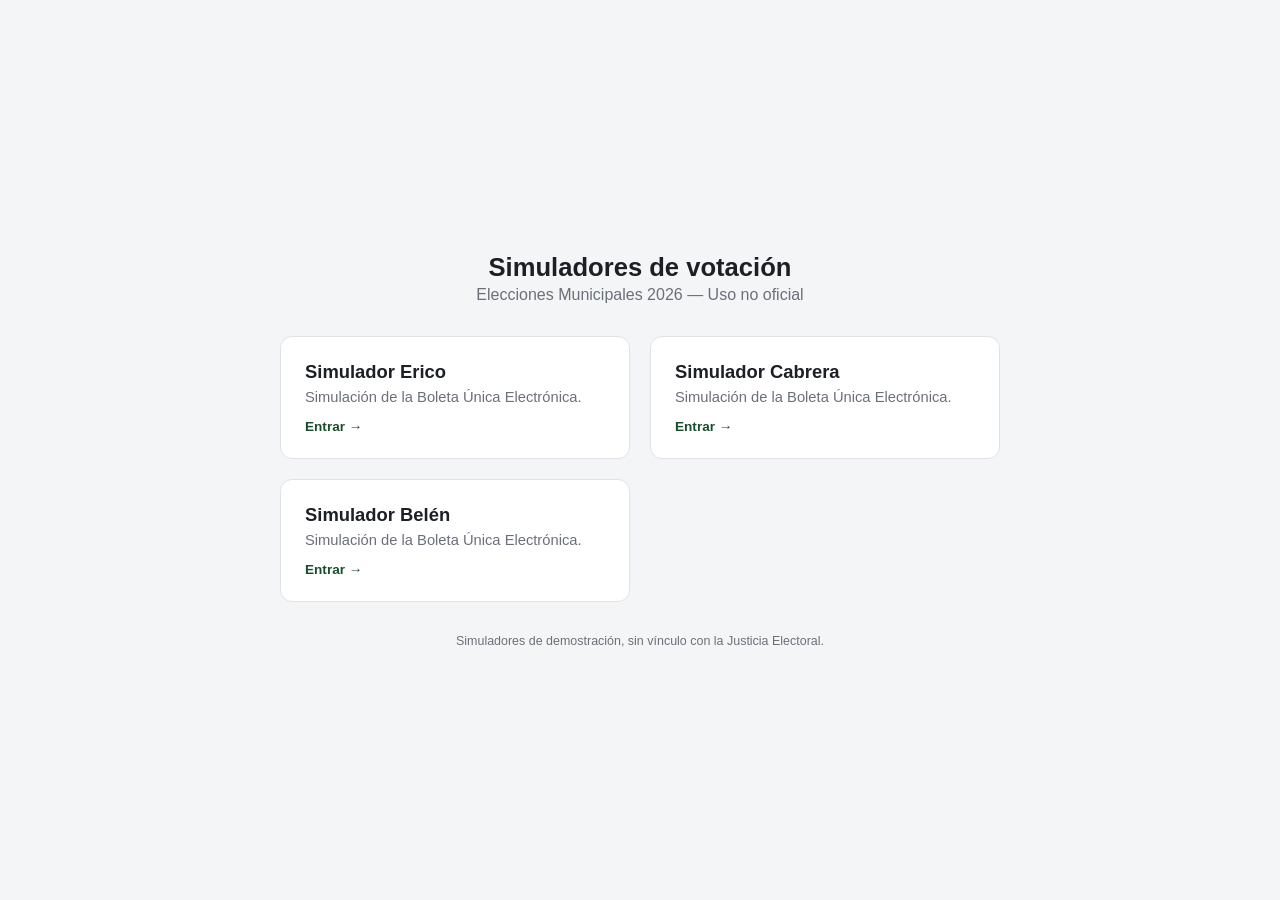
<file: index.html>
<!DOCTYPE html>
<html lang="es">
<head>
    <meta charset="utf-8" />
    <meta name="viewport" content="width=device-width, initial-scale=1" />
    <meta name="robots" content="noindex" />
    <title>Simuladores de votación</title>
    <link rel="icon" href="simulador_cabrera/img/favicon.ico" />
    <style>
        :root {
            color-scheme: light;
            --bg: #f4f5f7;
            --card-bg: #ffffff;
            --border: #e0e2e6;
            --text: #1c1f24;
            --muted: #6b7078;
            --accent: #1a4d2e;
        }
        * { box-sizing: border-box; }
        body {
            margin: 0;
            min-height: 100vh;
            display: flex;
            align-items: center;
            justify-content: center;
            background: var(--bg);
            color: var(--text);
            font-family: -apple-system, "Segoe UI", Roboto, Arial, sans-serif;
            padding: 24px;
        }
        .contenedor {
            width: 100%;
            max-width: 720px;
        }
        h1 {
            font-size: 1.6rem;
            margin: 0 0 4px;
            text-align: center;
        }
        p.subtitulo {
            text-align: center;
            color: var(--muted);
            margin: 0 0 32px;
        }
        .grid {
            display: grid;
            grid-template-columns: repeat(auto-fit, minmax(260px, 1fr));
            gap: 20px;
        }
        a.tarjeta {
            display: block;
            background: var(--card-bg);
            border: 1px solid var(--border);
            border-radius: 12px;
            padding: 24px;
            text-decoration: none;
            color: inherit;
            transition: transform 0.15s ease, box-shadow 0.15s ease;
        }
        a.tarjeta:hover {
            transform: translateY(-2px);
            box-shadow: 0 8px 20px rgba(0, 0, 0, 0.08);
        }
        .tarjeta .nombre {
            font-size: 1.15rem;
            font-weight: 600;
            margin-bottom: 6px;
        }
        .tarjeta .desc {
            font-size: 0.92rem;
            color: var(--muted);
            margin-bottom: 14px;
        }
        .tarjeta .ir {
            font-size: 0.85rem;
            font-weight: 600;
            color: var(--accent);
        }
        footer {
            text-align: center;
            margin-top: 32px;
            font-size: 0.78rem;
            color: var(--muted);
        }
    </style>
</head>
<body>
    <div class="contenedor">
        <h1>Simuladores de votación</h1>
        <p class="subtitulo">Elecciones Municipales 2026 &mdash; Uso no oficial</p>
        <div class="grid">
            <a class="tarjeta" href="erico/">
                <div class="nombre">Simulador Erico</div>
                <div class="desc">Simulación de la Boleta Única Electrónica.</div>
                <div class="ir">Entrar →</div>
            </a>
            <a class="tarjeta" href="cabrera/">
                <div class="nombre">Simulador Cabrera</div>
                <div class="desc">Simulación de la Boleta Única Electrónica.</div>
                <div class="ir">Entrar →</div>
            </a>
            <a class="tarjeta" href="belen/">
                <div class="nombre">Simulador Belén</div>
                <div class="desc">Simulación de la Boleta Única Electrónica.</div>
                <div class="ir">Entrar →</div>
            </a>
        </div>
        <footer>Simuladores de demostración, sin vínculo con la Justicia Electoral.</footer>
    </div>
</body>
</html>
</file>
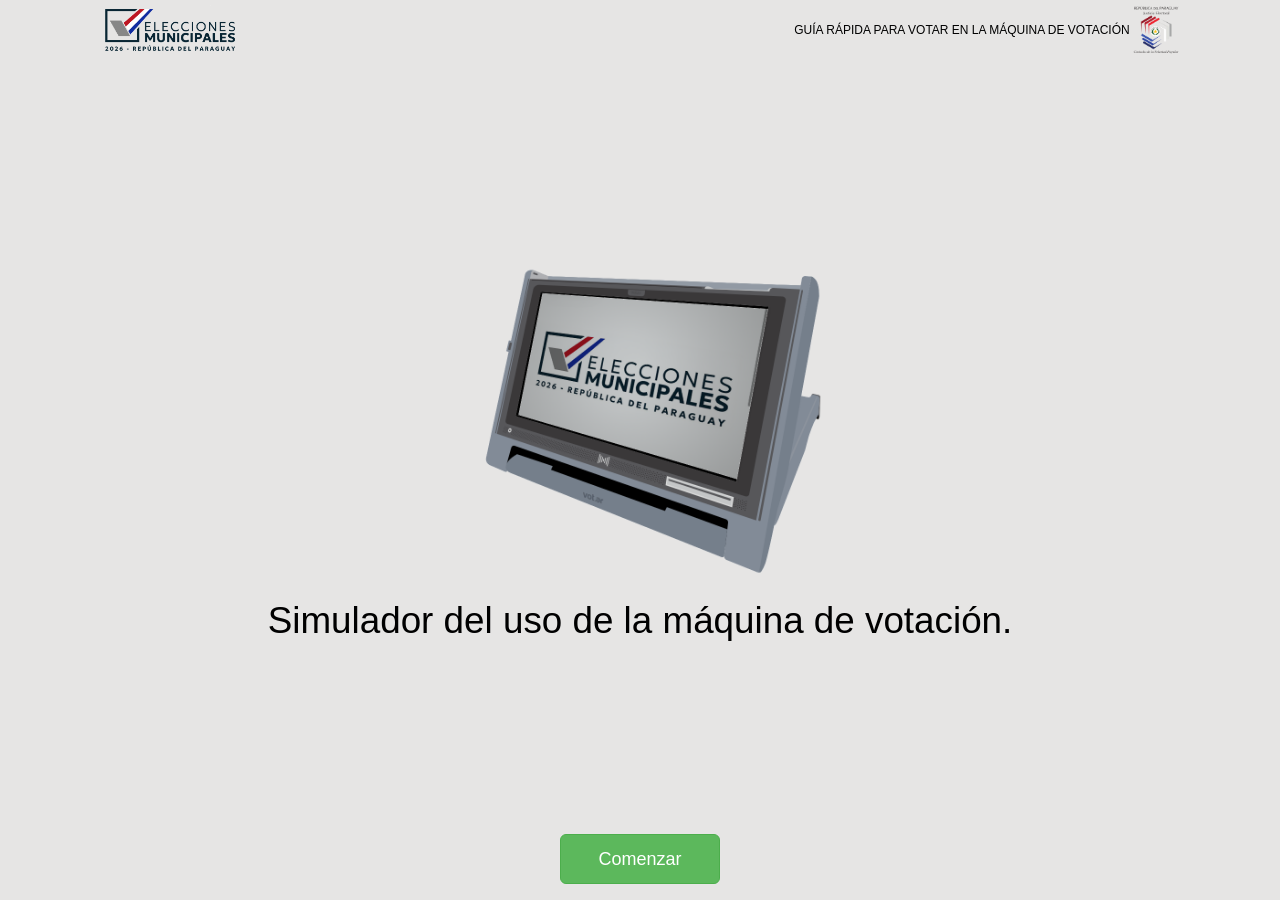
<file: belen/index.html>
<!DOCTYPE html>
<html lang="es" translate="no">
    
<!-- Mirrored from simuladoroficial.tsje.gov.py/ by HTTrack Website Copier/3.x [XR&CO'2014], Wed, 26 Aug 2026 00:32:22 GMT -->
<head>
        <meta name="google" content="notranslate" />
        <meta charset="utf-8" />
        <title>Simulador del uso de la máquina de votación</title>
        <link rel="manifest" href="manifest.json">
        <!-- <script src="/js/pwa.js"></script> -->

        <meta http-equiv="X-UA-Compatible" content="IE=edge">
        <meta name="viewport" content="width=device-width, initial-scale=1">
        <link rel="shortcut icon" href="img/favicon.ico">
        <link rel="stylesheet" href="css/bootstrap.min.css">
        <link rel="stylesheet" href="css/boot.css">

        <link rel="stylesheet" href="css/reset.css">
        <link rel="stylesheet" href="css/instructivo.css">

        <script src="js/instructivo.js"></script>
        <link href="img/favicon.png" rel="shortcut icon" type="image/png">
    </head>
    <body class="vanilla">
        <div id="contenedor">
            <div id="ayuda">
                <div id="contenedor-ayuda" class="container">
                    <header>
                        <div class="container">
                            <div class="row">
                                <div class="col-lg-6 col-md-12 col-xs-12" id="superior">
                                    <img class="logo_eleccion_izq" src="img/logo_eleccion.png">
                                    <a class="navbar-brand" href="javascript:void(0)" style="pointer-events:none;"><span><br /></span></a>

                                </div>
                                <div class="col-md-6 texto-tribunal col-xs-12">
                                    <p class="simulador-guia">GUÍA RÁPIDA PARA VOTAR EN LA MÁQUINA DE VOTACIÓN</p>
                                    <img class="logo_simulador" src="img/header.png">
                                </div>
                            </div>
                    </header>

                    <div id="bienvenido" style="display:none;">
                        <img class="grafico" src="img/maquina0_p6.png">
                        <h1>Simulador del uso de la máquina de votación.</h1>
                        <!-- <h3>Asegúrese de no tener activado el traductor automático en su navegador</h3> -->
                        <button id="empezar" class="btn btn-success btn-lg">Comenzar</button><br>
                        
                    </div>

                    <div id="paso-1" class="paso" style="display:none;">
                        <img class="grafico" src="img/boleta-troquel.png">
                        <h1>Presentá tu <b>cédula de identidad civil</b> a los miembros de la mesa receptora de votos, quienes te entregarán el <b>boletín</b> firmado por los dos vocales.</h1>
                        <button class="next btn btn-primary btn-lg">Continuar</button>
                    </div>

                    <div id="paso-2" class="paso" style="display:none;">
                        <img class="grafico" src="img/maquina2_p6.png" id="maquina-boleta">
                        <h1>Colocá el <b>boletín</b> en la ranura como lo indica la flecha.</h1>
                    
                        <button class="next btn btn-primary btn-lg">Continuar</button>
                    </div>
                    <div id="ubicaciones" class="paso" style="display:none;">
					
						<h1 class="ubicacion">Seleccione <span id="nivel-a-elegir">Partido</span></h1>
                        <div id="lista-ubicaciones" class="container">
                            <ul class="elegir_eleccion departamentos col-md-12">
                                
                                    <li data-id="59" data-tipo="eleccion" class="btn btn-default btn-lg ubicacion-destino">ELECCIONES MUNICIPALES</li>
                                
                            </ul> 

                            
                                <ul class="elegir_departamento elegir_departamentos col-md-12" data-eleccion="59" style="display: none;">
                                    
                                        <li data-id="59.0" data-tipo="departamento" class="btn btn-default btn-lg ubicacion-destino">0-CAPITAL</li>
                                    
                                        <li data-id="59.1" data-tipo="departamento" class="btn btn-default btn-lg ubicacion-destino">1-CONCEPCION</li>
                                    
                                        <li data-id="59.2" data-tipo="departamento" class="btn btn-default btn-lg ubicacion-destino">2-SAN PEDRO</li>
                                    
                                        <li data-id="59.3" data-tipo="departamento" class="btn btn-default btn-lg ubicacion-destino">3-CORDILLERA</li>
                                    
                                        <li data-id="59.4" data-tipo="departamento" class="btn btn-default btn-lg ubicacion-destino">4-GUAIRA</li>
                                    
                                        <li data-id="59.5" data-tipo="departamento" class="btn btn-default btn-lg ubicacion-destino">5-CAAGUAZU</li>
                                    
                                        <li data-id="59.6" data-tipo="departamento" class="btn btn-default btn-lg ubicacion-destino">6-CAAZAPA</li>
                                    
                                        <li data-id="59.7" data-tipo="departamento" class="btn btn-default btn-lg ubicacion-destino">7-ITAPUA</li>
                                    
                                        <li data-id="59.8" data-tipo="departamento" class="btn btn-default btn-lg ubicacion-destino">8-MISIONES</li>
                                    
                                        <li data-id="59.9" data-tipo="departamento" class="btn btn-default btn-lg ubicacion-destino">9-PARAGUARI</li>
                                    
                                        <li data-id="59.10" data-tipo="departamento" class="btn btn-default btn-lg ubicacion-destino">10-ALTO PARANA</li>
                                    
                                        <li data-id="59.11" data-tipo="departamento" class="btn btn-default btn-lg ubicacion-destino">11-CENTRAL</li>
                                    
                                        <li data-id="59.12" data-tipo="departamento" class="btn btn-default btn-lg ubicacion-destino">12-ÑEEMBUCU</li>
                                    
                                        <li data-id="59.13" data-tipo="departamento" class="btn btn-default btn-lg ubicacion-destino">13-AMAMBAY</li>
                                    
                                        <li data-id="59.14" data-tipo="departamento" class="btn btn-default btn-lg ubicacion-destino">14-CANINDEYU</li>
                                    
                                        <li data-id="59.15" data-tipo="departamento" class="btn btn-default btn-lg ubicacion-destino">15-PDTE. HAYES</li>
                                    
                                        <li data-id="59.16" data-tipo="departamento" class="btn btn-default btn-lg ubicacion-destino">16-ALTO PARAGUAY</li>
                                    
                                        <li data-id="59.17" data-tipo="departamento" class="btn btn-default btn-lg ubicacion-destino">17-BOQUERON</li>
                                    
                                </ul> 
                            

                            
                                
                                    <ul class="elegir_distrito departamentos col-md-12" data-departamento="59.0" style="display: none;">
                                        
                                            <li data-id="59.0.0" data-tipo="distrito" class="btn btn-default btn-lg ubicacion-destino">0-ASUNCION</li>
                                        
                                    </ul> 
                                
                                    <ul class="elegir_distrito departamentos col-md-12" data-departamento="59.1" style="display: none;">
                                        
                                            <li data-id="59.1.0" data-tipo="distrito" class="btn btn-default btn-lg ubicacion-destino">0-CONCEPCION</li>
                                        
                                            <li data-id="59.1.1" data-tipo="distrito" class="btn btn-default btn-lg ubicacion-destino">1-BELEN</li>
                                        
                                            <li data-id="59.1.2" data-tipo="distrito" class="btn btn-default btn-lg ubicacion-destino">2-AZOTEY</li>
                                        
                                            <li data-id="59.1.3" data-tipo="distrito" class="btn btn-default btn-lg ubicacion-destino">3-HORQUETA</li>
                                        
                                            <li data-id="59.1.4" data-tipo="distrito" class="btn btn-default btn-lg ubicacion-destino">4-SGTO.JOSE FELIX LOPEZ</li>
                                        
                                            <li data-id="59.1.5" data-tipo="distrito" class="btn btn-default btn-lg ubicacion-destino">5-LORETO</li>
                                        
                                            <li data-id="59.1.6" data-tipo="distrito" class="btn btn-default btn-lg ubicacion-destino">6-SAN CARLOS DEL APA</li>
                                        
                                            <li data-id="59.1.7" data-tipo="distrito" class="btn btn-default btn-lg ubicacion-destino">7-SAN LAZARO</li>
                                        
                                            <li data-id="59.1.8" data-tipo="distrito" class="btn btn-default btn-lg ubicacion-destino">8-SAN ALFREDO</li>
                                        
                                            <li data-id="59.1.9" data-tipo="distrito" class="btn btn-default btn-lg ubicacion-destino">9-YBY YA’U</li>
                                        
                                            <li data-id="59.1.10" data-tipo="distrito" class="btn btn-default btn-lg ubicacion-destino">10-PASO BARRETO</li>
                                        
                                            <li data-id="59.1.11" data-tipo="distrito" class="btn btn-default btn-lg ubicacion-destino">11-ARROYITO</li>
                                        
                                            <li data-id="59.1.12" data-tipo="distrito" class="btn btn-default btn-lg ubicacion-destino">12-PASO HORQUETA</li>
                                        
                                            <li data-id="59.1.13" data-tipo="distrito" class="btn btn-default btn-lg ubicacion-destino">13-ITACUA</li>
                                        
                                    </ul> 
                                
                                    <ul class="elegir_distrito departamentos col-md-12" data-departamento="59.2" style="display: none;">
                                        
                                            <li data-id="59.2.0" data-tipo="distrito" class="btn btn-default btn-lg ubicacion-destino">0-SAN PEDRO DEL YCUAMANDYYU</li>
                                        
                                            <li data-id="59.2.1" data-tipo="distrito" class="btn btn-default btn-lg ubicacion-destino">1-25 DE DICIEMBRE</li>
                                        
                                            <li data-id="59.2.3" data-tipo="distrito" class="btn btn-default btn-lg ubicacion-destino">3-ANTEQUERA</li>
                                        
                                            <li data-id="59.2.5" data-tipo="distrito" class="btn btn-default btn-lg ubicacion-destino">5-CAPIIVARY</li>
                                        
                                            <li data-id="59.2.7" data-tipo="distrito" class="btn btn-default btn-lg ubicacion-destino">7-CHORE</li>
                                        
                                            <li data-id="59.2.9" data-tipo="distrito" class="btn btn-default btn-lg ubicacion-destino">9-GRAL. ELIZARDO AQUINO</li>
                                        
                                            <li data-id="59.2.11" data-tipo="distrito" class="btn btn-default btn-lg ubicacion-destino">11-GRAL. F. RESQUIN</li>
                                        
                                            <li data-id="59.2.13" data-tipo="distrito" class="btn btn-default btn-lg ubicacion-destino">13-GUAJAYVI</li>
                                        
                                            <li data-id="59.2.15" data-tipo="distrito" class="btn btn-default btn-lg ubicacion-destino">15-ITACURUBI DEL ROSARIO</li>
                                        
                                            <li data-id="59.2.16" data-tipo="distrito" class="btn btn-default btn-lg ubicacion-destino">16-LIBERACION</li>
                                        
                                            <li data-id="59.2.17" data-tipo="distrito" class="btn btn-default btn-lg ubicacion-destino">17-LIMA</li>
                                        
                                            <li data-id="59.2.19" data-tipo="distrito" class="btn btn-default btn-lg ubicacion-destino">19-NUEVA GERMANIA</li>
                                        
                                            <li data-id="59.2.21" data-tipo="distrito" class="btn btn-default btn-lg ubicacion-destino">21-SAN ESTANISLAO</li>
                                        
                                            <li data-id="59.2.22" data-tipo="distrito" class="btn btn-default btn-lg ubicacion-destino">22-SAN VICENTE PANCHOLO</li>
                                        
                                            <li data-id="59.2.23" data-tipo="distrito" class="btn btn-default btn-lg ubicacion-destino">23-SAN PABLO</li>
                                        
                                            <li data-id="59.2.24" data-tipo="distrito" class="btn btn-default btn-lg ubicacion-destino">24-SANTA ROSA DEL AGUARAY</li>
                                        
                                            <li data-id="59.2.25" data-tipo="distrito" class="btn btn-default btn-lg ubicacion-destino">25-TACUATI</li>
                                        
                                            <li data-id="59.2.27" data-tipo="distrito" class="btn btn-default btn-lg ubicacion-destino">27-UNION</li>
                                        
                                            <li data-id="59.2.29" data-tipo="distrito" class="btn btn-default btn-lg ubicacion-destino">29-VILLA DEL ROSARIO</li>
                                        
                                            <li data-id="59.2.31" data-tipo="distrito" class="btn btn-default btn-lg ubicacion-destino">31-YATAITY DEL NORTE</li>
                                        
                                            <li data-id="59.2.32" data-tipo="distrito" class="btn btn-default btn-lg ubicacion-destino">32-YRYBUCUA</li>
                                        
                                            <li data-id="59.2.33" data-tipo="distrito" class="btn btn-default btn-lg ubicacion-destino">33-SAN JOSE DEL ROSARIO</li>
                                        
                                    </ul> 
                                
                                    <ul class="elegir_distrito departamentos col-md-12" data-departamento="59.3" style="display: none;">
                                        
                                            <li data-id="59.3.0" data-tipo="distrito" class="btn btn-default btn-lg ubicacion-destino">0-CAACUPE</li>
                                        
                                            <li data-id="59.3.1" data-tipo="distrito" class="btn btn-default btn-lg ubicacion-destino">1-1RO. DE MARZO</li>
                                        
                                            <li data-id="59.3.3" data-tipo="distrito" class="btn btn-default btn-lg ubicacion-destino">3-ALTOS</li>
                                        
                                            <li data-id="59.3.5" data-tipo="distrito" class="btn btn-default btn-lg ubicacion-destino">5-ARROYOS Y ESTEROS</li>
                                        
                                            <li data-id="59.3.7" data-tipo="distrito" class="btn btn-default btn-lg ubicacion-destino">7-ATYRA</li>
                                        
                                            <li data-id="59.3.9" data-tipo="distrito" class="btn btn-default btn-lg ubicacion-destino">9-CARAGUATAY</li>
                                        
                                            <li data-id="59.3.11" data-tipo="distrito" class="btn btn-default btn-lg ubicacion-destino">11-EMBOSCADA</li>
                                        
                                            <li data-id="59.3.13" data-tipo="distrito" class="btn btn-default btn-lg ubicacion-destino">13-EUSEBIO AYALA</li>
                                        
                                            <li data-id="59.3.15" data-tipo="distrito" class="btn btn-default btn-lg ubicacion-destino">15-ISLA PUCU</li>
                                        
                                            <li data-id="59.3.17" data-tipo="distrito" class="btn btn-default btn-lg ubicacion-destino">17-ITACURUBI DE LA CORDILLERA</li>
                                        
                                            <li data-id="59.3.19" data-tipo="distrito" class="btn btn-default btn-lg ubicacion-destino">19-JUAN DE MENA</li>
                                        
                                            <li data-id="59.3.21" data-tipo="distrito" class="btn btn-default btn-lg ubicacion-destino">21-LOMA GRANDE</li>
                                        
                                            <li data-id="59.3.23" data-tipo="distrito" class="btn btn-default btn-lg ubicacion-destino">23-MBOCAYATY DEL YHAGUY</li>
                                        
                                            <li data-id="59.3.25" data-tipo="distrito" class="btn btn-default btn-lg ubicacion-destino">25-NUEVA COLOMBIA</li>
                                        
                                            <li data-id="59.3.27" data-tipo="distrito" class="btn btn-default btn-lg ubicacion-destino">27-PIRIBEBUY</li>
                                        
                                            <li data-id="59.3.29" data-tipo="distrito" class="btn btn-default btn-lg ubicacion-destino">29-SAN BERNARDINO</li>
                                        
                                            <li data-id="59.3.31" data-tipo="distrito" class="btn btn-default btn-lg ubicacion-destino">31-SAN JOSE OBRERO</li>
                                        
                                            <li data-id="59.3.33" data-tipo="distrito" class="btn btn-default btn-lg ubicacion-destino">33-SANTA ELENA</li>
                                        
                                            <li data-id="59.3.35" data-tipo="distrito" class="btn btn-default btn-lg ubicacion-destino">35-TOBATI</li>
                                        
                                            <li data-id="59.3.37" data-tipo="distrito" class="btn btn-default btn-lg ubicacion-destino">37-VALENZUELA</li>
                                        
                                    </ul> 
                                
                                    <ul class="elegir_distrito departamentos col-md-12" data-departamento="59.4" style="display: none;">
                                        
                                            <li data-id="59.4.0" data-tipo="distrito" class="btn btn-default btn-lg ubicacion-destino">0-VILLARRICA</li>
                                        
                                            <li data-id="59.4.1" data-tipo="distrito" class="btn btn-default btn-lg ubicacion-destino">1-BORJA</li>
                                        
                                            <li data-id="59.4.3" data-tipo="distrito" class="btn btn-default btn-lg ubicacion-destino">3-CAP. MAURICIO JOSE TROCHE</li>
                                        
                                            <li data-id="59.4.5" data-tipo="distrito" class="btn btn-default btn-lg ubicacion-destino">5-CORONEL MARTINEZ</li>
                                        
                                            <li data-id="59.4.7" data-tipo="distrito" class="btn btn-default btn-lg ubicacion-destino">7-DR. BOTRELL</li>
                                        
                                            <li data-id="59.4.9" data-tipo="distrito" class="btn btn-default btn-lg ubicacion-destino">9-FELIX PEREZ CARDOZO</li>
                                        
                                            <li data-id="59.4.11" data-tipo="distrito" class="btn btn-default btn-lg ubicacion-destino">11-GRAL. E. A. GARAY</li>
                                        
                                            <li data-id="59.4.13" data-tipo="distrito" class="btn btn-default btn-lg ubicacion-destino">13-INDEPENDENCIA</li>
                                        
                                            <li data-id="59.4.15" data-tipo="distrito" class="btn btn-default btn-lg ubicacion-destino">15-ITAPE</li>
                                        
                                            <li data-id="59.4.17" data-tipo="distrito" class="btn btn-default btn-lg ubicacion-destino">17-ITURBE</li>
                                        
                                            <li data-id="59.4.19" data-tipo="distrito" class="btn btn-default btn-lg ubicacion-destino">19-JOSE A. FASSARDI</li>
                                        
                                            <li data-id="59.4.21" data-tipo="distrito" class="btn btn-default btn-lg ubicacion-destino">21-MBOCAYATY DEL GUAIRA</li>
                                        
                                            <li data-id="59.4.23" data-tipo="distrito" class="btn btn-default btn-lg ubicacion-destino">23-NATALICIO TALAVERA</li>
                                        
                                            <li data-id="59.4.25" data-tipo="distrito" class="btn btn-default btn-lg ubicacion-destino">25-ÑUMI</li>
                                        
                                            <li data-id="59.4.27" data-tipo="distrito" class="btn btn-default btn-lg ubicacion-destino">27-PASO YOBAI</li>
                                        
                                            <li data-id="59.4.29" data-tipo="distrito" class="btn btn-default btn-lg ubicacion-destino">29-SAN SALVADOR</li>
                                        
                                            <li data-id="59.4.30" data-tipo="distrito" class="btn btn-default btn-lg ubicacion-destino">30-TEBICUARY</li>
                                        
                                            <li data-id="59.4.31" data-tipo="distrito" class="btn btn-default btn-lg ubicacion-destino">31-YATAITY DEL GUAIRA</li>
                                        
                                    </ul> 
                                
                                    <ul class="elegir_distrito departamentos col-md-12" data-departamento="59.5" style="display: none;">
                                        
                                            <li data-id="59.5.0" data-tipo="distrito" class="btn btn-default btn-lg ubicacion-destino">0-CORONEL OVIEDO</li>
                                        
                                            <li data-id="59.5.1" data-tipo="distrito" class="btn btn-default btn-lg ubicacion-destino">1-3 DE FEBRERO</li>
                                        
                                            <li data-id="59.5.3" data-tipo="distrito" class="btn btn-default btn-lg ubicacion-destino">3-CAAGUAZU</li>
                                        
                                            <li data-id="59.5.5" data-tipo="distrito" class="btn btn-default btn-lg ubicacion-destino">5-CARAYAO</li>
                                        
                                            <li data-id="59.5.7" data-tipo="distrito" class="btn btn-default btn-lg ubicacion-destino">7-DR. CECILIO BAEZ</li>
                                        
                                            <li data-id="59.5.9" data-tipo="distrito" class="btn btn-default btn-lg ubicacion-destino">9-DR.J. E. ESTIGARRIBIA</li>
                                        
                                            <li data-id="59.5.11" data-tipo="distrito" class="btn btn-default btn-lg ubicacion-destino">11-DR. JUAN M. FRUTOS</li>
                                        
                                            <li data-id="59.5.13" data-tipo="distrito" class="btn btn-default btn-lg ubicacion-destino">13-JOSE DOMINGO OCAMPOS</li>
                                        
                                            <li data-id="59.5.15" data-tipo="distrito" class="btn btn-default btn-lg ubicacion-destino">15-LA PASTORA</li>
                                        
                                            <li data-id="59.5.17" data-tipo="distrito" class="btn btn-default btn-lg ubicacion-destino">17-FRANCISCO SOLANO LOPEZ</li>
                                        
                                            <li data-id="59.5.19" data-tipo="distrito" class="btn btn-default btn-lg ubicacion-destino">19-NUEVA LONDRES</li>
                                        
                                            <li data-id="59.5.20" data-tipo="distrito" class="btn btn-default btn-lg ubicacion-destino">20-NUEVA TOLEDO</li>
                                        
                                            <li data-id="59.5.21" data-tipo="distrito" class="btn btn-default btn-lg ubicacion-destino">21-R.I. 3 CORRALES</li>
                                        
                                            <li data-id="59.5.23" data-tipo="distrito" class="btn btn-default btn-lg ubicacion-destino">23-RAUL ARSENIO OVIEDO</li>
                                        
                                            <li data-id="59.5.25" data-tipo="distrito" class="btn btn-default btn-lg ubicacion-destino">25-REPATRIACION</li>
                                        
                                            <li data-id="59.5.27" data-tipo="distrito" class="btn btn-default btn-lg ubicacion-destino">27-SAN JOAQUIN</li>
                                        
                                            <li data-id="59.5.29" data-tipo="distrito" class="btn btn-default btn-lg ubicacion-destino">29-SAN JOSE DE LOS ARROYOS</li>
                                        
                                            <li data-id="59.5.31" data-tipo="distrito" class="btn btn-default btn-lg ubicacion-destino">31-SANTA ROSA DEL MBUTUY</li>
                                        
                                            <li data-id="59.5.33" data-tipo="distrito" class="btn btn-default btn-lg ubicacion-destino">33-SIMON BOLIVAR</li>
                                        
                                            <li data-id="59.5.34" data-tipo="distrito" class="btn btn-default btn-lg ubicacion-destino">34-TEMBIAPORA</li>
                                        
                                            <li data-id="59.5.35" data-tipo="distrito" class="btn btn-default btn-lg ubicacion-destino">35-VAQUERIA</li>
                                        
                                            <li data-id="59.5.37" data-tipo="distrito" class="btn btn-default btn-lg ubicacion-destino">37-YHU</li>
                                        
                                    </ul> 
                                
                                    <ul class="elegir_distrito departamentos col-md-12" data-departamento="59.6" style="display: none;">
                                        
                                            <li data-id="59.6.0" data-tipo="distrito" class="btn btn-default btn-lg ubicacion-destino">0-CAAZAPA</li>
                                        
                                            <li data-id="59.6.1" data-tipo="distrito" class="btn btn-default btn-lg ubicacion-destino">1-ABAI</li>
                                        
                                            <li data-id="59.6.2" data-tipo="distrito" class="btn btn-default btn-lg ubicacion-destino">2-3 DE MAYO</li>
                                        
                                            <li data-id="59.6.3" data-tipo="distrito" class="btn btn-default btn-lg ubicacion-destino">3-BUENA VISTA</li>
                                        
                                            <li data-id="59.6.5" data-tipo="distrito" class="btn btn-default btn-lg ubicacion-destino">5-DR. MOISES BERTONI</li>
                                        
                                            <li data-id="59.6.7" data-tipo="distrito" class="btn btn-default btn-lg ubicacion-destino">7-FULGENCIO YEGROS</li>
                                        
                                            <li data-id="59.6.9" data-tipo="distrito" class="btn btn-default btn-lg ubicacion-destino">9-GRAL. MORINIGO</li>
                                        
                                            <li data-id="59.6.11" data-tipo="distrito" class="btn btn-default btn-lg ubicacion-destino">11-MACIEL</li>
                                        
                                            <li data-id="59.6.13" data-tipo="distrito" class="btn btn-default btn-lg ubicacion-destino">13-SAN JUAN NEPOMUCENO</li>
                                        
                                            <li data-id="59.6.15" data-tipo="distrito" class="btn btn-default btn-lg ubicacion-destino">15-TAVAI</li>
                                        
                                            <li data-id="59.6.17" data-tipo="distrito" class="btn btn-default btn-lg ubicacion-destino">17-YUTY</li>
                                        
                                    </ul> 
                                
                                    <ul class="elegir_distrito departamentos col-md-12" data-departamento="59.7" style="display: none;">
                                        
                                            <li data-id="59.7.0" data-tipo="distrito" class="btn btn-default btn-lg ubicacion-destino">0-ENCARNACION</li>
                                        
                                            <li data-id="59.7.1" data-tipo="distrito" class="btn btn-default btn-lg ubicacion-destino">1-ALTO VERA</li>
                                        
                                            <li data-id="59.7.3" data-tipo="distrito" class="btn btn-default btn-lg ubicacion-destino">3-BELLA VISTA</li>
                                        
                                            <li data-id="59.7.5" data-tipo="distrito" class="btn btn-default btn-lg ubicacion-destino">5-CAMBYRETA</li>
                                        
                                            <li data-id="59.7.7" data-tipo="distrito" class="btn btn-default btn-lg ubicacion-destino">7-CAPITAN MEZA</li>
                                        
                                            <li data-id="59.7.9" data-tipo="distrito" class="btn btn-default btn-lg ubicacion-destino">9-CAPITAN MIRANDA</li>
                                        
                                            <li data-id="59.7.11" data-tipo="distrito" class="btn btn-default btn-lg ubicacion-destino">11-CARLOS ANTONIO LOPEZ</li>
                                        
                                            <li data-id="59.7.13" data-tipo="distrito" class="btn btn-default btn-lg ubicacion-destino">13-CARMEN DEL PARANA</li>
                                        
                                            <li data-id="59.7.15" data-tipo="distrito" class="btn btn-default btn-lg ubicacion-destino">15-CORONEL BOGADO</li>
                                        
                                            <li data-id="59.7.17" data-tipo="distrito" class="btn btn-default btn-lg ubicacion-destino">17-EDELIRA</li>
                                        
                                            <li data-id="59.7.19" data-tipo="distrito" class="btn btn-default btn-lg ubicacion-destino">19-FRAM</li>
                                        
                                            <li data-id="59.7.21" data-tipo="distrito" class="btn btn-default btn-lg ubicacion-destino">21-GENERAL ARTIGAS</li>
                                        
                                            <li data-id="59.7.23" data-tipo="distrito" class="btn btn-default btn-lg ubicacion-destino">23-GENERAL DELGADO</li>
                                        
                                            <li data-id="59.7.25" data-tipo="distrito" class="btn btn-default btn-lg ubicacion-destino">25-HOHENAU</li>
                                        
                                            <li data-id="59.7.27" data-tipo="distrito" class="btn btn-default btn-lg ubicacion-destino">27-ITAPUA POTY</li>
                                        
                                            <li data-id="59.7.29" data-tipo="distrito" class="btn btn-default btn-lg ubicacion-destino">29-JESUS</li>
                                        
                                            <li data-id="59.7.31" data-tipo="distrito" class="btn btn-default btn-lg ubicacion-destino">31-JOSE LEANDRO OVIEDO</li>
                                        
                                            <li data-id="59.7.33" data-tipo="distrito" class="btn btn-default btn-lg ubicacion-destino">33-LA PAZ</li>
                                        
                                            <li data-id="59.7.35" data-tipo="distrito" class="btn btn-default btn-lg ubicacion-destino">35-MAYOR OTAÑO</li>
                                        
                                            <li data-id="59.7.37" data-tipo="distrito" class="btn btn-default btn-lg ubicacion-destino">37-NATALIO</li>
                                        
                                            <li data-id="59.7.39" data-tipo="distrito" class="btn btn-default btn-lg ubicacion-destino">39-NUEVA ALBORADA</li>
                                        
                                            <li data-id="59.7.41" data-tipo="distrito" class="btn btn-default btn-lg ubicacion-destino">41-OBLIGADO</li>
                                        
                                            <li data-id="59.7.43" data-tipo="distrito" class="btn btn-default btn-lg ubicacion-destino">43-PIRAPO</li>
                                        
                                            <li data-id="59.7.45" data-tipo="distrito" class="btn btn-default btn-lg ubicacion-destino">45-SAN COSME Y DAMIAN</li>
                                        
                                            <li data-id="59.7.47" data-tipo="distrito" class="btn btn-default btn-lg ubicacion-destino">47-SAN JUAN DEL PARANA</li>
                                        
                                            <li data-id="59.7.49" data-tipo="distrito" class="btn btn-default btn-lg ubicacion-destino">49-SAN PEDRO DEL PARANA</li>
                                        
                                            <li data-id="59.7.51" data-tipo="distrito" class="btn btn-default btn-lg ubicacion-destino">51-SAN RAFAEL DEL PARANA</li>
                                        
                                            <li data-id="59.7.53" data-tipo="distrito" class="btn btn-default btn-lg ubicacion-destino">53-TOMAS ROMERO PEREIRA</li>
                                        
                                            <li data-id="59.7.55" data-tipo="distrito" class="btn btn-default btn-lg ubicacion-destino">55-TRINIDAD</li>
                                        
                                            <li data-id="59.7.57" data-tipo="distrito" class="btn btn-default btn-lg ubicacion-destino">57-YATYTAY</li>
                                        
                                    </ul> 
                                
                                    <ul class="elegir_distrito departamentos col-md-12" data-departamento="59.8" style="display: none;">
                                        
                                            <li data-id="59.8.0" data-tipo="distrito" class="btn btn-default btn-lg ubicacion-destino">0-SAN JUAN BAUTISTA</li>
                                        
                                            <li data-id="59.8.1" data-tipo="distrito" class="btn btn-default btn-lg ubicacion-destino">1-AYOLAS</li>
                                        
                                            <li data-id="59.8.3" data-tipo="distrito" class="btn btn-default btn-lg ubicacion-destino">3-SAN IGNACIO</li>
                                        
                                            <li data-id="59.8.5" data-tipo="distrito" class="btn btn-default btn-lg ubicacion-destino">5-SAN MIGUEL</li>
                                        
                                            <li data-id="59.8.7" data-tipo="distrito" class="btn btn-default btn-lg ubicacion-destino">7-SAN PATRICIO</li>
                                        
                                            <li data-id="59.8.9" data-tipo="distrito" class="btn btn-default btn-lg ubicacion-destino">9-SANTA MARIA</li>
                                        
                                            <li data-id="59.8.11" data-tipo="distrito" class="btn btn-default btn-lg ubicacion-destino">11-SANTA ROSA</li>
                                        
                                            <li data-id="59.8.13" data-tipo="distrito" class="btn btn-default btn-lg ubicacion-destino">13-SANTIAGO</li>
                                        
                                            <li data-id="59.8.15" data-tipo="distrito" class="btn btn-default btn-lg ubicacion-destino">15-VILLA FLORIDA</li>
                                        
                                            <li data-id="59.8.17" data-tipo="distrito" class="btn btn-default btn-lg ubicacion-destino">17-YAVEVYRY</li>
                                        
                                    </ul> 
                                
                                    <ul class="elegir_distrito departamentos col-md-12" data-departamento="59.9" style="display: none;">
                                        
                                            <li data-id="59.9.0" data-tipo="distrito" class="btn btn-default btn-lg ubicacion-destino">0-PARAGUARI</li>
                                        
                                            <li data-id="59.9.1" data-tipo="distrito" class="btn btn-default btn-lg ubicacion-destino">1-ACAHAY</li>
                                        
                                            <li data-id="59.9.3" data-tipo="distrito" class="btn btn-default btn-lg ubicacion-destino">3-CAAPUCU</li>
                                        
                                            <li data-id="59.9.5" data-tipo="distrito" class="btn btn-default btn-lg ubicacion-destino">5-CARAPEGUA</li>
                                        
                                            <li data-id="59.9.7" data-tipo="distrito" class="btn btn-default btn-lg ubicacion-destino">7-ESCOBAR</li>
                                        
                                            <li data-id="59.9.9" data-tipo="distrito" class="btn btn-default btn-lg ubicacion-destino">9-GRAL. BERNARDINO CABALLERO</li>
                                        
                                            <li data-id="59.9.11" data-tipo="distrito" class="btn btn-default btn-lg ubicacion-destino">11-LA COLMENA</li>
                                        
                                            <li data-id="59.9.12" data-tipo="distrito" class="btn btn-default btn-lg ubicacion-destino">12-MARIA ANTONIA</li>
                                        
                                            <li data-id="59.9.13" data-tipo="distrito" class="btn btn-default btn-lg ubicacion-destino">13-MBUYAPEY</li>
                                        
                                            <li data-id="59.9.15" data-tipo="distrito" class="btn btn-default btn-lg ubicacion-destino">15-PIRAYU</li>
                                        
                                            <li data-id="59.9.17" data-tipo="distrito" class="btn btn-default btn-lg ubicacion-destino">17-QUIINDY</li>
                                        
                                            <li data-id="59.9.19" data-tipo="distrito" class="btn btn-default btn-lg ubicacion-destino">19-QUYQUYHO</li>
                                        
                                            <li data-id="59.9.21" data-tipo="distrito" class="btn btn-default btn-lg ubicacion-destino">21-SAN ROQUE GONZALEZ</li>
                                        
                                            <li data-id="59.9.23" data-tipo="distrito" class="btn btn-default btn-lg ubicacion-destino">23-SAPUCAI</li>
                                        
                                            <li data-id="59.9.25" data-tipo="distrito" class="btn btn-default btn-lg ubicacion-destino">25-TEBICUARYMI</li>
                                        
                                            <li data-id="59.9.27" data-tipo="distrito" class="btn btn-default btn-lg ubicacion-destino">27-YAGUARON</li>
                                        
                                            <li data-id="59.9.29" data-tipo="distrito" class="btn btn-default btn-lg ubicacion-destino">29-YBYCUI</li>
                                        
                                            <li data-id="59.9.31" data-tipo="distrito" class="btn btn-default btn-lg ubicacion-destino">31-YBYTYMI</li>
                                        
                                    </ul> 
                                
                                    <ul class="elegir_distrito departamentos col-md-12" data-departamento="59.10" style="display: none;">
                                        
                                            <li data-id="59.10.0" data-tipo="distrito" class="btn btn-default btn-lg ubicacion-destino">0-CIUDAD DEL ESTE</li>
                                        
                                            <li data-id="59.10.1" data-tipo="distrito" class="btn btn-default btn-lg ubicacion-destino">1-DR. J. L. MALLORQUIN</li>
                                        
                                            <li data-id="59.10.2" data-tipo="distrito" class="btn btn-default btn-lg ubicacion-destino">2-DR. RAUL PEÑA</li>
                                        
                                            <li data-id="59.10.3" data-tipo="distrito" class="btn btn-default btn-lg ubicacion-destino">3-DOMINGO MARTINEZ DE IRALA</li>
                                        
                                            <li data-id="59.10.5" data-tipo="distrito" class="btn btn-default btn-lg ubicacion-destino">5-HERNANDARIAS</li>
                                        
                                            <li data-id="59.10.7" data-tipo="distrito" class="btn btn-default btn-lg ubicacion-destino">7-IRUÑA</li>
                                        
                                            <li data-id="59.10.9" data-tipo="distrito" class="btn btn-default btn-lg ubicacion-destino">9-ITAKYRY</li>
                                        
                                            <li data-id="59.10.11" data-tipo="distrito" class="btn btn-default btn-lg ubicacion-destino">11-JUAN E. O’LEARY</li>
                                        
                                            <li data-id="59.10.13" data-tipo="distrito" class="btn btn-default btn-lg ubicacion-destino">13-LOS CEDRALES</li>
                                        
                                            <li data-id="59.10.15" data-tipo="distrito" class="btn btn-default btn-lg ubicacion-destino">15-MBARACAYU</li>
                                        
                                            <li data-id="59.10.17" data-tipo="distrito" class="btn btn-default btn-lg ubicacion-destino">17-MINGA GUAZU</li>
                                        
                                            <li data-id="59.10.19" data-tipo="distrito" class="btn btn-default btn-lg ubicacion-destino">19-MINGA PORA</li>
                                        
                                            <li data-id="59.10.21" data-tipo="distrito" class="btn btn-default btn-lg ubicacion-destino">21-NARANJAL</li>
                                        
                                            <li data-id="59.10.23" data-tipo="distrito" class="btn btn-default btn-lg ubicacion-destino">23-ÑACUNDAY</li>
                                        
                                            <li data-id="59.10.25" data-tipo="distrito" class="btn btn-default btn-lg ubicacion-destino">25-PRESIDENTE FRANCO</li>
                                        
                                            <li data-id="59.10.27" data-tipo="distrito" class="btn btn-default btn-lg ubicacion-destino">27-SAN ALBERTO</li>
                                        
                                            <li data-id="59.10.29" data-tipo="distrito" class="btn btn-default btn-lg ubicacion-destino">29-SAN CRISTOBAL</li>
                                        
                                            <li data-id="59.10.30" data-tipo="distrito" class="btn btn-default btn-lg ubicacion-destino">30-SANTA FE DEL PARANA</li>
                                        
                                            <li data-id="59.10.31" data-tipo="distrito" class="btn btn-default btn-lg ubicacion-destino">31-SANTA RITA</li>
                                        
                                            <li data-id="59.10.33" data-tipo="distrito" class="btn btn-default btn-lg ubicacion-destino">33-SANTA ROSA DEL MONDAY</li>
                                        
                                            <li data-id="59.10.34" data-tipo="distrito" class="btn btn-default btn-lg ubicacion-destino">34-TAVAPY</li>
                                        
                                            <li data-id="59.10.35" data-tipo="distrito" class="btn btn-default btn-lg ubicacion-destino">35-YGUAZU</li>
                                        
                                    </ul> 
                                
                                    <ul class="elegir_distrito departamentos col-md-12" data-departamento="59.11" style="display: none;">
                                        
                                            <li data-id="59.11.0" data-tipo="distrito" class="btn btn-default btn-lg ubicacion-destino">0-AREGUA</li>
                                        
                                            <li data-id="59.11.1" data-tipo="distrito" class="btn btn-default btn-lg ubicacion-destino">1-CAPIATA</li>
                                        
                                            <li data-id="59.11.3" data-tipo="distrito" class="btn btn-default btn-lg ubicacion-destino">3-FERNANDO DE LA MORA</li>
                                        
                                            <li data-id="59.11.5" data-tipo="distrito" class="btn btn-default btn-lg ubicacion-destino">5-GUARAMBARE</li>
                                        
                                            <li data-id="59.11.7" data-tipo="distrito" class="btn btn-default btn-lg ubicacion-destino">7-ITA</li>
                                        
                                            <li data-id="59.11.9" data-tipo="distrito" class="btn btn-default btn-lg ubicacion-destino">9-ITAUGUA</li>
                                        
                                            <li data-id="59.11.11" data-tipo="distrito" class="btn btn-default btn-lg ubicacion-destino">11-J. AUGUSTO SALDIVAR</li>
                                        
                                            <li data-id="59.11.13" data-tipo="distrito" class="btn btn-default btn-lg ubicacion-destino">13-LAMBARE</li>
                                        
                                            <li data-id="59.11.15" data-tipo="distrito" class="btn btn-default btn-lg ubicacion-destino">15-LIMPIO</li>
                                        
                                            <li data-id="59.11.17" data-tipo="distrito" class="btn btn-default btn-lg ubicacion-destino">17-LUQUE</li>
                                        
                                            <li data-id="59.11.19" data-tipo="distrito" class="btn btn-default btn-lg ubicacion-destino">19-MARIANO R. ALONSO</li>
                                        
                                            <li data-id="59.11.21" data-tipo="distrito" class="btn btn-default btn-lg ubicacion-destino">21-NUEVA ITALIA</li>
                                        
                                            <li data-id="59.11.23" data-tipo="distrito" class="btn btn-default btn-lg ubicacion-destino">23-ÑEMBY</li>
                                        
                                            <li data-id="59.11.25" data-tipo="distrito" class="btn btn-default btn-lg ubicacion-destino">25-SAN ANTONIO</li>
                                        
                                            <li data-id="59.11.27" data-tipo="distrito" class="btn btn-default btn-lg ubicacion-destino">27-SAN LORENZO</li>
                                        
                                            <li data-id="59.11.29" data-tipo="distrito" class="btn btn-default btn-lg ubicacion-destino">29-VILLA ELISA</li>
                                        
                                            <li data-id="59.11.31" data-tipo="distrito" class="btn btn-default btn-lg ubicacion-destino">31-VILLETA</li>
                                        
                                            <li data-id="59.11.33" data-tipo="distrito" class="btn btn-default btn-lg ubicacion-destino">33-YPACARAI</li>
                                        
                                            <li data-id="59.11.35" data-tipo="distrito" class="btn btn-default btn-lg ubicacion-destino">35-YPANE</li>
                                        
                                    </ul> 
                                
                                    <ul class="elegir_distrito departamentos col-md-12" data-departamento="59.12" style="display: none;">
                                        
                                            <li data-id="59.12.0" data-tipo="distrito" class="btn btn-default btn-lg ubicacion-destino">0-PILAR</li>
                                        
                                            <li data-id="59.12.1" data-tipo="distrito" class="btn btn-default btn-lg ubicacion-destino">1-ALBERDI</li>
                                        
                                            <li data-id="59.12.3" data-tipo="distrito" class="btn btn-default btn-lg ubicacion-destino">3-CERRITO</li>
                                        
                                            <li data-id="59.12.5" data-tipo="distrito" class="btn btn-default btn-lg ubicacion-destino">5-DESMOCHADOS</li>
                                        
                                            <li data-id="59.12.7" data-tipo="distrito" class="btn btn-default btn-lg ubicacion-destino">7-GRAL. JOSE E. DIAZ</li>
                                        
                                            <li data-id="59.12.9" data-tipo="distrito" class="btn btn-default btn-lg ubicacion-destino">9-GUAZU CUA</li>
                                        
                                            <li data-id="59.12.11" data-tipo="distrito" class="btn btn-default btn-lg ubicacion-destino">11-HUMAITA</li>
                                        
                                            <li data-id="59.12.13" data-tipo="distrito" class="btn btn-default btn-lg ubicacion-destino">13-ISLA UMBU</li>
                                        
                                            <li data-id="59.12.15" data-tipo="distrito" class="btn btn-default btn-lg ubicacion-destino">15-LAURELES</li>
                                        
                                            <li data-id="59.12.17" data-tipo="distrito" class="btn btn-default btn-lg ubicacion-destino">17-MAYOR J. MARTINEZ</li>
                                        
                                            <li data-id="59.12.19" data-tipo="distrito" class="btn btn-default btn-lg ubicacion-destino">19-PASO DE PATRIA</li>
                                        
                                            <li data-id="59.12.21" data-tipo="distrito" class="btn btn-default btn-lg ubicacion-destino">21-SAN JUAN BAUTISTA</li>
                                        
                                            <li data-id="59.12.23" data-tipo="distrito" class="btn btn-default btn-lg ubicacion-destino">23-TACUARAS</li>
                                        
                                            <li data-id="59.12.25" data-tipo="distrito" class="btn btn-default btn-lg ubicacion-destino">25-VILLA FRANCA</li>
                                        
                                            <li data-id="59.12.27" data-tipo="distrito" class="btn btn-default btn-lg ubicacion-destino">27-VILLA OLIVA</li>
                                        
                                            <li data-id="59.12.29" data-tipo="distrito" class="btn btn-default btn-lg ubicacion-destino">29-VILLALBIN</li>
                                        
                                    </ul> 
                                
                                    <ul class="elegir_distrito departamentos col-md-12" data-departamento="59.13" style="display: none;">
                                        
                                            <li data-id="59.13.0" data-tipo="distrito" class="btn btn-default btn-lg ubicacion-destino">0-PEDRO J. CABALLERO</li>
                                        
                                            <li data-id="59.13.1" data-tipo="distrito" class="btn btn-default btn-lg ubicacion-destino">1-BELLA VISTA</li>
                                        
                                            <li data-id="59.13.3" data-tipo="distrito" class="btn btn-default btn-lg ubicacion-destino">3-CAPITAN BADO</li>
                                        
                                            <li data-id="59.13.4" data-tipo="distrito" class="btn btn-default btn-lg ubicacion-destino">4-ZANJA PYTA</li>
                                        
                                            <li data-id="59.13.5" data-tipo="distrito" class="btn btn-default btn-lg ubicacion-destino">5-KARAPAI</li>
                                        
                                            <li data-id="59.13.6" data-tipo="distrito" class="btn btn-default btn-lg ubicacion-destino">6-CERRO CORA</li>
                                        
                                    </ul> 
                                
                                    <ul class="elegir_distrito departamentos col-md-12" data-departamento="59.14" style="display: none;">
                                        
                                            <li data-id="59.14.0" data-tipo="distrito" class="btn btn-default btn-lg ubicacion-destino">0-SALTO DEL GUAIRA</li>
                                        
                                            <li data-id="59.14.1" data-tipo="distrito" class="btn btn-default btn-lg ubicacion-destino">1-CORPUS CHRISTI</li>
                                        
                                            <li data-id="59.14.3" data-tipo="distrito" class="btn btn-default btn-lg ubicacion-destino">3-FRANCISCO CABALLERO ALVAREZ</li>
                                        
                                            <li data-id="59.14.5" data-tipo="distrito" class="btn btn-default btn-lg ubicacion-destino">5-ITANARA</li>
                                        
                                            <li data-id="59.14.7" data-tipo="distrito" class="btn btn-default btn-lg ubicacion-destino">7-KATUETE</li>
                                        
                                            <li data-id="59.14.9" data-tipo="distrito" class="btn btn-default btn-lg ubicacion-destino">9-LA PALOMA</li>
                                        
                                            <li data-id="59.14.11" data-tipo="distrito" class="btn btn-default btn-lg ubicacion-destino">11-NUEVA ESPERANZA</li>
                                        
                                            <li data-id="59.14.12" data-tipo="distrito" class="btn btn-default btn-lg ubicacion-destino">12-MARACANA</li>
                                        
                                            <li data-id="59.14.13" data-tipo="distrito" class="btn btn-default btn-lg ubicacion-destino">13-SAN ISIDRO CURUGUATY</li>
                                        
                                            <li data-id="59.14.14" data-tipo="distrito" class="btn btn-default btn-lg ubicacion-destino">14-PTO. ADELA</li>
                                        
                                            <li data-id="59.14.15" data-tipo="distrito" class="btn btn-default btn-lg ubicacion-destino">15-VILLA YGATIMI</li>
                                        
                                            <li data-id="59.14.16" data-tipo="distrito" class="btn btn-default btn-lg ubicacion-destino">16-YASY CAÑY</li>
                                        
                                            <li data-id="59.14.17" data-tipo="distrito" class="btn btn-default btn-lg ubicacion-destino">17-YPE JHU</li>
                                        
                                            <li data-id="59.14.18" data-tipo="distrito" class="btn btn-default btn-lg ubicacion-destino">18-YBYRAROVANA</li>
                                        
                                            <li data-id="59.14.19" data-tipo="distrito" class="btn btn-default btn-lg ubicacion-destino">19-YBY PYTA</li>
                                        
                                            <li data-id="59.14.20" data-tipo="distrito" class="btn btn-default btn-lg ubicacion-destino">20-LAUREL</li>
                                        
                                    </ul> 
                                
                                    <ul class="elegir_distrito departamentos col-md-12" data-departamento="59.15" style="display: none;">
                                        
                                            <li data-id="59.15.0" data-tipo="distrito" class="btn btn-default btn-lg ubicacion-destino">0-VILLA HAYES</li>
                                        
                                            <li data-id="59.15.1" data-tipo="distrito" class="btn btn-default btn-lg ubicacion-destino">1-BENJAMIN ACEVAL</li>
                                        
                                            <li data-id="59.15.2" data-tipo="distrito" class="btn btn-default btn-lg ubicacion-destino">2-CAMPO ACEVAL</li>
                                        
                                            <li data-id="59.15.3" data-tipo="distrito" class="btn btn-default btn-lg ubicacion-destino">3-FORTIN JOSE FALCON</li>
                                        
                                            <li data-id="59.15.4" data-tipo="distrito" class="btn btn-default btn-lg ubicacion-destino">4-GRAL. JOSE M. BRUGUEZ</li>
                                        
                                            <li data-id="59.15.5" data-tipo="distrito" class="btn btn-default btn-lg ubicacion-destino">5-NANAWA</li>
                                        
                                            <li data-id="59.15.6" data-tipo="distrito" class="btn btn-default btn-lg ubicacion-destino">6-NUEVA ASUNCION</li>
                                        
                                            <li data-id="59.15.7" data-tipo="distrito" class="btn btn-default btn-lg ubicacion-destino">7-PUERTO PINASCO</li>
                                        
                                            <li data-id="59.15.9" data-tipo="distrito" class="btn btn-default btn-lg ubicacion-destino">9-TTE. IRALA FERNANDEZ</li>
                                        
                                            <li data-id="59.15.11" data-tipo="distrito" class="btn btn-default btn-lg ubicacion-destino">11-TTE. ESTEBAN MARTINEZ</li>
                                        
                                    </ul> 
                                
                                    <ul class="elegir_distrito departamentos col-md-12" data-departamento="59.16" style="display: none;">
                                        
                                            <li data-id="59.16.0" data-tipo="distrito" class="btn btn-default btn-lg ubicacion-destino">0-FUERTE OLIMPO</li>
                                        
                                            <li data-id="59.16.1" data-tipo="distrito" class="btn btn-default btn-lg ubicacion-destino">1-PUERTO CASADO</li>
                                        
                                            <li data-id="59.16.2" data-tipo="distrito" class="btn btn-default btn-lg ubicacion-destino">2-CARMELO PERALTA</li>
                                        
                                            <li data-id="59.16.3" data-tipo="distrito" class="btn btn-default btn-lg ubicacion-destino">3-BAHIA NEGRA</li>
                                        
                                    </ul> 
                                
                                    <ul class="elegir_distrito departamentos col-md-12" data-departamento="59.17" style="display: none;">
                                        
                                            <li data-id="59.17.0" data-tipo="distrito" class="btn btn-default btn-lg ubicacion-destino">0-FILADELFIA</li>
                                        
                                            <li data-id="59.17.1" data-tipo="distrito" class="btn btn-default btn-lg ubicacion-destino">1-LOMA PLATA</li>
                                        
                                            <li data-id="59.17.3" data-tipo="distrito" class="btn btn-default btn-lg ubicacion-destino">3-MCAL.ESTIGARRIBIA</li>
                                        
                                            <li data-id="59.17.4" data-tipo="distrito" class="btn btn-default btn-lg ubicacion-destino">4-BOQUERON</li>
                                        
                                    </ul> 
                                
                            

                            
                                    
										
											<ul class="elegir_mesa departamentos col-md-12" data-distrito="59.0.0" style="display: none;">
											
												<li data-id="59.0.0" data-tipo="mesa" titulo-ubicacion="ELECCIONES MUNICIPALES / 0-CAPITAL / 0-ASUNCION / 4-La Recoleta                   " class="btn btn-default btn-lg ubicacion-destino">4-La Recoleta                   </li>
											
											</ul> 
										
                                    
										
											<ul class="elegir_mesa departamentos col-md-12" data-distrito="59.1.0" style="display: none;">
											
												<li data-id="59.1.0" data-tipo="mesa" titulo-ubicacion="ELECCIONES MUNICIPALES / 1-CONCEPCION / 0-CONCEPCION / 0-Concepcion" class="btn btn-default btn-lg ubicacion-destino">0-Concepcion</li>
											
											</ul> 
										
											<ul class="elegir_mesa departamentos col-md-12" data-distrito="59.1.1" style="display: none;">
											
												<li data-id="59.1.1" data-tipo="mesa" titulo-ubicacion="ELECCIONES MUNICIPALES / 1-CONCEPCION / 1-BELEN / 0-Belen" class="btn btn-default btn-lg ubicacion-destino">0-Belen</li>
											
											</ul> 
										
											<ul class="elegir_mesa departamentos col-md-12" data-distrito="59.1.2" style="display: none;">
											
												<li data-id="59.1.2" data-tipo="mesa" titulo-ubicacion="ELECCIONES MUNICIPALES / 1-CONCEPCION / 2-AZOTEY / 0-Azotey" class="btn btn-default btn-lg ubicacion-destino">0-Azotey</li>
											
											</ul> 
										
											<ul class="elegir_mesa departamentos col-md-12" data-distrito="59.1.3" style="display: none;">
											
												<li data-id="59.1.3" data-tipo="mesa" titulo-ubicacion="ELECCIONES MUNICIPALES / 1-CONCEPCION / 3-HORQUETA / 0-Horqueta                      " class="btn btn-default btn-lg ubicacion-destino">0-Horqueta                      </li>
											
											</ul> 
										
											<ul class="elegir_mesa departamentos col-md-12" data-distrito="59.1.4" style="display: none;">
											
												<li data-id="59.1.4" data-tipo="mesa" titulo-ubicacion="ELECCIONES MUNICIPALES / 1-CONCEPCION / 4-SGTO.JOSE FELIX LOPEZ / 0-Sgto.Felix Lopez  (Puentesiño)" class="btn btn-default btn-lg ubicacion-destino">0-Sgto.Felix Lopez  (Puentesiño)</li>
											
											</ul> 
										
											<ul class="elegir_mesa departamentos col-md-12" data-distrito="59.1.5" style="display: none;">
											
												<li data-id="59.1.5" data-tipo="mesa" titulo-ubicacion="ELECCIONES MUNICIPALES / 1-CONCEPCION / 5-LORETO / 0-Loreto                        " class="btn btn-default btn-lg ubicacion-destino">0-Loreto                        </li>
											
											</ul> 
										
											<ul class="elegir_mesa departamentos col-md-12" data-distrito="59.1.6" style="display: none;">
											
												<li data-id="59.1.6" data-tipo="mesa" titulo-ubicacion="ELECCIONES MUNICIPALES / 1-CONCEPCION / 6-SAN CARLOS DEL APA / 0-San Carlos" class="btn btn-default btn-lg ubicacion-destino">0-San Carlos</li>
											
											</ul> 
										
											<ul class="elegir_mesa departamentos col-md-12" data-distrito="59.1.7" style="display: none;">
											
												<li data-id="59.1.7" data-tipo="mesa" titulo-ubicacion="ELECCIONES MUNICIPALES / 1-CONCEPCION / 7-SAN LAZARO / 1-Vallemi                       " class="btn btn-default btn-lg ubicacion-destino">1-Vallemi                       </li>
											
											</ul> 
										
											<ul class="elegir_mesa departamentos col-md-12" data-distrito="59.1.8" style="display: none;">
											
												<li data-id="59.1.8" data-tipo="mesa" titulo-ubicacion="ELECCIONES MUNICIPALES / 1-CONCEPCION / 8-SAN ALFREDO / 0-San Alfredo" class="btn btn-default btn-lg ubicacion-destino">0-San Alfredo</li>
											
											</ul> 
										
											<ul class="elegir_mesa departamentos col-md-12" data-distrito="59.1.9" style="display: none;">
											
												<li data-id="59.1.9" data-tipo="mesa" titulo-ubicacion="ELECCIONES MUNICIPALES / 1-CONCEPCION / 9-YBY YA’U / 0-Yby Ya’U" class="btn btn-default btn-lg ubicacion-destino">0-Yby Ya’U</li>
											
											</ul> 
										
											<ul class="elegir_mesa departamentos col-md-12" data-distrito="59.1.10" style="display: none;">
											
												<li data-id="59.1.10" data-tipo="mesa" titulo-ubicacion="ELECCIONES MUNICIPALES / 1-CONCEPCION / 10-PASO BARRETO / 0-Paso Barreto" class="btn btn-default btn-lg ubicacion-destino">0-Paso Barreto</li>
											
											</ul> 
										
											<ul class="elegir_mesa departamentos col-md-12" data-distrito="59.1.11" style="display: none;">
											
												<li data-id="59.1.11" data-tipo="mesa" titulo-ubicacion="ELECCIONES MUNICIPALES / 1-CONCEPCION / 11-ARROYITO / 0-Arroyito" class="btn btn-default btn-lg ubicacion-destino">0-Arroyito</li>
											
											</ul> 
										
											<ul class="elegir_mesa departamentos col-md-12" data-distrito="59.1.12" style="display: none;">
											
												<li data-id="59.1.12" data-tipo="mesa" titulo-ubicacion="ELECCIONES MUNICIPALES / 1-CONCEPCION / 12-PASO HORQUETA / 0-Paso Horqueta" class="btn btn-default btn-lg ubicacion-destino">0-Paso Horqueta</li>
											
											</ul> 
										
											<ul class="elegir_mesa departamentos col-md-12" data-distrito="59.1.13" style="display: none;">
											
												<li data-id="59.1.13" data-tipo="mesa" titulo-ubicacion="ELECCIONES MUNICIPALES / 1-CONCEPCION / 13-ITACUA / 0-Itacua" class="btn btn-default btn-lg ubicacion-destino">0-Itacua</li>
											
											</ul> 
										
                                    
										
											<ul class="elegir_mesa departamentos col-md-12" data-distrito="59.2.0" style="display: none;">
											
												<li data-id="59.2.0" data-tipo="mesa" titulo-ubicacion="ELECCIONES MUNICIPALES / 2-SAN PEDRO / 0-SAN PEDRO DEL YCUAMANDYYU / 0-San Pedro Del Ycuamandyyu     " class="btn btn-default btn-lg ubicacion-destino">0-San Pedro Del Ycuamandyyu     </li>
											
											</ul> 
										
											<ul class="elegir_mesa departamentos col-md-12" data-distrito="59.2.1" style="display: none;">
											
												<li data-id="59.2.1" data-tipo="mesa" titulo-ubicacion="ELECCIONES MUNICIPALES / 2-SAN PEDRO / 1-25 DE DICIEMBRE / 0-25 De Diciembre               " class="btn btn-default btn-lg ubicacion-destino">0-25 De Diciembre               </li>
											
											</ul> 
										
											<ul class="elegir_mesa departamentos col-md-12" data-distrito="59.2.3" style="display: none;">
											
												<li data-id="59.2.3" data-tipo="mesa" titulo-ubicacion="ELECCIONES MUNICIPALES / 2-SAN PEDRO / 3-ANTEQUERA / 0-Antequera                     " class="btn btn-default btn-lg ubicacion-destino">0-Antequera                     </li>
											
											</ul> 
										
											<ul class="elegir_mesa departamentos col-md-12" data-distrito="59.2.5" style="display: none;">
											
												<li data-id="59.2.5" data-tipo="mesa" titulo-ubicacion="ELECCIONES MUNICIPALES / 2-SAN PEDRO / 5-CAPIIVARY / 0-Capiivary                     " class="btn btn-default btn-lg ubicacion-destino">0-Capiivary                     </li>
											
											</ul> 
										
											<ul class="elegir_mesa departamentos col-md-12" data-distrito="59.2.7" style="display: none;">
											
												<li data-id="59.2.7" data-tipo="mesa" titulo-ubicacion="ELECCIONES MUNICIPALES / 2-SAN PEDRO / 7-CHORE / 0-Chore                         " class="btn btn-default btn-lg ubicacion-destino">0-Chore                         </li>
											
											</ul> 
										
											<ul class="elegir_mesa departamentos col-md-12" data-distrito="59.2.9" style="display: none;">
											
												<li data-id="59.2.9" data-tipo="mesa" titulo-ubicacion="ELECCIONES MUNICIPALES / 2-SAN PEDRO / 9-GRAL. ELIZARDO AQUINO / 0-Gral. Elizardo Aquino         " class="btn btn-default btn-lg ubicacion-destino">0-Gral. Elizardo Aquino         </li>
											
											</ul> 
										
											<ul class="elegir_mesa departamentos col-md-12" data-distrito="59.2.11" style="display: none;">
											
												<li data-id="59.2.11" data-tipo="mesa" titulo-ubicacion="ELECCIONES MUNICIPALES / 2-SAN PEDRO / 11-GRAL. F. RESQUIN / 0-Gral. Francisco Resquin       " class="btn btn-default btn-lg ubicacion-destino">0-Gral. Francisco Resquin       </li>
											
											</ul> 
										
											<ul class="elegir_mesa departamentos col-md-12" data-distrito="59.2.13" style="display: none;">
											
												<li data-id="59.2.13" data-tipo="mesa" titulo-ubicacion="ELECCIONES MUNICIPALES / 2-SAN PEDRO / 13-GUAJAYVI / 0-Guajayvi                      " class="btn btn-default btn-lg ubicacion-destino">0-Guajayvi                      </li>
											
											</ul> 
										
											<ul class="elegir_mesa departamentos col-md-12" data-distrito="59.2.15" style="display: none;">
											
												<li data-id="59.2.15" data-tipo="mesa" titulo-ubicacion="ELECCIONES MUNICIPALES / 2-SAN PEDRO / 15-ITACURUBI DEL ROSARIO / 0-Itacurubi Del Rosario         " class="btn btn-default btn-lg ubicacion-destino">0-Itacurubi Del Rosario         </li>
											
											</ul> 
										
											<ul class="elegir_mesa departamentos col-md-12" data-distrito="59.2.16" style="display: none;">
											
												<li data-id="59.2.16" data-tipo="mesa" titulo-ubicacion="ELECCIONES MUNICIPALES / 2-SAN PEDRO / 16-LIBERACION / 0-Liberacion" class="btn btn-default btn-lg ubicacion-destino">0-Liberacion</li>
											
											</ul> 
										
											<ul class="elegir_mesa departamentos col-md-12" data-distrito="59.2.17" style="display: none;">
											
												<li data-id="59.2.17" data-tipo="mesa" titulo-ubicacion="ELECCIONES MUNICIPALES / 2-SAN PEDRO / 17-LIMA / 0-Lima                          " class="btn btn-default btn-lg ubicacion-destino">0-Lima                          </li>
											
											</ul> 
										
											<ul class="elegir_mesa departamentos col-md-12" data-distrito="59.2.19" style="display: none;">
											
												<li data-id="59.2.19" data-tipo="mesa" titulo-ubicacion="ELECCIONES MUNICIPALES / 2-SAN PEDRO / 19-NUEVA GERMANIA / 0-Nueva Germania                " class="btn btn-default btn-lg ubicacion-destino">0-Nueva Germania                </li>
											
											</ul> 
										
											<ul class="elegir_mesa departamentos col-md-12" data-distrito="59.2.21" style="display: none;">
											
												<li data-id="59.2.21" data-tipo="mesa" titulo-ubicacion="ELECCIONES MUNICIPALES / 2-SAN PEDRO / 21-SAN ESTANISLAO / 0-San Estanislao                " class="btn btn-default btn-lg ubicacion-destino">0-San Estanislao                </li>
											
											</ul> 
										
											<ul class="elegir_mesa departamentos col-md-12" data-distrito="59.2.22" style="display: none;">
											
												<li data-id="59.2.22" data-tipo="mesa" titulo-ubicacion="ELECCIONES MUNICIPALES / 2-SAN PEDRO / 22-SAN VICENTE PANCHOLO / 0-San Vicente Pancholo" class="btn btn-default btn-lg ubicacion-destino">0-San Vicente Pancholo</li>
											
											</ul> 
										
											<ul class="elegir_mesa departamentos col-md-12" data-distrito="59.2.23" style="display: none;">
											
												<li data-id="59.2.23" data-tipo="mesa" titulo-ubicacion="ELECCIONES MUNICIPALES / 2-SAN PEDRO / 23-SAN PABLO / 0-San Pablo                     " class="btn btn-default btn-lg ubicacion-destino">0-San Pablo                     </li>
											
											</ul> 
										
											<ul class="elegir_mesa departamentos col-md-12" data-distrito="59.2.24" style="display: none;">
											
												<li data-id="59.2.24" data-tipo="mesa" titulo-ubicacion="ELECCIONES MUNICIPALES / 2-SAN PEDRO / 24-SANTA ROSA DEL AGUARAY / 0-Sta.Rosa Del Aguaray" class="btn btn-default btn-lg ubicacion-destino">0-Sta.Rosa Del Aguaray</li>
											
											</ul> 
										
											<ul class="elegir_mesa departamentos col-md-12" data-distrito="59.2.25" style="display: none;">
											
												<li data-id="59.2.25" data-tipo="mesa" titulo-ubicacion="ELECCIONES MUNICIPALES / 2-SAN PEDRO / 25-TACUATI / 0-Tacuati                       " class="btn btn-default btn-lg ubicacion-destino">0-Tacuati                       </li>
											
											</ul> 
										
											<ul class="elegir_mesa departamentos col-md-12" data-distrito="59.2.27" style="display: none;">
											
												<li data-id="59.2.27" data-tipo="mesa" titulo-ubicacion="ELECCIONES MUNICIPALES / 2-SAN PEDRO / 27-UNION / 0-Union                         " class="btn btn-default btn-lg ubicacion-destino">0-Union                         </li>
											
											</ul> 
										
											<ul class="elegir_mesa departamentos col-md-12" data-distrito="59.2.29" style="display: none;">
											
												<li data-id="59.2.29" data-tipo="mesa" titulo-ubicacion="ELECCIONES MUNICIPALES / 2-SAN PEDRO / 29-VILLA DEL ROSARIO / 0-Villa Del Rosario             " class="btn btn-default btn-lg ubicacion-destino">0-Villa Del Rosario             </li>
											
											</ul> 
										
											<ul class="elegir_mesa departamentos col-md-12" data-distrito="59.2.31" style="display: none;">
											
												<li data-id="59.2.31" data-tipo="mesa" titulo-ubicacion="ELECCIONES MUNICIPALES / 2-SAN PEDRO / 31-YATAITY DEL NORTE / 0-Yataity Del Norte             " class="btn btn-default btn-lg ubicacion-destino">0-Yataity Del Norte             </li>
											
											</ul> 
										
											<ul class="elegir_mesa departamentos col-md-12" data-distrito="59.2.32" style="display: none;">
											
												<li data-id="59.2.32" data-tipo="mesa" titulo-ubicacion="ELECCIONES MUNICIPALES / 2-SAN PEDRO / 32-YRYBUCUA / 0-Yrybucua" class="btn btn-default btn-lg ubicacion-destino">0-Yrybucua</li>
											
											</ul> 
										
											<ul class="elegir_mesa departamentos col-md-12" data-distrito="59.2.33" style="display: none;">
											
												<li data-id="59.2.33" data-tipo="mesa" titulo-ubicacion="ELECCIONES MUNICIPALES / 2-SAN PEDRO / 33-SAN JOSE DEL ROSARIO / 0-San Jose Del Rosario" class="btn btn-default btn-lg ubicacion-destino">0-San Jose Del Rosario</li>
											
											</ul> 
										
                                    
										
											<ul class="elegir_mesa departamentos col-md-12" data-distrito="59.3.0" style="display: none;">
											
												<li data-id="59.3.0" data-tipo="mesa" titulo-ubicacion="ELECCIONES MUNICIPALES / 3-CORDILLERA / 0-CAACUPE / 0-Caacupe                       " class="btn btn-default btn-lg ubicacion-destino">0-Caacupe                       </li>
											
											</ul> 
										
											<ul class="elegir_mesa departamentos col-md-12" data-distrito="59.3.1" style="display: none;">
											
												<li data-id="59.3.1" data-tipo="mesa" titulo-ubicacion="ELECCIONES MUNICIPALES / 3-CORDILLERA / 1-1RO. DE MARZO / 0-1Ro. De Marzo" class="btn btn-default btn-lg ubicacion-destino">0-1Ro. De Marzo</li>
											
											</ul> 
										
											<ul class="elegir_mesa departamentos col-md-12" data-distrito="59.3.3" style="display: none;">
											
												<li data-id="59.3.3" data-tipo="mesa" titulo-ubicacion="ELECCIONES MUNICIPALES / 3-CORDILLERA / 3-ALTOS / 0-Altos                         " class="btn btn-default btn-lg ubicacion-destino">0-Altos                         </li>
											
											</ul> 
										
											<ul class="elegir_mesa departamentos col-md-12" data-distrito="59.3.5" style="display: none;">
											
												<li data-id="59.3.5" data-tipo="mesa" titulo-ubicacion="ELECCIONES MUNICIPALES / 3-CORDILLERA / 5-ARROYOS Y ESTEROS / 0-Arroyos Y Esteros             " class="btn btn-default btn-lg ubicacion-destino">0-Arroyos Y Esteros             </li>
											
											</ul> 
										
											<ul class="elegir_mesa departamentos col-md-12" data-distrito="59.3.7" style="display: none;">
											
												<li data-id="59.3.7" data-tipo="mesa" titulo-ubicacion="ELECCIONES MUNICIPALES / 3-CORDILLERA / 7-ATYRA / 0-Atyra                         " class="btn btn-default btn-lg ubicacion-destino">0-Atyra                         </li>
											
											</ul> 
										
											<ul class="elegir_mesa departamentos col-md-12" data-distrito="59.3.9" style="display: none;">
											
												<li data-id="59.3.9" data-tipo="mesa" titulo-ubicacion="ELECCIONES MUNICIPALES / 3-CORDILLERA / 9-CARAGUATAY / 0-Caraguatay                    " class="btn btn-default btn-lg ubicacion-destino">0-Caraguatay                    </li>
											
											</ul> 
										
											<ul class="elegir_mesa departamentos col-md-12" data-distrito="59.3.11" style="display: none;">
											
												<li data-id="59.3.11" data-tipo="mesa" titulo-ubicacion="ELECCIONES MUNICIPALES / 3-CORDILLERA / 11-EMBOSCADA / 0-Emboscada                     " class="btn btn-default btn-lg ubicacion-destino">0-Emboscada                     </li>
											
											</ul> 
										
											<ul class="elegir_mesa departamentos col-md-12" data-distrito="59.3.13" style="display: none;">
											
												<li data-id="59.3.13" data-tipo="mesa" titulo-ubicacion="ELECCIONES MUNICIPALES / 3-CORDILLERA / 13-EUSEBIO AYALA / 0-Eusebio Ayala                 " class="btn btn-default btn-lg ubicacion-destino">0-Eusebio Ayala                 </li>
											
											</ul> 
										
											<ul class="elegir_mesa departamentos col-md-12" data-distrito="59.3.15" style="display: none;">
											
												<li data-id="59.3.15" data-tipo="mesa" titulo-ubicacion="ELECCIONES MUNICIPALES / 3-CORDILLERA / 15-ISLA PUCU / 0-Isla Pucu                     " class="btn btn-default btn-lg ubicacion-destino">0-Isla Pucu                     </li>
											
											</ul> 
										
											<ul class="elegir_mesa departamentos col-md-12" data-distrito="59.3.17" style="display: none;">
											
												<li data-id="59.3.17" data-tipo="mesa" titulo-ubicacion="ELECCIONES MUNICIPALES / 3-CORDILLERA / 17-ITACURUBI DE LA CORDILLERA / 0-Itac. De La Cordillera        " class="btn btn-default btn-lg ubicacion-destino">0-Itac. De La Cordillera        </li>
											
											</ul> 
										
											<ul class="elegir_mesa departamentos col-md-12" data-distrito="59.3.19" style="display: none;">
											
												<li data-id="59.3.19" data-tipo="mesa" titulo-ubicacion="ELECCIONES MUNICIPALES / 3-CORDILLERA / 19-JUAN DE MENA / 0-Juan De Mena                  " class="btn btn-default btn-lg ubicacion-destino">0-Juan De Mena                  </li>
											
											</ul> 
										
											<ul class="elegir_mesa departamentos col-md-12" data-distrito="59.3.21" style="display: none;">
											
												<li data-id="59.3.21" data-tipo="mesa" titulo-ubicacion="ELECCIONES MUNICIPALES / 3-CORDILLERA / 21-LOMA GRANDE / 0-Loma Grande                   " class="btn btn-default btn-lg ubicacion-destino">0-Loma Grande                   </li>
											
											</ul> 
										
											<ul class="elegir_mesa departamentos col-md-12" data-distrito="59.3.23" style="display: none;">
											
												<li data-id="59.3.23" data-tipo="mesa" titulo-ubicacion="ELECCIONES MUNICIPALES / 3-CORDILLERA / 23-MBOCAYATY DEL YHAGUY / 0-Mbocayaty Del Yhaguy          " class="btn btn-default btn-lg ubicacion-destino">0-Mbocayaty Del Yhaguy          </li>
											
											</ul> 
										
											<ul class="elegir_mesa departamentos col-md-12" data-distrito="59.3.25" style="display: none;">
											
												<li data-id="59.3.25" data-tipo="mesa" titulo-ubicacion="ELECCIONES MUNICIPALES / 3-CORDILLERA / 25-NUEVA COLOMBIA / 0-Nueva Colombia                " class="btn btn-default btn-lg ubicacion-destino">0-Nueva Colombia                </li>
											
											</ul> 
										
											<ul class="elegir_mesa departamentos col-md-12" data-distrito="59.3.27" style="display: none;">
											
												<li data-id="59.3.27" data-tipo="mesa" titulo-ubicacion="ELECCIONES MUNICIPALES / 3-CORDILLERA / 27-PIRIBEBUY / 0-Piribebuy                     " class="btn btn-default btn-lg ubicacion-destino">0-Piribebuy                     </li>
											
											</ul> 
										
											<ul class="elegir_mesa departamentos col-md-12" data-distrito="59.3.29" style="display: none;">
											
												<li data-id="59.3.29" data-tipo="mesa" titulo-ubicacion="ELECCIONES MUNICIPALES / 3-CORDILLERA / 29-SAN BERNARDINO / 0-San Bernardino                " class="btn btn-default btn-lg ubicacion-destino">0-San Bernardino                </li>
											
											</ul> 
										
											<ul class="elegir_mesa departamentos col-md-12" data-distrito="59.3.31" style="display: none;">
											
												<li data-id="59.3.31" data-tipo="mesa" titulo-ubicacion="ELECCIONES MUNICIPALES / 3-CORDILLERA / 31-SAN JOSE OBRERO / 0-San Jose Obrero               " class="btn btn-default btn-lg ubicacion-destino">0-San Jose Obrero               </li>
											
											</ul> 
										
											<ul class="elegir_mesa departamentos col-md-12" data-distrito="59.3.33" style="display: none;">
											
												<li data-id="59.3.33" data-tipo="mesa" titulo-ubicacion="ELECCIONES MUNICIPALES / 3-CORDILLERA / 33-SANTA ELENA / 0-Santa Elena                   " class="btn btn-default btn-lg ubicacion-destino">0-Santa Elena                   </li>
											
											</ul> 
										
											<ul class="elegir_mesa departamentos col-md-12" data-distrito="59.3.35" style="display: none;">
											
												<li data-id="59.3.35" data-tipo="mesa" titulo-ubicacion="ELECCIONES MUNICIPALES / 3-CORDILLERA / 35-TOBATI / 0-Tobati                        " class="btn btn-default btn-lg ubicacion-destino">0-Tobati                        </li>
											
											</ul> 
										
											<ul class="elegir_mesa departamentos col-md-12" data-distrito="59.3.37" style="display: none;">
											
												<li data-id="59.3.37" data-tipo="mesa" titulo-ubicacion="ELECCIONES MUNICIPALES / 3-CORDILLERA / 37-VALENZUELA / 0-Valenzuela                    " class="btn btn-default btn-lg ubicacion-destino">0-Valenzuela                    </li>
											
											</ul> 
										
                                    
										
											<ul class="elegir_mesa departamentos col-md-12" data-distrito="59.4.0" style="display: none;">
											
												<li data-id="59.4.0" data-tipo="mesa" titulo-ubicacion="ELECCIONES MUNICIPALES / 4-GUAIRA / 0-VILLARRICA / 0-Villarrica                    " class="btn btn-default btn-lg ubicacion-destino">0-Villarrica                    </li>
											
											</ul> 
										
											<ul class="elegir_mesa departamentos col-md-12" data-distrito="59.4.1" style="display: none;">
											
												<li data-id="59.4.1" data-tipo="mesa" titulo-ubicacion="ELECCIONES MUNICIPALES / 4-GUAIRA / 1-BORJA / 0-Borja                         " class="btn btn-default btn-lg ubicacion-destino">0-Borja                         </li>
											
											</ul> 
										
											<ul class="elegir_mesa departamentos col-md-12" data-distrito="59.4.3" style="display: none;">
											
												<li data-id="59.4.3" data-tipo="mesa" titulo-ubicacion="ELECCIONES MUNICIPALES / 4-GUAIRA / 3-CAP. MAURICIO JOSE TROCHE / 0-Cap. Mauricio Jose Troche     " class="btn btn-default btn-lg ubicacion-destino">0-Cap. Mauricio Jose Troche     </li>
											
											</ul> 
										
											<ul class="elegir_mesa departamentos col-md-12" data-distrito="59.4.5" style="display: none;">
											
												<li data-id="59.4.5" data-tipo="mesa" titulo-ubicacion="ELECCIONES MUNICIPALES / 4-GUAIRA / 5-CORONEL MARTINEZ / 0-Coronel Martinez              " class="btn btn-default btn-lg ubicacion-destino">0-Coronel Martinez              </li>
											
											</ul> 
										
											<ul class="elegir_mesa departamentos col-md-12" data-distrito="59.4.7" style="display: none;">
											
												<li data-id="59.4.7" data-tipo="mesa" titulo-ubicacion="ELECCIONES MUNICIPALES / 4-GUAIRA / 7-DR. BOTRELL / 0-Dr. Botrell                   " class="btn btn-default btn-lg ubicacion-destino">0-Dr. Botrell                   </li>
											
											</ul> 
										
											<ul class="elegir_mesa departamentos col-md-12" data-distrito="59.4.9" style="display: none;">
											
												<li data-id="59.4.9" data-tipo="mesa" titulo-ubicacion="ELECCIONES MUNICIPALES / 4-GUAIRA / 9-FELIX PEREZ CARDOZO / 0-Felix Perez Cardozo           " class="btn btn-default btn-lg ubicacion-destino">0-Felix Perez Cardozo           </li>
											
											</ul> 
										
											<ul class="elegir_mesa departamentos col-md-12" data-distrito="59.4.11" style="display: none;">
											
												<li data-id="59.4.11" data-tipo="mesa" titulo-ubicacion="ELECCIONES MUNICIPALES / 4-GUAIRA / 11-GRAL. E. A. GARAY / 0-Gral. Eugenio A. Garay        " class="btn btn-default btn-lg ubicacion-destino">0-Gral. Eugenio A. Garay        </li>
											
											</ul> 
										
											<ul class="elegir_mesa departamentos col-md-12" data-distrito="59.4.13" style="display: none;">
											
												<li data-id="59.4.13" data-tipo="mesa" titulo-ubicacion="ELECCIONES MUNICIPALES / 4-GUAIRA / 13-INDEPENDENCIA / 0-Independencia                 " class="btn btn-default btn-lg ubicacion-destino">0-Independencia                 </li>
											
											</ul> 
										
											<ul class="elegir_mesa departamentos col-md-12" data-distrito="59.4.15" style="display: none;">
											
												<li data-id="59.4.15" data-tipo="mesa" titulo-ubicacion="ELECCIONES MUNICIPALES / 4-GUAIRA / 15-ITAPE / 0-Itape                         " class="btn btn-default btn-lg ubicacion-destino">0-Itape                         </li>
											
											</ul> 
										
											<ul class="elegir_mesa departamentos col-md-12" data-distrito="59.4.17" style="display: none;">
											
												<li data-id="59.4.17" data-tipo="mesa" titulo-ubicacion="ELECCIONES MUNICIPALES / 4-GUAIRA / 17-ITURBE / 0-Iturbe                        " class="btn btn-default btn-lg ubicacion-destino">0-Iturbe                        </li>
											
											</ul> 
										
											<ul class="elegir_mesa departamentos col-md-12" data-distrito="59.4.19" style="display: none;">
											
												<li data-id="59.4.19" data-tipo="mesa" titulo-ubicacion="ELECCIONES MUNICIPALES / 4-GUAIRA / 19-JOSE A. FASSARDI / 0-Jose A. Fassardi              " class="btn btn-default btn-lg ubicacion-destino">0-Jose A. Fassardi              </li>
											
											</ul> 
										
											<ul class="elegir_mesa departamentos col-md-12" data-distrito="59.4.21" style="display: none;">
											
												<li data-id="59.4.21" data-tipo="mesa" titulo-ubicacion="ELECCIONES MUNICIPALES / 4-GUAIRA / 21-MBOCAYATY DEL GUAIRA / 0-Mbocayaty Del Guaira          " class="btn btn-default btn-lg ubicacion-destino">0-Mbocayaty Del Guaira          </li>
											
											</ul> 
										
											<ul class="elegir_mesa departamentos col-md-12" data-distrito="59.4.23" style="display: none;">
											
												<li data-id="59.4.23" data-tipo="mesa" titulo-ubicacion="ELECCIONES MUNICIPALES / 4-GUAIRA / 23-NATALICIO TALAVERA / 0-Natalicio Talavera            " class="btn btn-default btn-lg ubicacion-destino">0-Natalicio Talavera            </li>
											
											</ul> 
										
											<ul class="elegir_mesa departamentos col-md-12" data-distrito="59.4.25" style="display: none;">
											
												<li data-id="59.4.25" data-tipo="mesa" titulo-ubicacion="ELECCIONES MUNICIPALES / 4-GUAIRA / 25-ÑUMI / 0-Ñumi                          " class="btn btn-default btn-lg ubicacion-destino">0-Ñumi                          </li>
											
											</ul> 
										
											<ul class="elegir_mesa departamentos col-md-12" data-distrito="59.4.27" style="display: none;">
											
												<li data-id="59.4.27" data-tipo="mesa" titulo-ubicacion="ELECCIONES MUNICIPALES / 4-GUAIRA / 27-PASO YOBAI / 0-Paso Yobai                    " class="btn btn-default btn-lg ubicacion-destino">0-Paso Yobai                    </li>
											
											</ul> 
										
											<ul class="elegir_mesa departamentos col-md-12" data-distrito="59.4.29" style="display: none;">
											
												<li data-id="59.4.29" data-tipo="mesa" titulo-ubicacion="ELECCIONES MUNICIPALES / 4-GUAIRA / 29-SAN SALVADOR / 0-San Salvador                  " class="btn btn-default btn-lg ubicacion-destino">0-San Salvador                  </li>
											
											</ul> 
										
											<ul class="elegir_mesa departamentos col-md-12" data-distrito="59.4.30" style="display: none;">
											
												<li data-id="59.4.30" data-tipo="mesa" titulo-ubicacion="ELECCIONES MUNICIPALES / 4-GUAIRA / 30-TEBICUARY / 0-Tebicuary" class="btn btn-default btn-lg ubicacion-destino">0-Tebicuary</li>
											
											</ul> 
										
											<ul class="elegir_mesa departamentos col-md-12" data-distrito="59.4.31" style="display: none;">
											
												<li data-id="59.4.31" data-tipo="mesa" titulo-ubicacion="ELECCIONES MUNICIPALES / 4-GUAIRA / 31-YATAITY DEL GUAIRA / 0-Yataity Del Guaira            " class="btn btn-default btn-lg ubicacion-destino">0-Yataity Del Guaira            </li>
											
											</ul> 
										
                                    
										
											<ul class="elegir_mesa departamentos col-md-12" data-distrito="59.5.0" style="display: none;">
											
												<li data-id="59.5.0" data-tipo="mesa" titulo-ubicacion="ELECCIONES MUNICIPALES / 5-CAAGUAZU / 0-CORONEL OVIEDO / 0-Coronel Oviedo                " class="btn btn-default btn-lg ubicacion-destino">0-Coronel Oviedo                </li>
											
											</ul> 
										
											<ul class="elegir_mesa departamentos col-md-12" data-distrito="59.5.1" style="display: none;">
											
												<li data-id="59.5.1" data-tipo="mesa" titulo-ubicacion="ELECCIONES MUNICIPALES / 5-CAAGUAZU / 1-3 DE FEBRERO / 0-3 De Febrero                  " class="btn btn-default btn-lg ubicacion-destino">0-3 De Febrero                  </li>
											
											</ul> 
										
											<ul class="elegir_mesa departamentos col-md-12" data-distrito="59.5.3" style="display: none;">
											
												<li data-id="59.5.3" data-tipo="mesa" titulo-ubicacion="ELECCIONES MUNICIPALES / 5-CAAGUAZU / 3-CAAGUAZU / 0-Caaguazu                      " class="btn btn-default btn-lg ubicacion-destino">0-Caaguazu                      </li>
											
											</ul> 
										
											<ul class="elegir_mesa departamentos col-md-12" data-distrito="59.5.5" style="display: none;">
											
												<li data-id="59.5.5" data-tipo="mesa" titulo-ubicacion="ELECCIONES MUNICIPALES / 5-CAAGUAZU / 5-CARAYAO / 0-Carayao                       " class="btn btn-default btn-lg ubicacion-destino">0-Carayao                       </li>
											
											</ul> 
										
											<ul class="elegir_mesa departamentos col-md-12" data-distrito="59.5.7" style="display: none;">
											
												<li data-id="59.5.7" data-tipo="mesa" titulo-ubicacion="ELECCIONES MUNICIPALES / 5-CAAGUAZU / 7-DR. CECILIO BAEZ / 0-Dr. Cecilio Baez              " class="btn btn-default btn-lg ubicacion-destino">0-Dr. Cecilio Baez              </li>
											
											</ul> 
										
											<ul class="elegir_mesa departamentos col-md-12" data-distrito="59.5.9" style="display: none;">
											
												<li data-id="59.5.9" data-tipo="mesa" titulo-ubicacion="ELECCIONES MUNICIPALES / 5-CAAGUAZU / 9-DR.J. E. ESTIGARRIBIA / 0-Dr. J. Eulogio Estigarribia" class="btn btn-default btn-lg ubicacion-destino">0-Dr. J. Eulogio Estigarribia</li>
											
											</ul> 
										
											<ul class="elegir_mesa departamentos col-md-12" data-distrito="59.5.11" style="display: none;">
											
												<li data-id="59.5.11" data-tipo="mesa" titulo-ubicacion="ELECCIONES MUNICIPALES / 5-CAAGUAZU / 11-DR. JUAN M. FRUTOS / 0-Dr. Juan M. Frutos            " class="btn btn-default btn-lg ubicacion-destino">0-Dr. Juan M. Frutos            </li>
											
											</ul> 
										
											<ul class="elegir_mesa departamentos col-md-12" data-distrito="59.5.13" style="display: none;">
											
												<li data-id="59.5.13" data-tipo="mesa" titulo-ubicacion="ELECCIONES MUNICIPALES / 5-CAAGUAZU / 13-JOSE DOMINGO OCAMPOS / 0-Jose Domingo Ocampos          " class="btn btn-default btn-lg ubicacion-destino">0-Jose Domingo Ocampos          </li>
											
											</ul> 
										
											<ul class="elegir_mesa departamentos col-md-12" data-distrito="59.5.15" style="display: none;">
											
												<li data-id="59.5.15" data-tipo="mesa" titulo-ubicacion="ELECCIONES MUNICIPALES / 5-CAAGUAZU / 15-LA PASTORA / 0-La Pastora                    " class="btn btn-default btn-lg ubicacion-destino">0-La Pastora                    </li>
											
											</ul> 
										
											<ul class="elegir_mesa departamentos col-md-12" data-distrito="59.5.17" style="display: none;">
											
												<li data-id="59.5.17" data-tipo="mesa" titulo-ubicacion="ELECCIONES MUNICIPALES / 5-CAAGUAZU / 17-FRANCISCO SOLANO LOPEZ / 0-Mcal. Francisco S. Lopez      " class="btn btn-default btn-lg ubicacion-destino">0-Mcal. Francisco S. Lopez      </li>
											
											</ul> 
										
											<ul class="elegir_mesa departamentos col-md-12" data-distrito="59.5.19" style="display: none;">
											
												<li data-id="59.5.19" data-tipo="mesa" titulo-ubicacion="ELECCIONES MUNICIPALES / 5-CAAGUAZU / 19-NUEVA LONDRES / 0-Nueva Londres                 " class="btn btn-default btn-lg ubicacion-destino">0-Nueva Londres                 </li>
											
											</ul> 
										
											<ul class="elegir_mesa departamentos col-md-12" data-distrito="59.5.20" style="display: none;">
											
												<li data-id="59.5.20" data-tipo="mesa" titulo-ubicacion="ELECCIONES MUNICIPALES / 5-CAAGUAZU / 20-NUEVA TOLEDO / 0-Nueva Toledo" class="btn btn-default btn-lg ubicacion-destino">0-Nueva Toledo</li>
											
											</ul> 
										
											<ul class="elegir_mesa departamentos col-md-12" data-distrito="59.5.21" style="display: none;">
											
												<li data-id="59.5.21" data-tipo="mesa" titulo-ubicacion="ELECCIONES MUNICIPALES / 5-CAAGUAZU / 21-R.I. 3 CORRALES / 0-R.I. 3 Corrales               " class="btn btn-default btn-lg ubicacion-destino">0-R.I. 3 Corrales               </li>
											
											</ul> 
										
											<ul class="elegir_mesa departamentos col-md-12" data-distrito="59.5.23" style="display: none;">
											
												<li data-id="59.5.23" data-tipo="mesa" titulo-ubicacion="ELECCIONES MUNICIPALES / 5-CAAGUAZU / 23-RAUL ARSENIO OVIEDO / 0-Raul Arsenio Oviedo           " class="btn btn-default btn-lg ubicacion-destino">0-Raul Arsenio Oviedo           </li>
											
											</ul> 
										
											<ul class="elegir_mesa departamentos col-md-12" data-distrito="59.5.25" style="display: none;">
											
												<li data-id="59.5.25" data-tipo="mesa" titulo-ubicacion="ELECCIONES MUNICIPALES / 5-CAAGUAZU / 25-REPATRIACION / 0-Repatriacion                  " class="btn btn-default btn-lg ubicacion-destino">0-Repatriacion                  </li>
											
											</ul> 
										
											<ul class="elegir_mesa departamentos col-md-12" data-distrito="59.5.27" style="display: none;">
											
												<li data-id="59.5.27" data-tipo="mesa" titulo-ubicacion="ELECCIONES MUNICIPALES / 5-CAAGUAZU / 27-SAN JOAQUIN / 0-San Joaquin                   " class="btn btn-default btn-lg ubicacion-destino">0-San Joaquin                   </li>
											
											</ul> 
										
											<ul class="elegir_mesa departamentos col-md-12" data-distrito="59.5.29" style="display: none;">
											
												<li data-id="59.5.29" data-tipo="mesa" titulo-ubicacion="ELECCIONES MUNICIPALES / 5-CAAGUAZU / 29-SAN JOSE DE LOS ARROYOS / 0-San Jose De Los Arroyos       " class="btn btn-default btn-lg ubicacion-destino">0-San Jose De Los Arroyos       </li>
											
											</ul> 
										
											<ul class="elegir_mesa departamentos col-md-12" data-distrito="59.5.31" style="display: none;">
											
												<li data-id="59.5.31" data-tipo="mesa" titulo-ubicacion="ELECCIONES MUNICIPALES / 5-CAAGUAZU / 31-SANTA ROSA DEL MBUTUY / 0-Sta.Rosa Del Mbutuy           " class="btn btn-default btn-lg ubicacion-destino">0-Sta.Rosa Del Mbutuy           </li>
											
											</ul> 
										
											<ul class="elegir_mesa departamentos col-md-12" data-distrito="59.5.33" style="display: none;">
											
												<li data-id="59.5.33" data-tipo="mesa" titulo-ubicacion="ELECCIONES MUNICIPALES / 5-CAAGUAZU / 33-SIMON BOLIVAR / 0-Simon Bolivar                 " class="btn btn-default btn-lg ubicacion-destino">0-Simon Bolivar                 </li>
											
											</ul> 
										
											<ul class="elegir_mesa departamentos col-md-12" data-distrito="59.5.34" style="display: none;">
											
												<li data-id="59.5.34" data-tipo="mesa" titulo-ubicacion="ELECCIONES MUNICIPALES / 5-CAAGUAZU / 34-TEMBIAPORA / 0-Tembiapora" class="btn btn-default btn-lg ubicacion-destino">0-Tembiapora</li>
											
											</ul> 
										
											<ul class="elegir_mesa departamentos col-md-12" data-distrito="59.5.35" style="display: none;">
											
												<li data-id="59.5.35" data-tipo="mesa" titulo-ubicacion="ELECCIONES MUNICIPALES / 5-CAAGUAZU / 35-VAQUERIA / 0-Vaqueria                      " class="btn btn-default btn-lg ubicacion-destino">0-Vaqueria                      </li>
											
											</ul> 
										
											<ul class="elegir_mesa departamentos col-md-12" data-distrito="59.5.37" style="display: none;">
											
												<li data-id="59.5.37" data-tipo="mesa" titulo-ubicacion="ELECCIONES MUNICIPALES / 5-CAAGUAZU / 37-YHU / 0-Yhu                           " class="btn btn-default btn-lg ubicacion-destino">0-Yhu                           </li>
											
											</ul> 
										
                                    
										
											<ul class="elegir_mesa departamentos col-md-12" data-distrito="59.6.0" style="display: none;">
											
												<li data-id="59.6.0" data-tipo="mesa" titulo-ubicacion="ELECCIONES MUNICIPALES / 6-CAAZAPA / 0-CAAZAPA / 0-Caazapa" class="btn btn-default btn-lg ubicacion-destino">0-Caazapa</li>
											
											</ul> 
										
											<ul class="elegir_mesa departamentos col-md-12" data-distrito="59.6.1" style="display: none;">
											
												<li data-id="59.6.1" data-tipo="mesa" titulo-ubicacion="ELECCIONES MUNICIPALES / 6-CAAZAPA / 1-ABAI / 0-Abai" class="btn btn-default btn-lg ubicacion-destino">0-Abai</li>
											
											</ul> 
										
											<ul class="elegir_mesa departamentos col-md-12" data-distrito="59.6.2" style="display: none;">
											
												<li data-id="59.6.2" data-tipo="mesa" titulo-ubicacion="ELECCIONES MUNICIPALES / 6-CAAZAPA / 2-3 DE MAYO / 0-3 De Mayo" class="btn btn-default btn-lg ubicacion-destino">0-3 De Mayo</li>
											
											</ul> 
										
											<ul class="elegir_mesa departamentos col-md-12" data-distrito="59.6.3" style="display: none;">
											
												<li data-id="59.6.3" data-tipo="mesa" titulo-ubicacion="ELECCIONES MUNICIPALES / 6-CAAZAPA / 3-BUENA VISTA / 0-Buena Vista                   " class="btn btn-default btn-lg ubicacion-destino">0-Buena Vista                   </li>
											
											</ul> 
										
											<ul class="elegir_mesa departamentos col-md-12" data-distrito="59.6.5" style="display: none;">
											
												<li data-id="59.6.5" data-tipo="mesa" titulo-ubicacion="ELECCIONES MUNICIPALES / 6-CAAZAPA / 5-DR. MOISES BERTONI / 0-Dr. Moises Bertoni" class="btn btn-default btn-lg ubicacion-destino">0-Dr. Moises Bertoni</li>
											
											</ul> 
										
											<ul class="elegir_mesa departamentos col-md-12" data-distrito="59.6.7" style="display: none;">
											
												<li data-id="59.6.7" data-tipo="mesa" titulo-ubicacion="ELECCIONES MUNICIPALES / 6-CAAZAPA / 7-FULGENCIO YEGROS / 0-Fulgencio Yegros              " class="btn btn-default btn-lg ubicacion-destino">0-Fulgencio Yegros              </li>
											
											</ul> 
										
											<ul class="elegir_mesa departamentos col-md-12" data-distrito="59.6.9" style="display: none;">
											
												<li data-id="59.6.9" data-tipo="mesa" titulo-ubicacion="ELECCIONES MUNICIPALES / 6-CAAZAPA / 9-GRAL. MORINIGO / 0-Gral.Morinigo                 " class="btn btn-default btn-lg ubicacion-destino">0-Gral.Morinigo                 </li>
											
											</ul> 
										
											<ul class="elegir_mesa departamentos col-md-12" data-distrito="59.6.11" style="display: none;">
											
												<li data-id="59.6.11" data-tipo="mesa" titulo-ubicacion="ELECCIONES MUNICIPALES / 6-CAAZAPA / 11-MACIEL / 0-Maciel                        " class="btn btn-default btn-lg ubicacion-destino">0-Maciel                        </li>
											
											</ul> 
										
											<ul class="elegir_mesa departamentos col-md-12" data-distrito="59.6.13" style="display: none;">
											
												<li data-id="59.6.13" data-tipo="mesa" titulo-ubicacion="ELECCIONES MUNICIPALES / 6-CAAZAPA / 13-SAN JUAN NEPOMUCENO / 0-San Juan Nepomuceno           " class="btn btn-default btn-lg ubicacion-destino">0-San Juan Nepomuceno           </li>
											
											</ul> 
										
											<ul class="elegir_mesa departamentos col-md-12" data-distrito="59.6.15" style="display: none;">
											
												<li data-id="59.6.15" data-tipo="mesa" titulo-ubicacion="ELECCIONES MUNICIPALES / 6-CAAZAPA / 15-TAVAI / 0-Tavai" class="btn btn-default btn-lg ubicacion-destino">0-Tavai</li>
											
											</ul> 
										
											<ul class="elegir_mesa departamentos col-md-12" data-distrito="59.6.17" style="display: none;">
											
												<li data-id="59.6.17" data-tipo="mesa" titulo-ubicacion="ELECCIONES MUNICIPALES / 6-CAAZAPA / 17-YUTY / 0-Yuty                          " class="btn btn-default btn-lg ubicacion-destino">0-Yuty                          </li>
											
											</ul> 
										
                                    
										
											<ul class="elegir_mesa departamentos col-md-12" data-distrito="59.7.0" style="display: none;">
											
												<li data-id="59.7.0" data-tipo="mesa" titulo-ubicacion="ELECCIONES MUNICIPALES / 7-ITAPUA / 0-ENCARNACION / 0-Encarnacion                   " class="btn btn-default btn-lg ubicacion-destino">0-Encarnacion                   </li>
											
											</ul> 
										
											<ul class="elegir_mesa departamentos col-md-12" data-distrito="59.7.1" style="display: none;">
											
												<li data-id="59.7.1" data-tipo="mesa" titulo-ubicacion="ELECCIONES MUNICIPALES / 7-ITAPUA / 1-ALTO VERA / 0-Alto Vera                     " class="btn btn-default btn-lg ubicacion-destino">0-Alto Vera                     </li>
											
											</ul> 
										
											<ul class="elegir_mesa departamentos col-md-12" data-distrito="59.7.3" style="display: none;">
											
												<li data-id="59.7.3" data-tipo="mesa" titulo-ubicacion="ELECCIONES MUNICIPALES / 7-ITAPUA / 3-BELLA VISTA / 0-Bella Vista                   " class="btn btn-default btn-lg ubicacion-destino">0-Bella Vista                   </li>
											
											</ul> 
										
											<ul class="elegir_mesa departamentos col-md-12" data-distrito="59.7.5" style="display: none;">
											
												<li data-id="59.7.5" data-tipo="mesa" titulo-ubicacion="ELECCIONES MUNICIPALES / 7-ITAPUA / 5-CAMBYRETA / 0-Cambyreta                     " class="btn btn-default btn-lg ubicacion-destino">0-Cambyreta                     </li>
											
											</ul> 
										
											<ul class="elegir_mesa departamentos col-md-12" data-distrito="59.7.7" style="display: none;">
											
												<li data-id="59.7.7" data-tipo="mesa" titulo-ubicacion="ELECCIONES MUNICIPALES / 7-ITAPUA / 7-CAPITAN MEZA / 0-Capitan Meza                  " class="btn btn-default btn-lg ubicacion-destino">0-Capitan Meza                  </li>
											
											</ul> 
										
											<ul class="elegir_mesa departamentos col-md-12" data-distrito="59.7.9" style="display: none;">
											
												<li data-id="59.7.9" data-tipo="mesa" titulo-ubicacion="ELECCIONES MUNICIPALES / 7-ITAPUA / 9-CAPITAN MIRANDA / 0-Capitan Miranda               " class="btn btn-default btn-lg ubicacion-destino">0-Capitan Miranda               </li>
											
											</ul> 
										
											<ul class="elegir_mesa departamentos col-md-12" data-distrito="59.7.11" style="display: none;">
											
												<li data-id="59.7.11" data-tipo="mesa" titulo-ubicacion="ELECCIONES MUNICIPALES / 7-ITAPUA / 11-CARLOS ANTONIO LOPEZ / 0-Carlos Antonio Lopez          " class="btn btn-default btn-lg ubicacion-destino">0-Carlos Antonio Lopez          </li>
											
											</ul> 
										
											<ul class="elegir_mesa departamentos col-md-12" data-distrito="59.7.13" style="display: none;">
											
												<li data-id="59.7.13" data-tipo="mesa" titulo-ubicacion="ELECCIONES MUNICIPALES / 7-ITAPUA / 13-CARMEN DEL PARANA / 0-Carmen Del Parana             " class="btn btn-default btn-lg ubicacion-destino">0-Carmen Del Parana             </li>
											
											</ul> 
										
											<ul class="elegir_mesa departamentos col-md-12" data-distrito="59.7.15" style="display: none;">
											
												<li data-id="59.7.15" data-tipo="mesa" titulo-ubicacion="ELECCIONES MUNICIPALES / 7-ITAPUA / 15-CORONEL BOGADO / 0-Coronel Bogado                " class="btn btn-default btn-lg ubicacion-destino">0-Coronel Bogado                </li>
											
											</ul> 
										
											<ul class="elegir_mesa departamentos col-md-12" data-distrito="59.7.17" style="display: none;">
											
												<li data-id="59.7.17" data-tipo="mesa" titulo-ubicacion="ELECCIONES MUNICIPALES / 7-ITAPUA / 17-EDELIRA / 0-Edelira                       " class="btn btn-default btn-lg ubicacion-destino">0-Edelira                       </li>
											
											</ul> 
										
											<ul class="elegir_mesa departamentos col-md-12" data-distrito="59.7.19" style="display: none;">
											
												<li data-id="59.7.19" data-tipo="mesa" titulo-ubicacion="ELECCIONES MUNICIPALES / 7-ITAPUA / 19-FRAM / 0-Fram                          " class="btn btn-default btn-lg ubicacion-destino">0-Fram                          </li>
											
											</ul> 
										
											<ul class="elegir_mesa departamentos col-md-12" data-distrito="59.7.21" style="display: none;">
											
												<li data-id="59.7.21" data-tipo="mesa" titulo-ubicacion="ELECCIONES MUNICIPALES / 7-ITAPUA / 21-GENERAL ARTIGAS / 0-General Artigas               " class="btn btn-default btn-lg ubicacion-destino">0-General Artigas               </li>
											
											</ul> 
										
											<ul class="elegir_mesa departamentos col-md-12" data-distrito="59.7.23" style="display: none;">
											
												<li data-id="59.7.23" data-tipo="mesa" titulo-ubicacion="ELECCIONES MUNICIPALES / 7-ITAPUA / 23-GENERAL DELGADO / 0-General Delgado               " class="btn btn-default btn-lg ubicacion-destino">0-General Delgado               </li>
											
											</ul> 
										
											<ul class="elegir_mesa departamentos col-md-12" data-distrito="59.7.25" style="display: none;">
											
												<li data-id="59.7.25" data-tipo="mesa" titulo-ubicacion="ELECCIONES MUNICIPALES / 7-ITAPUA / 25-HOHENAU / 0-Hohenau                       " class="btn btn-default btn-lg ubicacion-destino">0-Hohenau                       </li>
											
											</ul> 
										
											<ul class="elegir_mesa departamentos col-md-12" data-distrito="59.7.27" style="display: none;">
											
												<li data-id="59.7.27" data-tipo="mesa" titulo-ubicacion="ELECCIONES MUNICIPALES / 7-ITAPUA / 27-ITAPUA POTY / 0-Itapua Poty                   " class="btn btn-default btn-lg ubicacion-destino">0-Itapua Poty                   </li>
											
											</ul> 
										
											<ul class="elegir_mesa departamentos col-md-12" data-distrito="59.7.29" style="display: none;">
											
												<li data-id="59.7.29" data-tipo="mesa" titulo-ubicacion="ELECCIONES MUNICIPALES / 7-ITAPUA / 29-JESUS / 0-Jesus                         " class="btn btn-default btn-lg ubicacion-destino">0-Jesus                         </li>
											
											</ul> 
										
											<ul class="elegir_mesa departamentos col-md-12" data-distrito="59.7.31" style="display: none;">
											
												<li data-id="59.7.31" data-tipo="mesa" titulo-ubicacion="ELECCIONES MUNICIPALES / 7-ITAPUA / 31-JOSE LEANDRO OVIEDO / 0-Jose Leandro Oviedo           " class="btn btn-default btn-lg ubicacion-destino">0-Jose Leandro Oviedo           </li>
											
											</ul> 
										
											<ul class="elegir_mesa departamentos col-md-12" data-distrito="59.7.33" style="display: none;">
											
												<li data-id="59.7.33" data-tipo="mesa" titulo-ubicacion="ELECCIONES MUNICIPALES / 7-ITAPUA / 33-LA PAZ / 0-La Paz                        " class="btn btn-default btn-lg ubicacion-destino">0-La Paz                        </li>
											
											</ul> 
										
											<ul class="elegir_mesa departamentos col-md-12" data-distrito="59.7.35" style="display: none;">
											
												<li data-id="59.7.35" data-tipo="mesa" titulo-ubicacion="ELECCIONES MUNICIPALES / 7-ITAPUA / 35-MAYOR OTAÑO / 0-Mayor Otaño                   " class="btn btn-default btn-lg ubicacion-destino">0-Mayor Otaño                   </li>
											
											</ul> 
										
											<ul class="elegir_mesa departamentos col-md-12" data-distrito="59.7.37" style="display: none;">
											
												<li data-id="59.7.37" data-tipo="mesa" titulo-ubicacion="ELECCIONES MUNICIPALES / 7-ITAPUA / 37-NATALIO / 0-Natalio                       " class="btn btn-default btn-lg ubicacion-destino">0-Natalio                       </li>
											
											</ul> 
										
											<ul class="elegir_mesa departamentos col-md-12" data-distrito="59.7.39" style="display: none;">
											
												<li data-id="59.7.39" data-tipo="mesa" titulo-ubicacion="ELECCIONES MUNICIPALES / 7-ITAPUA / 39-NUEVA ALBORADA / 0-Nueva Alborada                " class="btn btn-default btn-lg ubicacion-destino">0-Nueva Alborada                </li>
											
											</ul> 
										
											<ul class="elegir_mesa departamentos col-md-12" data-distrito="59.7.41" style="display: none;">
											
												<li data-id="59.7.41" data-tipo="mesa" titulo-ubicacion="ELECCIONES MUNICIPALES / 7-ITAPUA / 41-OBLIGADO / 0-Obligado                      " class="btn btn-default btn-lg ubicacion-destino">0-Obligado                      </li>
											
											</ul> 
										
											<ul class="elegir_mesa departamentos col-md-12" data-distrito="59.7.43" style="display: none;">
											
												<li data-id="59.7.43" data-tipo="mesa" titulo-ubicacion="ELECCIONES MUNICIPALES / 7-ITAPUA / 43-PIRAPO / 0-Pirapo                        " class="btn btn-default btn-lg ubicacion-destino">0-Pirapo                        </li>
											
											</ul> 
										
											<ul class="elegir_mesa departamentos col-md-12" data-distrito="59.7.45" style="display: none;">
											
												<li data-id="59.7.45" data-tipo="mesa" titulo-ubicacion="ELECCIONES MUNICIPALES / 7-ITAPUA / 45-SAN COSME Y DAMIAN / 0-San Cosme Y Damian            " class="btn btn-default btn-lg ubicacion-destino">0-San Cosme Y Damian            </li>
											
											</ul> 
										
											<ul class="elegir_mesa departamentos col-md-12" data-distrito="59.7.47" style="display: none;">
											
												<li data-id="59.7.47" data-tipo="mesa" titulo-ubicacion="ELECCIONES MUNICIPALES / 7-ITAPUA / 47-SAN JUAN DEL PARANA / 0-San Juan Del Parana           " class="btn btn-default btn-lg ubicacion-destino">0-San Juan Del Parana           </li>
											
											</ul> 
										
											<ul class="elegir_mesa departamentos col-md-12" data-distrito="59.7.49" style="display: none;">
											
												<li data-id="59.7.49" data-tipo="mesa" titulo-ubicacion="ELECCIONES MUNICIPALES / 7-ITAPUA / 49-SAN PEDRO DEL PARANA / 0-San Pedro Del Parana          " class="btn btn-default btn-lg ubicacion-destino">0-San Pedro Del Parana          </li>
											
											</ul> 
										
											<ul class="elegir_mesa departamentos col-md-12" data-distrito="59.7.51" style="display: none;">
											
												<li data-id="59.7.51" data-tipo="mesa" titulo-ubicacion="ELECCIONES MUNICIPALES / 7-ITAPUA / 51-SAN RAFAEL DEL PARANA / 0-San Rafael Del Parana         " class="btn btn-default btn-lg ubicacion-destino">0-San Rafael Del Parana         </li>
											
											</ul> 
										
											<ul class="elegir_mesa departamentos col-md-12" data-distrito="59.7.53" style="display: none;">
											
												<li data-id="59.7.53" data-tipo="mesa" titulo-ubicacion="ELECCIONES MUNICIPALES / 7-ITAPUA / 53-TOMAS ROMERO PEREIRA / 0-Tomas Romero Pereira          " class="btn btn-default btn-lg ubicacion-destino">0-Tomas Romero Pereira          </li>
											
											</ul> 
										
											<ul class="elegir_mesa departamentos col-md-12" data-distrito="59.7.55" style="display: none;">
											
												<li data-id="59.7.55" data-tipo="mesa" titulo-ubicacion="ELECCIONES MUNICIPALES / 7-ITAPUA / 55-TRINIDAD / 0-Trinidad                      " class="btn btn-default btn-lg ubicacion-destino">0-Trinidad                      </li>
											
											</ul> 
										
											<ul class="elegir_mesa departamentos col-md-12" data-distrito="59.7.57" style="display: none;">
											
												<li data-id="59.7.57" data-tipo="mesa" titulo-ubicacion="ELECCIONES MUNICIPALES / 7-ITAPUA / 57-YATYTAY / 0-Yatytay                       " class="btn btn-default btn-lg ubicacion-destino">0-Yatytay                       </li>
											
											</ul> 
										
                                    
										
											<ul class="elegir_mesa departamentos col-md-12" data-distrito="59.8.0" style="display: none;">
											
												<li data-id="59.8.0" data-tipo="mesa" titulo-ubicacion="ELECCIONES MUNICIPALES / 8-MISIONES / 0-SAN JUAN BAUTISTA / 0-San Juan Bautista             " class="btn btn-default btn-lg ubicacion-destino">0-San Juan Bautista             </li>
											
											</ul> 
										
											<ul class="elegir_mesa departamentos col-md-12" data-distrito="59.8.1" style="display: none;">
											
												<li data-id="59.8.1" data-tipo="mesa" titulo-ubicacion="ELECCIONES MUNICIPALES / 8-MISIONES / 1-AYOLAS / 0-Ayolas                        " class="btn btn-default btn-lg ubicacion-destino">0-Ayolas                        </li>
											
											</ul> 
										
											<ul class="elegir_mesa departamentos col-md-12" data-distrito="59.8.3" style="display: none;">
											
												<li data-id="59.8.3" data-tipo="mesa" titulo-ubicacion="ELECCIONES MUNICIPALES / 8-MISIONES / 3-SAN IGNACIO / 0-San Ignacio                   " class="btn btn-default btn-lg ubicacion-destino">0-San Ignacio                   </li>
											
											</ul> 
										
											<ul class="elegir_mesa departamentos col-md-12" data-distrito="59.8.5" style="display: none;">
											
												<li data-id="59.8.5" data-tipo="mesa" titulo-ubicacion="ELECCIONES MUNICIPALES / 8-MISIONES / 5-SAN MIGUEL / 0-San Miguel                    " class="btn btn-default btn-lg ubicacion-destino">0-San Miguel                    </li>
											
											</ul> 
										
											<ul class="elegir_mesa departamentos col-md-12" data-distrito="59.8.7" style="display: none;">
											
												<li data-id="59.8.7" data-tipo="mesa" titulo-ubicacion="ELECCIONES MUNICIPALES / 8-MISIONES / 7-SAN PATRICIO / 0-San Patricio                  " class="btn btn-default btn-lg ubicacion-destino">0-San Patricio                  </li>
											
											</ul> 
										
											<ul class="elegir_mesa departamentos col-md-12" data-distrito="59.8.9" style="display: none;">
											
												<li data-id="59.8.9" data-tipo="mesa" titulo-ubicacion="ELECCIONES MUNICIPALES / 8-MISIONES / 9-SANTA MARIA / 0-Santa Maria                   " class="btn btn-default btn-lg ubicacion-destino">0-Santa Maria                   </li>
											
											</ul> 
										
											<ul class="elegir_mesa departamentos col-md-12" data-distrito="59.8.11" style="display: none;">
											
												<li data-id="59.8.11" data-tipo="mesa" titulo-ubicacion="ELECCIONES MUNICIPALES / 8-MISIONES / 11-SANTA ROSA / 0-Santa Rosa                    " class="btn btn-default btn-lg ubicacion-destino">0-Santa Rosa                    </li>
											
											</ul> 
										
											<ul class="elegir_mesa departamentos col-md-12" data-distrito="59.8.13" style="display: none;">
											
												<li data-id="59.8.13" data-tipo="mesa" titulo-ubicacion="ELECCIONES MUNICIPALES / 8-MISIONES / 13-SANTIAGO / 0-Santiago                      " class="btn btn-default btn-lg ubicacion-destino">0-Santiago                      </li>
											
											</ul> 
										
											<ul class="elegir_mesa departamentos col-md-12" data-distrito="59.8.15" style="display: none;">
											
												<li data-id="59.8.15" data-tipo="mesa" titulo-ubicacion="ELECCIONES MUNICIPALES / 8-MISIONES / 15-VILLA FLORIDA / 0-Villa Florida                 " class="btn btn-default btn-lg ubicacion-destino">0-Villa Florida                 </li>
											
											</ul> 
										
											<ul class="elegir_mesa departamentos col-md-12" data-distrito="59.8.17" style="display: none;">
											
												<li data-id="59.8.17" data-tipo="mesa" titulo-ubicacion="ELECCIONES MUNICIPALES / 8-MISIONES / 17-YAVEVYRY / 0-Yavevyry                      " class="btn btn-default btn-lg ubicacion-destino">0-Yavevyry                      </li>
											
											</ul> 
										
                                    
										
											<ul class="elegir_mesa departamentos col-md-12" data-distrito="59.9.0" style="display: none;">
											
												<li data-id="59.9.0" data-tipo="mesa" titulo-ubicacion="ELECCIONES MUNICIPALES / 9-PARAGUARI / 0-PARAGUARI / 0-Paraguari                     " class="btn btn-default btn-lg ubicacion-destino">0-Paraguari                     </li>
											
											</ul> 
										
											<ul class="elegir_mesa departamentos col-md-12" data-distrito="59.9.1" style="display: none;">
											
												<li data-id="59.9.1" data-tipo="mesa" titulo-ubicacion="ELECCIONES MUNICIPALES / 9-PARAGUARI / 1-ACAHAY / 0-Acahay                        " class="btn btn-default btn-lg ubicacion-destino">0-Acahay                        </li>
											
											</ul> 
										
											<ul class="elegir_mesa departamentos col-md-12" data-distrito="59.9.3" style="display: none;">
											
												<li data-id="59.9.3" data-tipo="mesa" titulo-ubicacion="ELECCIONES MUNICIPALES / 9-PARAGUARI / 3-CAAPUCU / 0-Caapucu                       " class="btn btn-default btn-lg ubicacion-destino">0-Caapucu                       </li>
											
											</ul> 
										
											<ul class="elegir_mesa departamentos col-md-12" data-distrito="59.9.5" style="display: none;">
											
												<li data-id="59.9.5" data-tipo="mesa" titulo-ubicacion="ELECCIONES MUNICIPALES / 9-PARAGUARI / 5-CARAPEGUA / 0-Carapegua                     " class="btn btn-default btn-lg ubicacion-destino">0-Carapegua                     </li>
											
											</ul> 
										
											<ul class="elegir_mesa departamentos col-md-12" data-distrito="59.9.7" style="display: none;">
											
												<li data-id="59.9.7" data-tipo="mesa" titulo-ubicacion="ELECCIONES MUNICIPALES / 9-PARAGUARI / 7-ESCOBAR / 0-Escobar                       " class="btn btn-default btn-lg ubicacion-destino">0-Escobar                       </li>
											
											</ul> 
										
											<ul class="elegir_mesa departamentos col-md-12" data-distrito="59.9.9" style="display: none;">
											
												<li data-id="59.9.9" data-tipo="mesa" titulo-ubicacion="ELECCIONES MUNICIPALES / 9-PARAGUARI / 9-GRAL. BERNARDINO CABALLERO / 0-Gral. Bernardino Caballero    " class="btn btn-default btn-lg ubicacion-destino">0-Gral. Bernardino Caballero    </li>
											
											</ul> 
										
											<ul class="elegir_mesa departamentos col-md-12" data-distrito="59.9.11" style="display: none;">
											
												<li data-id="59.9.11" data-tipo="mesa" titulo-ubicacion="ELECCIONES MUNICIPALES / 9-PARAGUARI / 11-LA COLMENA / 0-La Colmena                    " class="btn btn-default btn-lg ubicacion-destino">0-La Colmena                    </li>
											
											</ul> 
										
											<ul class="elegir_mesa departamentos col-md-12" data-distrito="59.9.12" style="display: none;">
											
												<li data-id="59.9.12" data-tipo="mesa" titulo-ubicacion="ELECCIONES MUNICIPALES / 9-PARAGUARI / 12-MARIA ANTONIA / 0-Maria Antonia" class="btn btn-default btn-lg ubicacion-destino">0-Maria Antonia</li>
											
											</ul> 
										
											<ul class="elegir_mesa departamentos col-md-12" data-distrito="59.9.13" style="display: none;">
											
												<li data-id="59.9.13" data-tipo="mesa" titulo-ubicacion="ELECCIONES MUNICIPALES / 9-PARAGUARI / 13-MBUYAPEY / 0-Mbuyapey                      " class="btn btn-default btn-lg ubicacion-destino">0-Mbuyapey                      </li>
											
											</ul> 
										
											<ul class="elegir_mesa departamentos col-md-12" data-distrito="59.9.15" style="display: none;">
											
												<li data-id="59.9.15" data-tipo="mesa" titulo-ubicacion="ELECCIONES MUNICIPALES / 9-PARAGUARI / 15-PIRAYU / 0-Pirayu                        " class="btn btn-default btn-lg ubicacion-destino">0-Pirayu                        </li>
											
											</ul> 
										
											<ul class="elegir_mesa departamentos col-md-12" data-distrito="59.9.17" style="display: none;">
											
												<li data-id="59.9.17" data-tipo="mesa" titulo-ubicacion="ELECCIONES MUNICIPALES / 9-PARAGUARI / 17-QUIINDY / 0-Quiindy                       " class="btn btn-default btn-lg ubicacion-destino">0-Quiindy                       </li>
											
											</ul> 
										
											<ul class="elegir_mesa departamentos col-md-12" data-distrito="59.9.19" style="display: none;">
											
												<li data-id="59.9.19" data-tipo="mesa" titulo-ubicacion="ELECCIONES MUNICIPALES / 9-PARAGUARI / 19-QUYQUYHO / 0-Quyquyho                      " class="btn btn-default btn-lg ubicacion-destino">0-Quyquyho                      </li>
											
											</ul> 
										
											<ul class="elegir_mesa departamentos col-md-12" data-distrito="59.9.21" style="display: none;">
											
												<li data-id="59.9.21" data-tipo="mesa" titulo-ubicacion="ELECCIONES MUNICIPALES / 9-PARAGUARI / 21-SAN ROQUE GONZALEZ / 0-San Roque Gonzalez            " class="btn btn-default btn-lg ubicacion-destino">0-San Roque Gonzalez            </li>
											
											</ul> 
										
											<ul class="elegir_mesa departamentos col-md-12" data-distrito="59.9.23" style="display: none;">
											
												<li data-id="59.9.23" data-tipo="mesa" titulo-ubicacion="ELECCIONES MUNICIPALES / 9-PARAGUARI / 23-SAPUCAI / 0-Sapucai                       " class="btn btn-default btn-lg ubicacion-destino">0-Sapucai                       </li>
											
											</ul> 
										
											<ul class="elegir_mesa departamentos col-md-12" data-distrito="59.9.25" style="display: none;">
											
												<li data-id="59.9.25" data-tipo="mesa" titulo-ubicacion="ELECCIONES MUNICIPALES / 9-PARAGUARI / 25-TEBICUARYMI / 0-Tebicuarymi                   " class="btn btn-default btn-lg ubicacion-destino">0-Tebicuarymi                   </li>
											
											</ul> 
										
											<ul class="elegir_mesa departamentos col-md-12" data-distrito="59.9.27" style="display: none;">
											
												<li data-id="59.9.27" data-tipo="mesa" titulo-ubicacion="ELECCIONES MUNICIPALES / 9-PARAGUARI / 27-YAGUARON / 0-Yaguaron                      " class="btn btn-default btn-lg ubicacion-destino">0-Yaguaron                      </li>
											
											</ul> 
										
											<ul class="elegir_mesa departamentos col-md-12" data-distrito="59.9.29" style="display: none;">
											
												<li data-id="59.9.29" data-tipo="mesa" titulo-ubicacion="ELECCIONES MUNICIPALES / 9-PARAGUARI / 29-YBYCUI / 0-Ybycui                        " class="btn btn-default btn-lg ubicacion-destino">0-Ybycui                        </li>
											
											</ul> 
										
											<ul class="elegir_mesa departamentos col-md-12" data-distrito="59.9.31" style="display: none;">
											
												<li data-id="59.9.31" data-tipo="mesa" titulo-ubicacion="ELECCIONES MUNICIPALES / 9-PARAGUARI / 31-YBYTYMI / 0-Ybytymi                       " class="btn btn-default btn-lg ubicacion-destino">0-Ybytymi                       </li>
											
											</ul> 
										
                                    
										
											<ul class="elegir_mesa departamentos col-md-12" data-distrito="59.10.0" style="display: none;">
											
												<li data-id="59.10.0" data-tipo="mesa" titulo-ubicacion="ELECCIONES MUNICIPALES / 10-ALTO PARANA / 0-CIUDAD DEL ESTE / 0-Ciudad Del Este               " class="btn btn-default btn-lg ubicacion-destino">0-Ciudad Del Este               </li>
											
											</ul> 
										
											<ul class="elegir_mesa departamentos col-md-12" data-distrito="59.10.1" style="display: none;">
											
												<li data-id="59.10.1" data-tipo="mesa" titulo-ubicacion="ELECCIONES MUNICIPALES / 10-ALTO PARANA / 1-DR. J. L. MALLORQUIN / 0-Dr. J. L.  Mallorquin         " class="btn btn-default btn-lg ubicacion-destino">0-Dr. J. L.  Mallorquin         </li>
											
											</ul> 
										
											<ul class="elegir_mesa departamentos col-md-12" data-distrito="59.10.2" style="display: none;">
											
												<li data-id="59.10.2" data-tipo="mesa" titulo-ubicacion="ELECCIONES MUNICIPALES / 10-ALTO PARANA / 2-DR. RAUL PEÑA / 0-Dr. Raul Peña" class="btn btn-default btn-lg ubicacion-destino">0-Dr. Raul Peña</li>
											
											</ul> 
										
											<ul class="elegir_mesa departamentos col-md-12" data-distrito="59.10.3" style="display: none;">
											
												<li data-id="59.10.3" data-tipo="mesa" titulo-ubicacion="ELECCIONES MUNICIPALES / 10-ALTO PARANA / 3-DOMINGO MARTINEZ DE IRALA / 0-Domingo M. De Irala           " class="btn btn-default btn-lg ubicacion-destino">0-Domingo M. De Irala           </li>
											
											</ul> 
										
											<ul class="elegir_mesa departamentos col-md-12" data-distrito="59.10.5" style="display: none;">
											
												<li data-id="59.10.5" data-tipo="mesa" titulo-ubicacion="ELECCIONES MUNICIPALES / 10-ALTO PARANA / 5-HERNANDARIAS / 0-Hernandarias                  " class="btn btn-default btn-lg ubicacion-destino">0-Hernandarias                  </li>
											
											</ul> 
										
											<ul class="elegir_mesa departamentos col-md-12" data-distrito="59.10.7" style="display: none;">
											
												<li data-id="59.10.7" data-tipo="mesa" titulo-ubicacion="ELECCIONES MUNICIPALES / 10-ALTO PARANA / 7-IRUÑA / 0-Iruña                         " class="btn btn-default btn-lg ubicacion-destino">0-Iruña                         </li>
											
											</ul> 
										
											<ul class="elegir_mesa departamentos col-md-12" data-distrito="59.10.9" style="display: none;">
											
												<li data-id="59.10.9" data-tipo="mesa" titulo-ubicacion="ELECCIONES MUNICIPALES / 10-ALTO PARANA / 9-ITAKYRY / 0-Itakyry                       " class="btn btn-default btn-lg ubicacion-destino">0-Itakyry                       </li>
											
											</ul> 
										
											<ul class="elegir_mesa departamentos col-md-12" data-distrito="59.10.11" style="display: none;">
											
												<li data-id="59.10.11" data-tipo="mesa" titulo-ubicacion="ELECCIONES MUNICIPALES / 10-ALTO PARANA / 11-JUAN E. O’LEARY / 0-Juan E. O’Leary               " class="btn btn-default btn-lg ubicacion-destino">0-Juan E. O’Leary               </li>
											
											</ul> 
										
											<ul class="elegir_mesa departamentos col-md-12" data-distrito="59.10.13" style="display: none;">
											
												<li data-id="59.10.13" data-tipo="mesa" titulo-ubicacion="ELECCIONES MUNICIPALES / 10-ALTO PARANA / 13-LOS CEDRALES / 0-Los Cedrales                  " class="btn btn-default btn-lg ubicacion-destino">0-Los Cedrales                  </li>
											
											</ul> 
										
											<ul class="elegir_mesa departamentos col-md-12" data-distrito="59.10.15" style="display: none;">
											
												<li data-id="59.10.15" data-tipo="mesa" titulo-ubicacion="ELECCIONES MUNICIPALES / 10-ALTO PARANA / 15-MBARACAYU / 0-Mbaracayu                     " class="btn btn-default btn-lg ubicacion-destino">0-Mbaracayu                     </li>
											
											</ul> 
										
											<ul class="elegir_mesa departamentos col-md-12" data-distrito="59.10.17" style="display: none;">
											
												<li data-id="59.10.17" data-tipo="mesa" titulo-ubicacion="ELECCIONES MUNICIPALES / 10-ALTO PARANA / 17-MINGA GUAZU / 0-Minga Guazu                   " class="btn btn-default btn-lg ubicacion-destino">0-Minga Guazu                   </li>
											
											</ul> 
										
											<ul class="elegir_mesa departamentos col-md-12" data-distrito="59.10.19" style="display: none;">
											
												<li data-id="59.10.19" data-tipo="mesa" titulo-ubicacion="ELECCIONES MUNICIPALES / 10-ALTO PARANA / 19-MINGA PORA / 0-Minga Pora                    " class="btn btn-default btn-lg ubicacion-destino">0-Minga Pora                    </li>
											
											</ul> 
										
											<ul class="elegir_mesa departamentos col-md-12" data-distrito="59.10.21" style="display: none;">
											
												<li data-id="59.10.21" data-tipo="mesa" titulo-ubicacion="ELECCIONES MUNICIPALES / 10-ALTO PARANA / 21-NARANJAL / 0-Naranjal                      " class="btn btn-default btn-lg ubicacion-destino">0-Naranjal                      </li>
											
											</ul> 
										
											<ul class="elegir_mesa departamentos col-md-12" data-distrito="59.10.23" style="display: none;">
											
												<li data-id="59.10.23" data-tipo="mesa" titulo-ubicacion="ELECCIONES MUNICIPALES / 10-ALTO PARANA / 23-ÑACUNDAY / 0-Ñacunday                      " class="btn btn-default btn-lg ubicacion-destino">0-Ñacunday                      </li>
											
											</ul> 
										
											<ul class="elegir_mesa departamentos col-md-12" data-distrito="59.10.25" style="display: none;">
											
												<li data-id="59.10.25" data-tipo="mesa" titulo-ubicacion="ELECCIONES MUNICIPALES / 10-ALTO PARANA / 25-PRESIDENTE FRANCO / 0-Presidente Franco             " class="btn btn-default btn-lg ubicacion-destino">0-Presidente Franco             </li>
											
											</ul> 
										
											<ul class="elegir_mesa departamentos col-md-12" data-distrito="59.10.27" style="display: none;">
											
												<li data-id="59.10.27" data-tipo="mesa" titulo-ubicacion="ELECCIONES MUNICIPALES / 10-ALTO PARANA / 27-SAN ALBERTO / 0-San Alberto                   " class="btn btn-default btn-lg ubicacion-destino">0-San Alberto                   </li>
											
											</ul> 
										
											<ul class="elegir_mesa departamentos col-md-12" data-distrito="59.10.29" style="display: none;">
											
												<li data-id="59.10.29" data-tipo="mesa" titulo-ubicacion="ELECCIONES MUNICIPALES / 10-ALTO PARANA / 29-SAN CRISTOBAL / 0-San Cristobal                 " class="btn btn-default btn-lg ubicacion-destino">0-San Cristobal                 </li>
											
											</ul> 
										
											<ul class="elegir_mesa departamentos col-md-12" data-distrito="59.10.30" style="display: none;">
											
												<li data-id="59.10.30" data-tipo="mesa" titulo-ubicacion="ELECCIONES MUNICIPALES / 10-ALTO PARANA / 30-SANTA FE DEL PARANA / 0-Santa Fe Del Parana" class="btn btn-default btn-lg ubicacion-destino">0-Santa Fe Del Parana</li>
											
											</ul> 
										
											<ul class="elegir_mesa departamentos col-md-12" data-distrito="59.10.31" style="display: none;">
											
												<li data-id="59.10.31" data-tipo="mesa" titulo-ubicacion="ELECCIONES MUNICIPALES / 10-ALTO PARANA / 31-SANTA RITA / 0-Santa Rita                    " class="btn btn-default btn-lg ubicacion-destino">0-Santa Rita                    </li>
											
											</ul> 
										
											<ul class="elegir_mesa departamentos col-md-12" data-distrito="59.10.33" style="display: none;">
											
												<li data-id="59.10.33" data-tipo="mesa" titulo-ubicacion="ELECCIONES MUNICIPALES / 10-ALTO PARANA / 33-SANTA ROSA DEL MONDAY / 0-Santa Rosa Del Monday         " class="btn btn-default btn-lg ubicacion-destino">0-Santa Rosa Del Monday         </li>
											
											</ul> 
										
											<ul class="elegir_mesa departamentos col-md-12" data-distrito="59.10.34" style="display: none;">
											
												<li data-id="59.10.34" data-tipo="mesa" titulo-ubicacion="ELECCIONES MUNICIPALES / 10-ALTO PARANA / 34-TAVAPY / 0-Tavapy" class="btn btn-default btn-lg ubicacion-destino">0-Tavapy</li>
											
											</ul> 
										
											<ul class="elegir_mesa departamentos col-md-12" data-distrito="59.10.35" style="display: none;">
											
												<li data-id="59.10.35" data-tipo="mesa" titulo-ubicacion="ELECCIONES MUNICIPALES / 10-ALTO PARANA / 35-YGUAZU / 0-Yguazu                        " class="btn btn-default btn-lg ubicacion-destino">0-Yguazu                        </li>
											
											</ul> 
										
                                    
										
											<ul class="elegir_mesa departamentos col-md-12" data-distrito="59.11.0" style="display: none;">
											
												<li data-id="59.11.0" data-tipo="mesa" titulo-ubicacion="ELECCIONES MUNICIPALES / 11-CENTRAL / 0-AREGUA / 0-Aregua                        " class="btn btn-default btn-lg ubicacion-destino">0-Aregua                        </li>
											
											</ul> 
										
											<ul class="elegir_mesa departamentos col-md-12" data-distrito="59.11.1" style="display: none;">
											
												<li data-id="59.11.1" data-tipo="mesa" titulo-ubicacion="ELECCIONES MUNICIPALES / 11-CENTRAL / 1-CAPIATA / 0-Capiata                       " class="btn btn-default btn-lg ubicacion-destino">0-Capiata                       </li>
											
											</ul> 
										
											<ul class="elegir_mesa departamentos col-md-12" data-distrito="59.11.3" style="display: none;">
											
												<li data-id="59.11.3" data-tipo="mesa" titulo-ubicacion="ELECCIONES MUNICIPALES / 11-CENTRAL / 3-FERNANDO DE LA MORA / 0-Fernando De La Mora           " class="btn btn-default btn-lg ubicacion-destino">0-Fernando De La Mora           </li>
											
											</ul> 
										
											<ul class="elegir_mesa departamentos col-md-12" data-distrito="59.11.5" style="display: none;">
											
												<li data-id="59.11.5" data-tipo="mesa" titulo-ubicacion="ELECCIONES MUNICIPALES / 11-CENTRAL / 5-GUARAMBARE / 0-Guarambare                    " class="btn btn-default btn-lg ubicacion-destino">0-Guarambare                    </li>
											
											</ul> 
										
											<ul class="elegir_mesa departamentos col-md-12" data-distrito="59.11.7" style="display: none;">
											
												<li data-id="59.11.7" data-tipo="mesa" titulo-ubicacion="ELECCIONES MUNICIPALES / 11-CENTRAL / 7-ITA / 0-Ita                           " class="btn btn-default btn-lg ubicacion-destino">0-Ita                           </li>
											
											</ul> 
										
											<ul class="elegir_mesa departamentos col-md-12" data-distrito="59.11.9" style="display: none;">
											
												<li data-id="59.11.9" data-tipo="mesa" titulo-ubicacion="ELECCIONES MUNICIPALES / 11-CENTRAL / 9-ITAUGUA / 0-Itaugua                       " class="btn btn-default btn-lg ubicacion-destino">0-Itaugua                       </li>
											
											</ul> 
										
											<ul class="elegir_mesa departamentos col-md-12" data-distrito="59.11.11" style="display: none;">
											
												<li data-id="59.11.11" data-tipo="mesa" titulo-ubicacion="ELECCIONES MUNICIPALES / 11-CENTRAL / 11-J. AUGUSTO SALDIVAR / 0-J. Augusto Saldivar           " class="btn btn-default btn-lg ubicacion-destino">0-J. Augusto Saldivar           </li>
											
											</ul> 
										
											<ul class="elegir_mesa departamentos col-md-12" data-distrito="59.11.13" style="display: none;">
											
												<li data-id="59.11.13" data-tipo="mesa" titulo-ubicacion="ELECCIONES MUNICIPALES / 11-CENTRAL / 13-LAMBARE / 0-Lambare                       " class="btn btn-default btn-lg ubicacion-destino">0-Lambare                       </li>
											
											</ul> 
										
											<ul class="elegir_mesa departamentos col-md-12" data-distrito="59.11.15" style="display: none;">
											
												<li data-id="59.11.15" data-tipo="mesa" titulo-ubicacion="ELECCIONES MUNICIPALES / 11-CENTRAL / 15-LIMPIO / 0-Limpio                        " class="btn btn-default btn-lg ubicacion-destino">0-Limpio                        </li>
											
											</ul> 
										
											<ul class="elegir_mesa departamentos col-md-12" data-distrito="59.11.17" style="display: none;">
											
												<li data-id="59.11.17" data-tipo="mesa" titulo-ubicacion="ELECCIONES MUNICIPALES / 11-CENTRAL / 17-LUQUE / 0-Luque                         " class="btn btn-default btn-lg ubicacion-destino">0-Luque                         </li>
											
											</ul> 
										
											<ul class="elegir_mesa departamentos col-md-12" data-distrito="59.11.19" style="display: none;">
											
												<li data-id="59.11.19" data-tipo="mesa" titulo-ubicacion="ELECCIONES MUNICIPALES / 11-CENTRAL / 19-MARIANO R. ALONSO / 0-Mariano R. Alonso             " class="btn btn-default btn-lg ubicacion-destino">0-Mariano R. Alonso             </li>
											
											</ul> 
										
											<ul class="elegir_mesa departamentos col-md-12" data-distrito="59.11.21" style="display: none;">
											
												<li data-id="59.11.21" data-tipo="mesa" titulo-ubicacion="ELECCIONES MUNICIPALES / 11-CENTRAL / 21-NUEVA ITALIA / 0-Nueva Italia                  " class="btn btn-default btn-lg ubicacion-destino">0-Nueva Italia                  </li>
											
											</ul> 
										
											<ul class="elegir_mesa departamentos col-md-12" data-distrito="59.11.23" style="display: none;">
											
												<li data-id="59.11.23" data-tipo="mesa" titulo-ubicacion="ELECCIONES MUNICIPALES / 11-CENTRAL / 23-ÑEMBY / 0-Ñemby                         " class="btn btn-default btn-lg ubicacion-destino">0-Ñemby                         </li>
											
											</ul> 
										
											<ul class="elegir_mesa departamentos col-md-12" data-distrito="59.11.25" style="display: none;">
											
												<li data-id="59.11.25" data-tipo="mesa" titulo-ubicacion="ELECCIONES MUNICIPALES / 11-CENTRAL / 25-SAN ANTONIO / 0-San Antonio                   " class="btn btn-default btn-lg ubicacion-destino">0-San Antonio                   </li>
											
											</ul> 
										
											<ul class="elegir_mesa departamentos col-md-12" data-distrito="59.11.27" style="display: none;">
											
												<li data-id="59.11.27" data-tipo="mesa" titulo-ubicacion="ELECCIONES MUNICIPALES / 11-CENTRAL / 27-SAN LORENZO / 0-San Lorenzo                   " class="btn btn-default btn-lg ubicacion-destino">0-San Lorenzo                   </li>
											
											</ul> 
										
											<ul class="elegir_mesa departamentos col-md-12" data-distrito="59.11.29" style="display: none;">
											
												<li data-id="59.11.29" data-tipo="mesa" titulo-ubicacion="ELECCIONES MUNICIPALES / 11-CENTRAL / 29-VILLA ELISA / 0-Villa Elisa                   " class="btn btn-default btn-lg ubicacion-destino">0-Villa Elisa                   </li>
											
											</ul> 
										
											<ul class="elegir_mesa departamentos col-md-12" data-distrito="59.11.31" style="display: none;">
											
												<li data-id="59.11.31" data-tipo="mesa" titulo-ubicacion="ELECCIONES MUNICIPALES / 11-CENTRAL / 31-VILLETA / 0-Villeta                       " class="btn btn-default btn-lg ubicacion-destino">0-Villeta                       </li>
											
											</ul> 
										
											<ul class="elegir_mesa departamentos col-md-12" data-distrito="59.11.33" style="display: none;">
											
												<li data-id="59.11.33" data-tipo="mesa" titulo-ubicacion="ELECCIONES MUNICIPALES / 11-CENTRAL / 33-YPACARAI / 0-Ypacarai                      " class="btn btn-default btn-lg ubicacion-destino">0-Ypacarai                      </li>
											
											</ul> 
										
											<ul class="elegir_mesa departamentos col-md-12" data-distrito="59.11.35" style="display: none;">
											
												<li data-id="59.11.35" data-tipo="mesa" titulo-ubicacion="ELECCIONES MUNICIPALES / 11-CENTRAL / 35-YPANE / 0-Ypane                         " class="btn btn-default btn-lg ubicacion-destino">0-Ypane                         </li>
											
											</ul> 
										
                                    
										
											<ul class="elegir_mesa departamentos col-md-12" data-distrito="59.12.0" style="display: none;">
											
												<li data-id="59.12.0" data-tipo="mesa" titulo-ubicacion="ELECCIONES MUNICIPALES / 12-ÑEEMBUCU / 0-PILAR / 0-Pilar                         " class="btn btn-default btn-lg ubicacion-destino">0-Pilar                         </li>
											
											</ul> 
										
											<ul class="elegir_mesa departamentos col-md-12" data-distrito="59.12.1" style="display: none;">
											
												<li data-id="59.12.1" data-tipo="mesa" titulo-ubicacion="ELECCIONES MUNICIPALES / 12-ÑEEMBUCU / 1-ALBERDI / 0-Alberdi                       " class="btn btn-default btn-lg ubicacion-destino">0-Alberdi                       </li>
											
											</ul> 
										
											<ul class="elegir_mesa departamentos col-md-12" data-distrito="59.12.3" style="display: none;">
											
												<li data-id="59.12.3" data-tipo="mesa" titulo-ubicacion="ELECCIONES MUNICIPALES / 12-ÑEEMBUCU / 3-CERRITO / 0-Cerrito                       " class="btn btn-default btn-lg ubicacion-destino">0-Cerrito                       </li>
											
											</ul> 
										
											<ul class="elegir_mesa departamentos col-md-12" data-distrito="59.12.5" style="display: none;">
											
												<li data-id="59.12.5" data-tipo="mesa" titulo-ubicacion="ELECCIONES MUNICIPALES / 12-ÑEEMBUCU / 5-DESMOCHADOS / 0-Desmochados                   " class="btn btn-default btn-lg ubicacion-destino">0-Desmochados                   </li>
											
											</ul> 
										
											<ul class="elegir_mesa departamentos col-md-12" data-distrito="59.12.7" style="display: none;">
											
												<li data-id="59.12.7" data-tipo="mesa" titulo-ubicacion="ELECCIONES MUNICIPALES / 12-ÑEEMBUCU / 7-GRAL. JOSE E. DIAZ / 0-Gral. Jose E. Diaz            " class="btn btn-default btn-lg ubicacion-destino">0-Gral. Jose E. Diaz            </li>
											
											</ul> 
										
											<ul class="elegir_mesa departamentos col-md-12" data-distrito="59.12.9" style="display: none;">
											
												<li data-id="59.12.9" data-tipo="mesa" titulo-ubicacion="ELECCIONES MUNICIPALES / 12-ÑEEMBUCU / 9-GUAZU CUA / 0-Guazu Cua                     " class="btn btn-default btn-lg ubicacion-destino">0-Guazu Cua                     </li>
											
											</ul> 
										
											<ul class="elegir_mesa departamentos col-md-12" data-distrito="59.12.11" style="display: none;">
											
												<li data-id="59.12.11" data-tipo="mesa" titulo-ubicacion="ELECCIONES MUNICIPALES / 12-ÑEEMBUCU / 11-HUMAITA / 0-Humaita                       " class="btn btn-default btn-lg ubicacion-destino">0-Humaita                       </li>
											
											</ul> 
										
											<ul class="elegir_mesa departamentos col-md-12" data-distrito="59.12.13" style="display: none;">
											
												<li data-id="59.12.13" data-tipo="mesa" titulo-ubicacion="ELECCIONES MUNICIPALES / 12-ÑEEMBUCU / 13-ISLA UMBU / 0-Isla Umbu                     " class="btn btn-default btn-lg ubicacion-destino">0-Isla Umbu                     </li>
											
											</ul> 
										
											<ul class="elegir_mesa departamentos col-md-12" data-distrito="59.12.15" style="display: none;">
											
												<li data-id="59.12.15" data-tipo="mesa" titulo-ubicacion="ELECCIONES MUNICIPALES / 12-ÑEEMBUCU / 15-LAURELES / 0-Laureles                      " class="btn btn-default btn-lg ubicacion-destino">0-Laureles                      </li>
											
											</ul> 
										
											<ul class="elegir_mesa departamentos col-md-12" data-distrito="59.12.17" style="display: none;">
											
												<li data-id="59.12.17" data-tipo="mesa" titulo-ubicacion="ELECCIONES MUNICIPALES / 12-ÑEEMBUCU / 17-MAYOR J. MARTINEZ / 0-Mayor J. Martinez             " class="btn btn-default btn-lg ubicacion-destino">0-Mayor J. Martinez             </li>
											
											</ul> 
										
											<ul class="elegir_mesa departamentos col-md-12" data-distrito="59.12.19" style="display: none;">
											
												<li data-id="59.12.19" data-tipo="mesa" titulo-ubicacion="ELECCIONES MUNICIPALES / 12-ÑEEMBUCU / 19-PASO DE PATRIA / 0-Paso De Patria                " class="btn btn-default btn-lg ubicacion-destino">0-Paso De Patria                </li>
											
											</ul> 
										
											<ul class="elegir_mesa departamentos col-md-12" data-distrito="59.12.21" style="display: none;">
											
												<li data-id="59.12.21" data-tipo="mesa" titulo-ubicacion="ELECCIONES MUNICIPALES / 12-ÑEEMBUCU / 21-SAN JUAN BAUTISTA / 0-San Juan Bautista" class="btn btn-default btn-lg ubicacion-destino">0-San Juan Bautista</li>
											
											</ul> 
										
											<ul class="elegir_mesa departamentos col-md-12" data-distrito="59.12.23" style="display: none;">
											
												<li data-id="59.12.23" data-tipo="mesa" titulo-ubicacion="ELECCIONES MUNICIPALES / 12-ÑEEMBUCU / 23-TACUARAS / 0-Tacuaras                      " class="btn btn-default btn-lg ubicacion-destino">0-Tacuaras                      </li>
											
											</ul> 
										
											<ul class="elegir_mesa departamentos col-md-12" data-distrito="59.12.25" style="display: none;">
											
												<li data-id="59.12.25" data-tipo="mesa" titulo-ubicacion="ELECCIONES MUNICIPALES / 12-ÑEEMBUCU / 25-VILLA FRANCA / 0-Villa Franca                  " class="btn btn-default btn-lg ubicacion-destino">0-Villa Franca                  </li>
											
											</ul> 
										
											<ul class="elegir_mesa departamentos col-md-12" data-distrito="59.12.27" style="display: none;">
											
												<li data-id="59.12.27" data-tipo="mesa" titulo-ubicacion="ELECCIONES MUNICIPALES / 12-ÑEEMBUCU / 27-VILLA OLIVA / 0-Villa Oliva                   " class="btn btn-default btn-lg ubicacion-destino">0-Villa Oliva                   </li>
											
											</ul> 
										
											<ul class="elegir_mesa departamentos col-md-12" data-distrito="59.12.29" style="display: none;">
											
												<li data-id="59.12.29" data-tipo="mesa" titulo-ubicacion="ELECCIONES MUNICIPALES / 12-ÑEEMBUCU / 29-VILLALBIN / 0-Villalbin                     " class="btn btn-default btn-lg ubicacion-destino">0-Villalbin                     </li>
											
											</ul> 
										
                                    
										
											<ul class="elegir_mesa departamentos col-md-12" data-distrito="59.13.0" style="display: none;">
											
												<li data-id="59.13.0" data-tipo="mesa" titulo-ubicacion="ELECCIONES MUNICIPALES / 13-AMAMBAY / 0-PEDRO J. CABALLERO / 0-Pedro J. Caballero            " class="btn btn-default btn-lg ubicacion-destino">0-Pedro J. Caballero            </li>
											
											</ul> 
										
											<ul class="elegir_mesa departamentos col-md-12" data-distrito="59.13.1" style="display: none;">
											
												<li data-id="59.13.1" data-tipo="mesa" titulo-ubicacion="ELECCIONES MUNICIPALES / 13-AMAMBAY / 1-BELLA VISTA / 0-Bella Vista                   " class="btn btn-default btn-lg ubicacion-destino">0-Bella Vista                   </li>
											
											</ul> 
										
											<ul class="elegir_mesa departamentos col-md-12" data-distrito="59.13.3" style="display: none;">
											
												<li data-id="59.13.3" data-tipo="mesa" titulo-ubicacion="ELECCIONES MUNICIPALES / 13-AMAMBAY / 3-CAPITAN BADO / 0-Capitan Bado                  " class="btn btn-default btn-lg ubicacion-destino">0-Capitan Bado                  </li>
											
											</ul> 
										
											<ul class="elegir_mesa departamentos col-md-12" data-distrito="59.13.4" style="display: none;">
											
												<li data-id="59.13.4" data-tipo="mesa" titulo-ubicacion="ELECCIONES MUNICIPALES / 13-AMAMBAY / 4-ZANJA PYTA / 1-Fortuna Guazu" class="btn btn-default btn-lg ubicacion-destino">1-Fortuna Guazu</li>
											
											</ul> 
										
											<ul class="elegir_mesa departamentos col-md-12" data-distrito="59.13.5" style="display: none;">
											
												<li data-id="59.13.5" data-tipo="mesa" titulo-ubicacion="ELECCIONES MUNICIPALES / 13-AMAMBAY / 5-KARAPAI / 0-Karapai" class="btn btn-default btn-lg ubicacion-destino">0-Karapai</li>
											
											</ul> 
										
											<ul class="elegir_mesa departamentos col-md-12" data-distrito="59.13.6" style="display: none;">
											
												<li data-id="59.13.6" data-tipo="mesa" titulo-ubicacion="ELECCIONES MUNICIPALES / 13-AMAMBAY / 6-CERRO CORA / 1-Chiriguelo" class="btn btn-default btn-lg ubicacion-destino">1-Chiriguelo</li>
											
											</ul> 
										
                                    
										
											<ul class="elegir_mesa departamentos col-md-12" data-distrito="59.14.0" style="display: none;">
											
												<li data-id="59.14.0" data-tipo="mesa" titulo-ubicacion="ELECCIONES MUNICIPALES / 14-CANINDEYU / 0-SALTO DEL GUAIRA / 0-Salto Del Guaira              " class="btn btn-default btn-lg ubicacion-destino">0-Salto Del Guaira              </li>
											
											</ul> 
										
											<ul class="elegir_mesa departamentos col-md-12" data-distrito="59.14.1" style="display: none;">
											
												<li data-id="59.14.1" data-tipo="mesa" titulo-ubicacion="ELECCIONES MUNICIPALES / 14-CANINDEYU / 1-CORPUS CHRISTI / 0-Corpus Christi                " class="btn btn-default btn-lg ubicacion-destino">0-Corpus Christi                </li>
											
											</ul> 
										
											<ul class="elegir_mesa departamentos col-md-12" data-distrito="59.14.3" style="display: none;">
											
												<li data-id="59.14.3" data-tipo="mesa" titulo-ubicacion="ELECCIONES MUNICIPALES / 14-CANINDEYU / 3-FRANCISCO CABALLERO ALVAREZ / 0-Francisco Caballero Alvarez   " class="btn btn-default btn-lg ubicacion-destino">0-Francisco Caballero Alvarez   </li>
											
											</ul> 
										
											<ul class="elegir_mesa departamentos col-md-12" data-distrito="59.14.5" style="display: none;">
											
												<li data-id="59.14.5" data-tipo="mesa" titulo-ubicacion="ELECCIONES MUNICIPALES / 14-CANINDEYU / 5-ITANARA / 0-Itanara                       " class="btn btn-default btn-lg ubicacion-destino">0-Itanara                       </li>
											
											</ul> 
										
											<ul class="elegir_mesa departamentos col-md-12" data-distrito="59.14.7" style="display: none;">
											
												<li data-id="59.14.7" data-tipo="mesa" titulo-ubicacion="ELECCIONES MUNICIPALES / 14-CANINDEYU / 7-KATUETE / 0-Katuete                       " class="btn btn-default btn-lg ubicacion-destino">0-Katuete                       </li>
											
											</ul> 
										
											<ul class="elegir_mesa departamentos col-md-12" data-distrito="59.14.9" style="display: none;">
											
												<li data-id="59.14.9" data-tipo="mesa" titulo-ubicacion="ELECCIONES MUNICIPALES / 14-CANINDEYU / 9-LA PALOMA / 0-La Paloma                     " class="btn btn-default btn-lg ubicacion-destino">0-La Paloma                     </li>
											
											</ul> 
										
											<ul class="elegir_mesa departamentos col-md-12" data-distrito="59.14.11" style="display: none;">
											
												<li data-id="59.14.11" data-tipo="mesa" titulo-ubicacion="ELECCIONES MUNICIPALES / 14-CANINDEYU / 11-NUEVA ESPERANZA / 0-Nueva Esperanza               " class="btn btn-default btn-lg ubicacion-destino">0-Nueva Esperanza               </li>
											
											</ul> 
										
											<ul class="elegir_mesa departamentos col-md-12" data-distrito="59.14.12" style="display: none;">
											
												<li data-id="59.14.12" data-tipo="mesa" titulo-ubicacion="ELECCIONES MUNICIPALES / 14-CANINDEYU / 12-MARACANA / 0-Maracana" class="btn btn-default btn-lg ubicacion-destino">0-Maracana</li>
											
											</ul> 
										
											<ul class="elegir_mesa departamentos col-md-12" data-distrito="59.14.13" style="display: none;">
											
												<li data-id="59.14.13" data-tipo="mesa" titulo-ubicacion="ELECCIONES MUNICIPALES / 14-CANINDEYU / 13-SAN ISIDRO CURUGUATY / 0-Villa San Isidro Curuguaty    " class="btn btn-default btn-lg ubicacion-destino">0-Villa San Isidro Curuguaty    </li>
											
											</ul> 
										
											<ul class="elegir_mesa departamentos col-md-12" data-distrito="59.14.14" style="display: none;">
											
												<li data-id="59.14.14" data-tipo="mesa" titulo-ubicacion="ELECCIONES MUNICIPALES / 14-CANINDEYU / 14-PTO. ADELA / 0-Pto Adela" class="btn btn-default btn-lg ubicacion-destino">0-Pto Adela</li>
											
											</ul> 
										
											<ul class="elegir_mesa departamentos col-md-12" data-distrito="59.14.15" style="display: none;">
											
												<li data-id="59.14.15" data-tipo="mesa" titulo-ubicacion="ELECCIONES MUNICIPALES / 14-CANINDEYU / 15-VILLA YGATIMI / 0-Villa Ygatimi                 " class="btn btn-default btn-lg ubicacion-destino">0-Villa Ygatimi                 </li>
											
											</ul> 
										
											<ul class="elegir_mesa departamentos col-md-12" data-distrito="59.14.16" style="display: none;">
											
												<li data-id="59.14.16" data-tipo="mesa" titulo-ubicacion="ELECCIONES MUNICIPALES / 14-CANINDEYU / 16-YASY CAÑY / 0-Yasy Cañy" class="btn btn-default btn-lg ubicacion-destino">0-Yasy Cañy</li>
											
											</ul> 
										
											<ul class="elegir_mesa departamentos col-md-12" data-distrito="59.14.17" style="display: none;">
											
												<li data-id="59.14.17" data-tipo="mesa" titulo-ubicacion="ELECCIONES MUNICIPALES / 14-CANINDEYU / 17-YPE JHU / 0-Ype Jhu                       " class="btn btn-default btn-lg ubicacion-destino">0-Ype Jhu                       </li>
											
											</ul> 
										
											<ul class="elegir_mesa departamentos col-md-12" data-distrito="59.14.18" style="display: none;">
											
												<li data-id="59.14.18" data-tipo="mesa" titulo-ubicacion="ELECCIONES MUNICIPALES / 14-CANINDEYU / 18-YBYRAROVANA / 0-Ybyrarovana" class="btn btn-default btn-lg ubicacion-destino">0-Ybyrarovana</li>
											
											</ul> 
										
											<ul class="elegir_mesa departamentos col-md-12" data-distrito="59.14.19" style="display: none;">
											
												<li data-id="59.14.19" data-tipo="mesa" titulo-ubicacion="ELECCIONES MUNICIPALES / 14-CANINDEYU / 19-YBY PYTA / 0-Yby Pyta" class="btn btn-default btn-lg ubicacion-destino">0-Yby Pyta</li>
											
											</ul> 
										
											<ul class="elegir_mesa departamentos col-md-12" data-distrito="59.14.20" style="display: none;">
											
												<li data-id="59.14.20" data-tipo="mesa" titulo-ubicacion="ELECCIONES MUNICIPALES / 14-CANINDEYU / 20-LAUREL / 0-Laurel" class="btn btn-default btn-lg ubicacion-destino">0-Laurel</li>
											
											</ul> 
										
                                    
										
											<ul class="elegir_mesa departamentos col-md-12" data-distrito="59.15.0" style="display: none;">
											
												<li data-id="59.15.0" data-tipo="mesa" titulo-ubicacion="ELECCIONES MUNICIPALES / 15-PDTE. HAYES / 0-VILLA HAYES / 6-Pozo Colorado                 " class="btn btn-default btn-lg ubicacion-destino">6-Pozo Colorado                 </li>
											
											</ul> 
										
											<ul class="elegir_mesa departamentos col-md-12" data-distrito="59.15.1" style="display: none;">
											
												<li data-id="59.15.1" data-tipo="mesa" titulo-ubicacion="ELECCIONES MUNICIPALES / 15-PDTE. HAYES / 1-BENJAMIN ACEVAL / 0-Benjamin Aceval               " class="btn btn-default btn-lg ubicacion-destino">0-Benjamin Aceval               </li>
											
											</ul> 
										
											<ul class="elegir_mesa departamentos col-md-12" data-distrito="59.15.2" style="display: none;">
											
												<li data-id="59.15.2" data-tipo="mesa" titulo-ubicacion="ELECCIONES MUNICIPALES / 15-PDTE. HAYES / 2-CAMPO ACEVAL / 0-Campo Aceval" class="btn btn-default btn-lg ubicacion-destino">0-Campo Aceval</li>
											
											</ul> 
										
											<ul class="elegir_mesa departamentos col-md-12" data-distrito="59.15.3" style="display: none;">
											
												<li data-id="59.15.3" data-tipo="mesa" titulo-ubicacion="ELECCIONES MUNICIPALES / 15-PDTE. HAYES / 3-FORTIN JOSE FALCON / 0-Fortin Jose Falcon            " class="btn btn-default btn-lg ubicacion-destino">0-Fortin Jose Falcon            </li>
											
											</ul> 
										
											<ul class="elegir_mesa departamentos col-md-12" data-distrito="59.15.4" style="display: none;">
											
												<li data-id="59.15.4" data-tipo="mesa" titulo-ubicacion="ELECCIONES MUNICIPALES / 15-PDTE. HAYES / 4-GRAL. JOSE M. BRUGUEZ / 0-Gral.Jose M.Bruguez" class="btn btn-default btn-lg ubicacion-destino">0-Gral.Jose M.Bruguez</li>
											
											</ul> 
										
											<ul class="elegir_mesa departamentos col-md-12" data-distrito="59.15.5" style="display: none;">
											
												<li data-id="59.15.5" data-tipo="mesa" titulo-ubicacion="ELECCIONES MUNICIPALES / 15-PDTE. HAYES / 5-NANAWA / 0-Nanawa                        " class="btn btn-default btn-lg ubicacion-destino">0-Nanawa                        </li>
											
											</ul> 
										
											<ul class="elegir_mesa departamentos col-md-12" data-distrito="59.15.6" style="display: none;">
											
												<li data-id="59.15.6" data-tipo="mesa" titulo-ubicacion="ELECCIONES MUNICIPALES / 15-PDTE. HAYES / 6-NUEVA ASUNCION / 1-Chaco-I" class="btn btn-default btn-lg ubicacion-destino">1-Chaco-I</li>
											
											</ul> 
										
											<ul class="elegir_mesa departamentos col-md-12" data-distrito="59.15.7" style="display: none;">
											
												<li data-id="59.15.7" data-tipo="mesa" titulo-ubicacion="ELECCIONES MUNICIPALES / 15-PDTE. HAYES / 7-PUERTO PINASCO / 0-Pto. Pinasco                  " class="btn btn-default btn-lg ubicacion-destino">0-Pto. Pinasco                  </li>
											
											</ul> 
										
											<ul class="elegir_mesa departamentos col-md-12" data-distrito="59.15.9" style="display: none;">
											
												<li data-id="59.15.9" data-tipo="mesa" titulo-ubicacion="ELECCIONES MUNICIPALES / 15-PDTE. HAYES / 9-TTE. IRALA FERNANDEZ / 0-Tte.Irala Fernandez" class="btn btn-default btn-lg ubicacion-destino">0-Tte.Irala Fernandez</li>
											
											</ul> 
										
											<ul class="elegir_mesa departamentos col-md-12" data-distrito="59.15.11" style="display: none;">
											
												<li data-id="59.15.11" data-tipo="mesa" titulo-ubicacion="ELECCIONES MUNICIPALES / 15-PDTE. HAYES / 11-TTE. ESTEBAN MARTINEZ / 0-Tte.Esteban Martinez" class="btn btn-default btn-lg ubicacion-destino">0-Tte.Esteban Martinez</li>
											
											</ul> 
										
                                    
										
											<ul class="elegir_mesa departamentos col-md-12" data-distrito="59.16.0" style="display: none;">
											
												<li data-id="59.16.0" data-tipo="mesa" titulo-ubicacion="ELECCIONES MUNICIPALES / 16-ALTO PARAGUAY / 0-FUERTE OLIMPO / 0-Fuerte Olimpo                 " class="btn btn-default btn-lg ubicacion-destino">0-Fuerte Olimpo                 </li>
											
											</ul> 
										
											<ul class="elegir_mesa departamentos col-md-12" data-distrito="59.16.1" style="display: none;">
											
												<li data-id="59.16.1" data-tipo="mesa" titulo-ubicacion="ELECCIONES MUNICIPALES / 16-ALTO PARAGUAY / 1-PUERTO CASADO / 0-Puerto Casado                 " class="btn btn-default btn-lg ubicacion-destino">0-Puerto Casado                 </li>
											
											</ul> 
										
											<ul class="elegir_mesa departamentos col-md-12" data-distrito="59.16.2" style="display: none;">
											
												<li data-id="59.16.2" data-tipo="mesa" titulo-ubicacion="ELECCIONES MUNICIPALES / 16-ALTO PARAGUAY / 2-CARMELO PERALTA / 0-Carmelo Peralta" class="btn btn-default btn-lg ubicacion-destino">0-Carmelo Peralta</li>
											
											</ul> 
										
											<ul class="elegir_mesa departamentos col-md-12" data-distrito="59.16.3" style="display: none;">
											
												<li data-id="59.16.3" data-tipo="mesa" titulo-ubicacion="ELECCIONES MUNICIPALES / 16-ALTO PARAGUAY / 3-BAHIA NEGRA / 0-Bahia Negra" class="btn btn-default btn-lg ubicacion-destino">0-Bahia Negra</li>
											
											</ul> 
										
                                    
										
											<ul class="elegir_mesa departamentos col-md-12" data-distrito="59.17.0" style="display: none;">
											
												<li data-id="59.17.0" data-tipo="mesa" titulo-ubicacion="ELECCIONES MUNICIPALES / 17-BOQUERON / 0-FILADELFIA / 0-Filadelfia                    " class="btn btn-default btn-lg ubicacion-destino">0-Filadelfia                    </li>
											
											</ul> 
										
											<ul class="elegir_mesa departamentos col-md-12" data-distrito="59.17.1" style="display: none;">
											
												<li data-id="59.17.1" data-tipo="mesa" titulo-ubicacion="ELECCIONES MUNICIPALES / 17-BOQUERON / 1-LOMA PLATA / 0-Loma Plata                    " class="btn btn-default btn-lg ubicacion-destino">0-Loma Plata                    </li>
											
											</ul> 
										
											<ul class="elegir_mesa departamentos col-md-12" data-distrito="59.17.3" style="display: none;">
											
												<li data-id="59.17.3" data-tipo="mesa" titulo-ubicacion="ELECCIONES MUNICIPALES / 17-BOQUERON / 3-MCAL.ESTIGARRIBIA / 4-Dr. Pedro P. Peña             " class="btn btn-default btn-lg ubicacion-destino">4-Dr. Pedro P. Peña             </li>
											
											</ul> 
										
											<ul class="elegir_mesa departamentos col-md-12" data-distrito="59.17.4" style="display: none;">
											
												<li data-id="59.17.4" data-tipo="mesa" titulo-ubicacion="ELECCIONES MUNICIPALES / 17-BOQUERON / 4-BOQUERON / 1-Neuland" class="btn btn-default btn-lg ubicacion-destino">1-Neuland</li>
											
											</ul> 
										
                                    
                            
                        </div>
					
                    </div>
                    

                    <div id="paso-3" class="paso" style="display:none;">
                        <img class="grafico" src="img/maquina_verificar_p6.png" id="maquina-verificacion">
                        <h1>Una vez impreso el boletín, <b>verificá</b> que el registro electrónico de tu voto, coincida con la versión impresa, acercando el boletín al lector verificador.</h1>
                        <button class="next btn btn-primary btn-lg">Continuar</button>
                    </div>

                    <div id="paso-4" class="paso" style="display:none;">
                        <img class="grafico" src="img/dobla_voto.png"  id="maquina-verificacion">
                        <h1><b>Doblá</b> el boletín de manera que se asegure el secreto del voto.<br><b>Entregá</b> al presidente de mesa para que lo firme.</h1>
                        <button class="next btn btn-primary btn-lg">Continuar</button>
                    </div>

                    <div id="paso-5" class="paso" style="display:none;">
                        <img class="grafico" src="img/info_tinta.png" id="maquina-verificacion">
                        <h1><b>Entintate</b> el dedo índice de la mano derecha. Recibí del presidente de mesa el boletín y <b>depositalo</b> en la urna plástica. Retirá tu cédula de identidad civil.</h1>
                        <button class="next btn btn-primary btn-lg">Continuar</button>
                    </div>

                    <div id="agradecimiento" style="display:none;">
                        <img class="grafico" src="img/agradecimiento.png" >
                        <h1>Gracias por utilizar el simulador para el uso de la <b>Máquina de votación.</b></h1>
                        <button id="reset" class="btn btn-primary btn-lg">Reiniciar</button>
                    </div>

                  
                </div>
            </div>
        </div>
    </body>

<!-- Mirrored from simuladoroficial.tsje.gov.py/ by HTTrack Website Copier/3.x [XR&CO'2014], Wed, 26 Aug 2026 00:32:27 GMT -->
</html>
</file>
<file: belen/css/boot.css>
.btn {
  display: inline-block;
  margin-bottom: 0;
  font-weight: normal;
  text-align: center;
  vertical-align: middle;
  touch-action: manipulation;
  cursor: pointer;
  background-image: none;
  border: 1px solid transparent;
  white-space: nowrap;
  padding: 6px 12px;
  font-size: 14px;
  line-height: 1.42857143;
  border-radius: 4px;
  -webkit-user-select: none;
  -moz-user-select: none;
  -ms-user-select: none;
  user-select: none;
}
.btn:focus,
.btn:active:focus,
.btn.active:focus,
.btn.focus,
.btn:active.focus,
.btn.active.focus {
  outline: thin dotted;
  outline: 5px auto -webkit-focus-ring-color;
  outline-offset: -2px;
}
.btn:hover,
.btn:focus,
.btn.focus {
  color: #333333;
  text-decoration: none;
}
.btn:active,
.btn.active {
  outline: 0;
  background-image: none;
  -webkit-box-shadow: inset 0 3px 5px rgba(0, 0, 0, 0.125);
  box-shadow: inset 0 3px 5px rgba(0, 0, 0, 0.125);
}
.btn.disabled,
.btn[disabled],
fieldset[disabled] .btn {
  cursor: not-allowed;
  pointer-events: none;
  opacity: 0.65;
  filter: alpha(opacity=65);
  -webkit-box-shadow: none;
  box-shadow: none;
}
.btn-default {
  color: #333333;
  background-color: #ffffff;
  border-color: #cccccc;
}
.btn-default:hover,
.btn-default:focus,
.btn-default.focus,
.btn-default:active,
.btn-default.active,
.open > .dropdown-toggle.btn-default {
  color: #333333;
  background-color: #e6e6e6;
  border-color: #adadad;
}
.btn-default:active,
.btn-default.active,
.open > .dropdown-toggle.btn-default {
  background-image: none;
}
.btn-default.disabled,
.btn-default[disabled],
fieldset[disabled] .btn-default,
.btn-default.disabled:hover,
.btn-default[disabled]:hover,
fieldset[disabled] .btn-default:hover,
.btn-default.disabled:focus,
.btn-default[disabled]:focus,
fieldset[disabled] .btn-default:focus,
.btn-default.disabled.focus,
.btn-default[disabled].focus,
fieldset[disabled] .btn-default.focus,
.btn-default.disabled:active,
.btn-default[disabled]:active,
fieldset[disabled] .btn-default:active,
.btn-default.disabled.active,
.btn-default[disabled].active,
fieldset[disabled] .btn-default.active {
  background-color: #ffffff;
  border-color: #cccccc;
}
.btn-default .badge {
  color: #ffffff;
  background-color: #333333;
}
.btn-primary {
  color: #ffffff;
  background-color: #337ab7;
  border-color: #2e6da4;
}
.btn-primary:hover,
.btn-primary:focus,
.btn-primary.focus,
.btn-primary:active,
.btn-primary.active,
.open > .dropdown-toggle.btn-primary {
  color: #ffffff;
  background-color: #286090;
  border-color: #204d74;
}
.btn-primary:active,
.btn-primary.active,
.open > .dropdown-toggle.btn-primary {
  background-image: none;
}
.btn-primary.disabled,
.btn-primary[disabled],
fieldset[disabled] .btn-primary,
.btn-primary.disabled:hover,
.btn-primary[disabled]:hover,
fieldset[disabled] .btn-primary:hover,
.btn-primary.disabled:focus,
.btn-primary[disabled]:focus,
fieldset[disabled] .btn-primary:focus,
.btn-primary.disabled.focus,
.btn-primary[disabled].focus,
fieldset[disabled] .btn-primary.focus,
.btn-primary.disabled:active,
.btn-primary[disabled]:active,
fieldset[disabled] .btn-primary:active,
.btn-primary.disabled.active,
.btn-primary[disabled].active,
fieldset[disabled] .btn-primary.active {
  background-color: #337ab7;
  border-color: #2e6da4;
}
.btn-primary .badge {
  color: #337ab7;
  background-color: #ffffff;
}
.btn-success {
  color: #ffffff;
  background-color: #5cb85c;
  border-color: #4cae4c;
}
.btn-success:hover,
.btn-success:focus,
.btn-success.focus,
.btn-success:active,
.btn-success.active,
.open > .dropdown-toggle.btn-success {
  color: #ffffff;
  background-color: #449d44;
  border-color: #398439;
}
.btn-success:active,
.btn-success.active,
.open > .dropdown-toggle.btn-success {
  background-image: none;
}
.btn-success.disabled,
.btn-success[disabled],
fieldset[disabled] .btn-success,
.btn-success.disabled:hover,
.btn-success[disabled]:hover,
fieldset[disabled] .btn-success:hover,
.btn-success.disabled:focus,
.btn-success[disabled]:focus,
fieldset[disabled] .btn-success:focus,
.btn-success.disabled.focus,
.btn-success[disabled].focus,
fieldset[disabled] .btn-success.focus,
.btn-success.disabled:active,
.btn-success[disabled]:active,
fieldset[disabled] .btn-success:active,
.btn-success.disabled.active,
.btn-success[disabled].active,
fieldset[disabled] .btn-success.active {
  background-color: #5cb85c;
  border-color: #4cae4c;
}
.btn-success .badge {
  color: #5cb85c;
  background-color: #ffffff;
}
.btn-info {
  color: #ffffff;
  background-color: #5bc0de;
  border-color: #46b8da;
}
.btn-info:hover,
.btn-info:focus,
.btn-info.focus,
.btn-info:active,
.btn-info.active,
.open > .dropdown-toggle.btn-info {
  color: #ffffff;
  background-color: #31b0d5;
  border-color: #269abc;
}
.btn-info:active,
.btn-info.active,
.open > .dropdown-toggle.btn-info {
  background-image: none;
}
.btn-info.disabled,
.btn-info[disabled],
fieldset[disabled] .btn-info,
.btn-info.disabled:hover,
.btn-info[disabled]:hover,
fieldset[disabled] .btn-info:hover,
.btn-info.disabled:focus,
.btn-info[disabled]:focus,
fieldset[disabled] .btn-info:focus,
.btn-info.disabled.focus,
.btn-info[disabled].focus,
fieldset[disabled] .btn-info.focus,
.btn-info.disabled:active,
.btn-info[disabled]:active,
fieldset[disabled] .btn-info:active,
.btn-info.disabled.active,
.btn-info[disabled].active,
fieldset[disabled] .btn-info.active {
  background-color: #5bc0de;
  border-color: #46b8da;
}
.btn-info .badge {
  color: #5bc0de;
  background-color: #ffffff;
}
.btn-warning {
  color: #ffffff;
  background-color: #f0ad4e;
  border-color: #eea236;
}
.btn-warning:hover,
.btn-warning:focus,
.btn-warning.focus,
.btn-warning:active,
.btn-warning.active,
.open > .dropdown-toggle.btn-warning {
  color: #ffffff;
  background-color: #ec971f;
  border-color: #d58512;
}
.btn-warning:active,
.btn-warning.active,
.open > .dropdown-toggle.btn-warning {
  background-image: none;
}
.btn-warning.disabled,
.btn-warning[disabled],
fieldset[disabled] .btn-warning,
.btn-warning.disabled:hover,
.btn-warning[disabled]:hover,
fieldset[disabled] .btn-warning:hover,
.btn-warning.disabled:focus,
.btn-warning[disabled]:focus,
fieldset[disabled] .btn-warning:focus,
.btn-warning.disabled.focus,
.btn-warning[disabled].focus,
fieldset[disabled] .btn-warning.focus,
.btn-warning.disabled:active,
.btn-warning[disabled]:active,
fieldset[disabled] .btn-warning:active,
.btn-warning.disabled.active,
.btn-warning[disabled].active,
fieldset[disabled] .btn-warning.active {
  background-color: #f0ad4e;
  border-color: #eea236;
}
.btn-warning .badge {
  color: #f0ad4e;
  background-color: #ffffff;
}
.btn-danger {
  color: #ffffff;
  background-color: #d9534f;
  border-color: #d43f3a;
}
.btn-danger:hover,
.btn-danger:focus,
.btn-danger.focus,
.btn-danger:active,
.btn-danger.active,
.open > .dropdown-toggle.btn-danger {
  color: #ffffff;
  background-color: #c9302c;
  border-color: #ac2925;
}
.btn-danger:active,
.btn-danger.active,
.open > .dropdown-toggle.btn-danger {
  background-image: none;
}
.btn-danger.disabled,
.btn-danger[disabled],
fieldset[disabled] .btn-danger,
.btn-danger.disabled:hover,
.btn-danger[disabled]:hover,
fieldset[disabled] .btn-danger:hover,
.btn-danger.disabled:focus,
.btn-danger[disabled]:focus,
fieldset[disabled] .btn-danger:focus,
.btn-danger.disabled.focus,
.btn-danger[disabled].focus,
fieldset[disabled] .btn-danger.focus,
.btn-danger.disabled:active,
.btn-danger[disabled]:active,
fieldset[disabled] .btn-danger:active,
.btn-danger.disabled.active,
.btn-danger[disabled].active,
fieldset[disabled] .btn-danger.active {
  background-color: #d9534f;
  border-color: #d43f3a;
}
.btn-danger .badge {
  color: #d9534f;
  background-color: #ffffff;
}
.btn-link {
  color: #337ab7;
  font-weight: normal;
  border-radius: 0;
}
.btn-link,
.btn-link:active,
.btn-link.active,
.btn-link[disabled],
fieldset[disabled] .btn-link {
  background-color: transparent;
  -webkit-box-shadow: none;
  box-shadow: none;
}
.btn-link,
.btn-link:hover,
.btn-link:focus,
.btn-link:active {
  border-color: transparent;
}
.btn-link:hover,
.btn-link:focus {
  color: #23527c;
  text-decoration: underline;
  background-color: transparent;
}
.btn-link[disabled]:hover,
fieldset[disabled] .btn-link:hover,
.btn-link[disabled]:focus,
fieldset[disabled] .btn-link:focus {
  color: #777777;
  text-decoration: none;
}
.btn-lg,
.btn-group-lg > .btn {
  padding: 10px 16px;
  font-size: 18px;
  line-height: 1.3333333;
  border-radius: 6px;
}
.btn-sm,
.btn-group-sm > .btn {
  padding: 5px 10px;
  font-size: 12px;
  line-height: 1.5;
  border-radius: 3px;
}
.btn-xs,
.btn-group-xs > .btn {
  padding: 1px 5px;
  font-size: 12px;
  line-height: 1.5;
  border-radius: 3px;
}
.btn-block {
  display: block;
  width: 100%;
}
.btn-block + .btn-block {
  margin-top: 5px;
}
input[type="submit"].btn-block,
input[type="reset"].btn-block,
input[type="button"].btn-block {
  width: 100%;
}
.btn-group,
.btn-group-vertical {
  position: relative;
  display: inline-block;
  vertical-align: middle;
}
.btn-group > .btn,
.btn-group-vertical > .btn {
  position: relative;
  float: left;
}
.btn-group > .btn:hover,
.btn-group-vertical > .btn:hover,
.btn-group > .btn:focus,
.btn-group-vertical > .btn:focus,
.btn-group > .btn:active,
.btn-group-vertical > .btn:active,
.btn-group > .btn.active,
.btn-group-vertical > .btn.active {
  z-index: 2;
}
.btn-group .btn + .btn,
.btn-group .btn + .btn-group,
.btn-group .btn-group + .btn,
.btn-group .btn-group + .btn-group {
  margin-left: -1px;
}
.btn-toolbar {
  margin-left: -5px;
}
.btn-toolbar .btn-group,
.btn-toolbar .input-group {
  float: left;
}
.btn-toolbar > .btn,
.btn-toolbar > .btn-group,
.btn-toolbar > .input-group {
  margin-left: 5px;
}
.btn-group > .btn:not(:first-child):not(:last-child):not(.dropdown-toggle) {
  border-radius: 0;
}
.btn-group > .btn:first-child {
  margin-left: 0;
}
.btn-group > .btn:first-child:not(:last-child):not(.dropdown-toggle) {
  border-bottom-right-radius: 0;
  border-top-right-radius: 0;
}
.btn-group > .btn:last-child:not(:first-child),
.btn-group > .dropdown-toggle:not(:first-child) {
  border-bottom-left-radius: 0;
  border-top-left-radius: 0;
}
.btn-group > .btn-group {
  float: left;
}
.btn-group > .btn-group:not(:first-child):not(:last-child) > .btn {
  border-radius: 0;
}
.btn-group > .btn-group:first-child:not(:last-child) > .btn:last-child,
.btn-group > .btn-group:first-child:not(:last-child) > .dropdown-toggle {
  border-bottom-right-radius: 0;
  border-top-right-radius: 0;
}
.btn-group > .btn-group:last-child:not(:first-child) > .btn:first-child {
  border-bottom-left-radius: 0;
  border-top-left-radius: 0;
}
.btn-group .dropdown-toggle:active,
.btn-group.open .dropdown-toggle {
  outline: 0;
}
.btn-group > .btn + .dropdown-toggle {
  padding-left: 8px;
  padding-right: 8px;
}
.btn-group > .btn-lg + .dropdown-toggle {
  padding-left: 12px;
  padding-right: 12px;
}
.btn-group.open .dropdown-toggle {
  -webkit-box-shadow: inset 0 3px 5px rgba(0, 0, 0, 0.125);
  box-shadow: inset 0 3px 5px rgba(0, 0, 0, 0.125);
}
.btn-group.open .dropdown-toggle.btn-link {
  -webkit-box-shadow: none;
  box-shadow: none;
}
.btn .caret {
  margin-left: 0;
}
.btn-lg .caret {
  border-width: 5px 5px 0;
  border-bottom-width: 0;
}
.dropup .btn-lg .caret {
  border-width: 0 5px 5px;
}
.btn-group-vertical > .btn,
.btn-group-vertical > .btn-group,
.btn-group-vertical > .btn-group > .btn {
  display: block;
  float: none;
  width: 100%;
  max-width: 100%;
}
.btn-group-vertical > .btn-group > .btn {
  float: none;
}
.btn-group-vertical > .btn + .btn,
.btn-group-vertical > .btn + .btn-group,
.btn-group-vertical > .btn-group + .btn,
.btn-group-vertical > .btn-group + .btn-group {
  margin-top: -1px;
  margin-left: 0;
}
.btn-group-vertical > .btn:not(:first-child):not(:last-child) {
  border-radius: 0;
}
.btn-group-vertical > .btn:first-child:not(:last-child) {
  border-top-right-radius: 4px;
  border-bottom-right-radius: 0;
  border-bottom-left-radius: 0;
}
.btn-group-vertical > .btn:last-child:not(:first-child) {
  border-bottom-left-radius: 4px;
  border-top-right-radius: 0;
  border-top-left-radius: 0;
}
.btn-group-vertical > .btn-group:not(:first-child):not(:last-child) > .btn {
  border-radius: 0;
}
.btn-group-vertical > .btn-group:first-child:not(:last-child) > .btn:last-child,
.btn-group-vertical > .btn-group:first-child:not(:last-child) > .dropdown-toggle {
  border-bottom-right-radius: 0;
  border-bottom-left-radius: 0;
}
.btn-group-vertical > .btn-group:last-child:not(:first-child) > .btn:first-child {
  border-top-right-radius: 0;
  border-top-left-radius: 0;
}
.btn-group-justified {
  display: table;
  width: 100%;
  table-layout: fixed;
  border-collapse: separate;
}
.btn-group-justified > .btn,
.btn-group-justified > .btn-group {
  float: none;
  display: table-cell;
  width: 1%;
}
.btn-group-justified > .btn-group .btn {
  width: 100%;
}
.btn-group-justified > .btn-group .dropdown-menu {
  left: auto;
}
[data-toggle="buttons"] > .btn input[type="radio"],
[data-toggle="buttons"] > .btn-group > .btn input[type="radio"],
[data-toggle="buttons"] > .btn input[type="checkbox"],
[data-toggle="buttons"] > .btn-group > .btn input[type="checkbox"] {
  position: absolute;
  clip: rect(0, 0, 0, 0);
  pointer-events: none;
}
.clearfix:before,
.clearfix:after,
.btn-toolbar:before,
.btn-toolbar:after,
.btn-group-vertical > .btn-group:before,
.btn-group-vertical > .btn-group:after {
  content: " ";
  display: table;
}
.clearfix:after,
.btn-toolbar:after,
.btn-group-vertical > .btn-group:after {
  clear: both;
}
.center-block {
  display: block;
  margin-left: auto;
  margin-right: auto;
}
.pull-right {
  float: right !important;
}
.pull-left {
  float: left !important;
}
.hide {
  display: none !important;
}
.show {
  display: block !important;
}
.invisible {
  visibility: hidden;
}
.text-hide {
  font: 0/0 a;
  color: transparent;
  text-shadow: none;
  background-color: transparent;
  border: 0;
}
.hidden {
  display: none !important;
}
.affix {
  position: fixed;
}
@-ms-viewport {
  width: device-width;
}
.visible-xs,
.visible-sm,
.visible-md,
.visible-lg {
  display: none !important;
}
.visible-xs-block,
.visible-xs-inline,
.visible-xs-inline-block,
.visible-sm-block,
.visible-sm-inline,
.visible-sm-inline-block,
.visible-md-block,
.visible-md-inline,
.visible-md-inline-block,
.visible-lg-block,
.visible-lg-inline,
.visible-lg-inline-block {
  display: none !important;
}
@media (max-width: 767px) {
  .visible-xs {
    display: block !important;
  }
  table.visible-xs {
    display: table;
  }
  tr.visible-xs {
    display: table-row !important;
  }
  th.visible-xs,
  td.visible-xs {
    display: table-cell !important;
  }
}
@media (max-width: 767px) {
  .visible-xs-block {
    display: block !important;
  }
}
@media (max-width: 767px) {
  .visible-xs-inline {
    display: inline !important;
  }
}
@media (max-width: 767px) {
  .visible-xs-inline-block {
    display: inline-block !important;
  }
}
@media (min-width: 768px) and (max-width: 991px) {
  .visible-sm {
    display: block !important;
  }
  table.visible-sm {
    display: table;
  }
  tr.visible-sm {
    display: table-row !important;
  }
  th.visible-sm,
  td.visible-sm {
    display: table-cell !important;
  }
}
@media (min-width: 768px) and (max-width: 991px) {
  .visible-sm-block {
    display: block !important;
  }
}
@media (min-width: 768px) and (max-width: 991px) {
  .visible-sm-inline {
    display: inline !important;
  }
}
@media (min-width: 768px) and (max-width: 991px) {
  .visible-sm-inline-block {
    display: inline-block !important;
  }
}
@media (min-width: 992px) and (max-width: 1199px) {
  .visible-md {
    display: block !important;
  }
  table.visible-md {
    display: table;
  }
  tr.visible-md {
    display: table-row !important;
  }
  th.visible-md,
  td.visible-md {
    display: table-cell !important;
  }
}
@media (min-width: 992px) and (max-width: 1199px) {
  .visible-md-block {
    display: block !important;
  }
}
@media (min-width: 992px) and (max-width: 1199px) {
  .visible-md-inline {
    display: inline !important;
  }
}
@media (min-width: 992px) and (max-width: 1199px) {
  .visible-md-inline-block {
    display: inline-block !important;
  }
}
@media (min-width: 1200px) {
  .visible-lg {
    display: block !important;
  }
  table.visible-lg {
    display: table;
  }
  tr.visible-lg {
    display: table-row !important;
  }
  th.visible-lg,
  td.visible-lg {
    display: table-cell !important;
  }
}
@media (min-width: 1200px) {
  .visible-lg-block {
    display: block !important;
  }
}
@media (min-width: 1200px) {
  .visible-lg-inline {
    display: inline !important;
  }
}
@media (min-width: 1200px) {
  .visible-lg-inline-block {
    display: inline-block !important;
  }
}
@media (max-width: 767px) {
  .hidden-xs {
    display: none !important;
  }
}
@media (min-width: 768px) and (max-width: 991px) {
  .hidden-sm {
    display: none !important;
  }
}
@media (min-width: 992px) and (max-width: 1199px) {
  .hidden-md {
    display: none !important;
  }
}
@media (min-width: 1200px) {
  .hidden-lg {
    display: none !important;
  }
}
.visible-print {
  display: none !important;
}
@media print {
  .visible-print {
    display: block !important;
  }
  table.visible-print {
    display: table;
  }
  tr.visible-print {
    display: table-row !important;
  }
  th.visible-print,
  td.visible-print {
    display: table-cell !important;
  }
}
.visible-print-block {
  display: none !important;
}
@media print {
  .visible-print-block {
    display: block !important;
  }
}
.visible-print-inline {
  display: none !important;
}
@media print {
  .visible-print-inline {
    display: inline !important;
  }
}
.visible-print-inline-block {
  display: none !important;
}
@media print {
  .visible-print-inline-block {
    display: inline-block !important;
  }
}
@media print {
  .hidden-print {
    display: none !important;
  }
}
</file>
<file: belen/css/instructivo.css>
/* ============================================================
   INSTRUCTIVO - CSS Responsive (Flexbox, sin transform:scale)
   ============================================================ */

/* === RESET / BASE === */
html {
  height: -webkit-fill-available;
  touch-action: pan-x pan-y;
  scroll-behavior: auto !important; /* evita scroll automático a anclas (#paso-X) */
  overflow-anchor: none;
}
html, body {
  height: 100%;
  margin: 0;
  padding: 0;
  overflow: hidden;        /* Sin scroll en el body */
  overflow-x: hidden;
  max-width: 100vw;
  background-color: #e6e5e4;
  color: #000;
  scroll-behavior: auto !important;
  overflow-anchor: none;
}

/* === LOGO DE LA ELECCION === */
.logo_eleccion_izq {
  max-height: 50px;
  width: auto;
  object-fit: contain;
  display: block;
}

/* === LAYOUT PRINCIPAL: 3 zonas (header | contenido | botón fijo) === */
#contenedor {
  height: 100vh;
  height: 100dvh;
  min-height: -webkit-fill-available;
  display: flex;
  flex-direction: column;
  overflow: hidden;
}

#ayuda {
  flex: 1;
  display: flex;
  flex-direction: column;
  overflow: hidden;
  width: 100%;
  position: relative;
}

/* --- Zona 1: Header fijo --- */
#contenedor-ayuda header {
  flex-shrink: 0;
  height: 60px;
  min-height: 60px;
  display: flex !important;
  align-items: center;
  visibility: visible !important;
  overflow: visible;
}

#contenedor-ayuda header .container,
#contenedor-ayuda header .row {
  width: 100%;
}

#contenedor-ayuda header .row {
  display: flex;
  align-items: center;
  justify-content: space-between;
  flex-wrap: nowrap;
  margin: 0;
}

#contenedor-ayuda header #superior {
  display: flex;
  align-items: center;
  flex: 1;
  float: none;
  width: auto;
  min-width: 0;
}

#contenedor-ayuda header .texto-tribunal {
  display: flex;
  align-items: center;
  justify-content: flex-end;
  flex: 1;
  float: none;
  width: auto;
}

#contenedor-ayuda header img {
  max-height: 50px;
  width: auto;
  object-fit: contain;
}

/* --- Zona 2: Contenido central (ocupa todo lo disponible) --- */
#ayuda #contenedor-ayuda {
  flex: 1;
  display: flex;
  flex-direction: column;
  overflow: hidden;
  min-height: 0; /* Sin esto el flex item crece y overflow-y:auto no scrollea en WebView */
}

#bienvenido,
#agradecimiento,
#ayuda .paso {
  flex: 1;
  display: flex;
  flex-direction: column;
  align-items: center;
  justify-content: center;
  text-align: center;
  overflow: hidden;
  padding-bottom: 80px;    /* Espacio para el botón fijo */
}

/* Imágenes escalan automáticamente sin romper el layout */
#ayuda .grafico {
  max-height: 42vh;
  max-width: 80%;
  width: auto;
  object-fit: contain;
  margin: 0 auto;
}

/* Textos responsive con clamp */
#ayuda .paso h1 {
  margin: 16px auto;
  color: #000;
  font-size: clamp(1rem, 2.5vw, 1.8em);
  text-align: center;
  max-width: 80%;
}

#bienvenido h1,
#agradecimiento h1 {
  font-size: clamp(1.2rem, 3vw, 2.3em);
  margin-bottom: 0;
}

#bienvenido h3,
#agradecimiento h3 {
  font-size: 1.3em;
  margin-top: 16px;
}

#bienvenido .botones {
  display: flex;
  justify-content: center;
}

/* --- Zona 3: Botones SIEMPRE fijos al fondo --- */
#ayuda button {
  height: 50px;
  width: 160px;
  padding: 0;
  margin-top: 0;
  margin-left: 0;
}

#empezar,
#ayuda .paso button.next,
#reset {
  position: fixed !important;
  bottom: 16px;
  left: 50%;
  transform: translateX(-50%) !important;
  -webkit-transform: translateX(-50%) !important;
  z-index: 100;
  margin: 0 !important;
  height: 50px;
  width: 160px;
  padding: 0;
}

/* Excepción: paso-3 tiene 2 botones, los acomodamos */
#ayuda #paso-3 button.next {
  margin-left: 0 !important;
}

/* ============================================================
   SELECCION DE UBICACIONES
   Desktop:  Partido = 1 col | Resto = 2 col
   Mobile:   Todo = 1 col
   ============================================================ */

/* El paso #ubicaciones puede scrollear verticalmente (sin scrollbar visible) */
#ayuda #ubicaciones.paso {
  justify-content: flex-start;
  min-height: 0;
  max-height: 100%;
  box-sizing: border-box;
  padding-top: 16px;
  overflow-y: auto;
  -webkit-overflow-scrolling: touch;
  overscroll-behavior-y: contain;
  touch-action: pan-y;
  padding-bottom: 24px;
  padding-bottom: calc(24px + env(safe-area-inset-bottom, 0px));
  scroll-padding-bottom: 24px;
  scroll-padding-bottom: calc(24px + env(safe-area-inset-bottom, 0px));
  scrollbar-width: none;
  -ms-overflow-style: none;
}
#ayuda #ubicaciones.paso::-webkit-scrollbar { display: none; }

/* ULs de seleccion — flex container */
#ayuda #contenedor-ayuda #ubicaciones .departamentos,
#ayuda #contenedor-ayuda #ubicaciones .elegir_departamentos {
  display: flex;         /* SIN !important: JS necesita poder poner display:none */
  flex-wrap: wrap;       /* SIN !important: idem */
  justify-content: center;
  align-items: flex-start;
  column-gap: 8px;       /* no superar 8px: rompe 2 col con calc(50%-4px) */
  row-gap: 10px;
  list-style: none;
  width: 100%;
  padding: 0;
  margin: 8px 0;
  box-sizing: border-box;
}

/* === DESKTOP: PRIMERA SELECCION (Partido) - 1 columna centrada === */
#ayuda #contenedor-ayuda #ubicaciones .elegir_eleccion li {
  flex: 0 0 100% !important;
  width: 100% !important;
  max-width: 600px !important;
  margin: 0 auto !important;
  box-sizing: border-box;
  white-space: normal;
  word-break: break-word;
}

/* === DESKTOP: RESTO DE SELECCIONES - exactamente 2 columnas === */
#ayuda #contenedor-ayuda #ubicaciones .elegir_departamentos li,
#ayuda #contenedor-ayuda #ubicaciones .elegir_distrito li,
#ayuda #contenedor-ayuda #ubicaciones .elegir_mesa li {
  flex: 0 0 calc(50% - 4px) !important;
  width: calc(50% - 4px) !important;
  max-width: calc(50% - 4px) !important;
  margin: 0 !important;
  box-sizing: border-box;
  white-space: normal;
  word-break: break-word;
  overflow: hidden;
  text-overflow: ellipsis;
}

/* touch: sin delay, sin flash, sin selección de texto */
#ayuda #contenedor-ayuda #ubicaciones .departamentos li,
#ayuda #contenedor-ayuda #ubicaciones .elegir_departamentos li {
  -webkit-tap-highlight-color: transparent;
  -webkit-touch-callout: none;
  user-select: none;
  touch-action: manipulation;
  outline: none;
}
#ayuda #contenedor-ayuda #ubicaciones .departamentos li:focus,
#ayuda #contenedor-ayuda #ubicaciones .elegir_departamentos li:focus {
  outline: none !important;
  box-shadow: none !important;
}
#ayuda #contenedor-ayuda #ubicaciones .departamentos li:active,
#ayuda #contenedor-ayuda #ubicaciones .elegir_departamentos li:active {
  opacity: 0.85;
  box-shadow: none !important;
  transform: none !important;
  transition: none !important;
}

/* pointer-events:none en hijos: cualquier tap en cualquier zona
   del <li> dispara el evento en el <li> mismo (donde esta el data-id) */
#ayuda #contenedor-ayuda #ubicaciones .departamentos li *,
#ayuda #contenedor-ayuda #ubicaciones .elegir_departamentos li * {
  pointer-events: none;
}

/* === MISCELÁNEOS === */
#ayuda button:hover { cursor: pointer; }
#ayuda #escudo { display: inline-block; }
#ayuda .tribunal { display: inline-block; font-size: 0.9em; color: #888; }
#ayuda .simulador { font-size: 0.9em; display: inline-block; color: #999; }
.simulador-guia { display: flex; align-items: center; font-size: 0.75rem; }
#ayuda .texto-tribunal { display: flex; }
#ayuda h2 { font-size: 1.6em; color: #000; width: 100%; max-width: 50%; margin-top: 3%; line-height: 1.3em; }
#ayuda .bienvenida { margin: 0 auto; width: 100%; max-width: 50%; }

#ayuda #btn_goople_play { border: 0; background: transparent; }
#ayuda #btn_goople_play img { height: 55px; }

#logo-final {
  width: 15%;
  position: absolute;
  right: 5%;
  bottom: 20%;
}

/* Gradiente (uso interno, se mantiene por compatibilidad) */
.gradiente-gris {
  background: #feffff;
  background: linear-gradient(to bottom, #feffff 0%, #ddf1f9 50%, #a0d8ef 100%);
}

/* ============================================================
   MEDIA QUERIES — Sin transform:scale, solo ajustes de tamaño
   ============================================================ */

/* --- Tablet / ventana a ~1024px --- */
@media (max-width: 1024px) {
  .row { display: flex; }

  #contenedor-ayuda header img,
  .logo_eleccion_izq {
    max-height: 45px;
  }

  .texto-tribunal { font-size: 0.85em; }

  #ayuda .grafico { max-height: 38vh; }

  #ayuda button,
  #empezar,
  #ayuda .paso button.next,
  #reset {
    height: 45px;
    width: 145px;
  }
  /* ELIMINADO width:auto que pisaba las reglas de flex de ubicaciones */
}

/* --- Tablet pequeña / ventana achicada (~900px) --- */
@media (max-width: 900px) {
  #ayuda .grafico { max-height: 35vh; }

  #ayuda #contenedor-ayuda #ubicaciones,
  #ayuda #contenedor-ayuda #seleccionar_ubicaciones {
    padding-left: 0;
    padding-right: 0;
  }

  #ayuda #contenedor-ayuda #ubicaciones .departamentos,
  #ayuda #contenedor-ayuda #seleccionar_ubicaciones .departamentos,
  #ayuda #contenedor-ayuda #ubicaciones .elegir_departamentos {
    padding-left: 0;
    padding-right: 0;
    margin-top: 0;
    column-gap: 6px;   /* no superar: sync con calc(50% - 3px) */
    row-gap: 10px;
  }

  #ayuda #contenedor-ayuda #ubicaciones .departamentos .btn-lg,
  #ayuda #contenedor-ayuda #ubicaciones .elegir_departamentos .btn-lg,
  #ayuda #contenedor-ayuda #seleccionar_ubicaciones .departamentos .btn-lg {
    padding: 5px 10px;
    font-size: 12px;
    line-height: 1.5;
    border-radius: 3px;
  }
}

/* --- Mobile (portrait o landscape) --- */
@media (max-width: 768px) {
  #contenedor-ayuda header {
    height: 50px;
  }

  #contenedor-ayuda header img,
  .logo_eleccion_izq {
    max-height: 35px;
  }

  /* Ocultar texto del tribunal en mobile para ganar espacio */
  .texto-tribunal {
    display: none !important;
  }

  #ayuda .grafico { max-height: 32vh; }

  #ayuda .paso h1 {
    font-size: clamp(0.85rem, 2vw, 1.1em);
    margin: 8px auto;
  }

  #bienvenido h1,
  #agradecimiento h1 {
    font-size: clamp(1rem, 2.5vw, 1.5em);
  }

  #ayuda button,
  #empezar,
  #ayuda .paso button.next,
  #reset {
    height: 40px;
    width: 135px;
    font-size: 15px;
  }

  #empezar,
  #ayuda .paso button.next,
  #reset {
    bottom: 10px;
  }

  /* Mobile portrait: TODAS las listas en 1 sola columna */
  #ayuda #contenedor-ayuda #ubicaciones .elegir_eleccion li,
  #ayuda #contenedor-ayuda #ubicaciones .elegir_departamentos li,
  #ayuda #contenedor-ayuda #ubicaciones .elegir_distrito li,
  #ayuda #contenedor-ayuda #ubicaciones .elegir_mesa li {
    flex: 0 0 100% !important;
    width: 100% !important;
    max-width: 100% !important;
    margin: 0 !important;
    box-sizing: border-box;
  }


  #bienvenido,
  #agradecimiento,
  #ayuda .paso {
    padding-bottom: 65px;
  }
}

/* --- Mobile landscape (pantalla corta y ancha, cubre iPhones en modo horizontal) --- */
@media (max-height: 500px) {
  #contenedor-ayuda header {
    height: 42px;
  }

  #contenedor-ayuda header img,
  .logo_eleccion_izq {
    max-height: 30px;
  }

  #ayuda .grafico { max-height: 28vh; }

  #ayuda .paso h1 {
    font-size: 0.9em;
    margin: 5px auto;
  }

  #bienvenido h1,
  #agradecimiento h1 {
    font-size: 1.1em;
  }

  #bienvenido,
  #agradecimiento,
  #ayuda .paso {
    padding-bottom: 58px;
  }

  #ayuda button,
  #empezar,
  #ayuda .paso button.next,
  #reset {
    height: 36px;
    width: 130px;
    font-size: 14px;
  }

  #empezar,
  #ayuda .paso button.next,
  #reset {
    bottom: 8px;
  }

  /* Landscape mobile: 1 sola columna en ubicaciones */
  #ayuda #contenedor-ayuda #ubicaciones .elegir_eleccion li,
  #ayuda #contenedor-ayuda #ubicaciones .elegir_departamentos li,
  #ayuda #contenedor-ayuda #ubicaciones .elegir_distrito li,
  #ayuda #contenedor-ayuda #ubicaciones .elegir_mesa li {
    flex: 0 0 100% !important;
    max-width: 100% !important;
    margin: 0;
  }
}

/* --- Pantalla muy pequeña (altura < 280px) --- */
@media (max-height: 280px) {
  #contenedor-ayuda header {
    height: 34px;
  }

  .logo_eleccion_izq {
    max-height: 24px;
  }

  #ayuda .grafico { max-height: 22vh; }

  #ayuda .paso h1,
  #bienvenido h1,
  #agradecimiento h1 {
    font-size: 0.85em;
    margin: 4px auto;
  }

  #ayuda button,
  #empezar,
  #ayuda .paso button.next,
  #reset {
    height: 32px;
    width: 120px;
    font-size: 13px;
  }

  #empezar,
  #ayuda .paso button.next,
  #reset {
    bottom: 6px;
  }

  .texto-tribunal { display: none !important; }
}

/* ============================================================
   DISPOSITIVOS TOUCH (mobile / tablet) — cualquier orientacion
   hover:none + pointer:coarse = teclado tactil, no mouse
   Desktop siempre tiene hover:hover y pointer:fine → no aplica
   ============================================================ */
@media (hover: none) and (pointer: coarse) {
  /* 1 sola columna en TODAS las listas de ubicaciones en dispositivos touch */
  #ayuda #contenedor-ayuda #ubicaciones .elegir_eleccion li,
  #ayuda #contenedor-ayuda #ubicaciones .elegir_departamentos li,
  #ayuda #contenedor-ayuda #ubicaciones .elegir_distrito li,
  #ayuda #contenedor-ayuda #ubicaciones .elegir_mesa li {
    flex: 0 0 100% !important;
    width: 100% !important;
    max-width: 100% !important;
    margin: 0 auto !important;
    box-sizing: border-box;
  }

  /* 1 columna: column-gap irrelevante, ampliar row-gap */
  #ayuda #contenedor-ayuda #ubicaciones .departamentos,
  #ayuda #contenedor-ayuda #ubicaciones .elegir_departamentos {
    column-gap: 0;
    row-gap: 12px;
  }
}


.seccion-descargas-final {
  display: flex;
  justify-content: center;
  align-items: center;
  gap: 20px;
  margin-top: 40px;
  margin-bottom: 20px;
  flex-wrap: wrap;
}

.boton-personalizado {
  display: flex;
  justify-content: center;
  align-items: center;
  height: 62px;
  border-radius: 8px;
  text-decoration: none;
  transition:
    transform 0.2s,
    box-shadow 0.2s;
  box-sizing: border-box;
}

.boton-personalizado:hover {
  color: white;
  transform: translateY(-2px);
  box-shadow: 0 4px 8px rgba(0, 0, 0, 0.2);
  text-decoration: none !important;
}

.boton-win-azul {
  background-color: #337ab7;
  color: white;
  font-family:
    "Segoe UI", Tahoma, Geneva, Verdana, sans-serif;
  font-weight: 600;
  font-size: 18px;
  text-align: center;
  padding: 0 25px;
  border: none;
  width: 200px;
}

.boton-con-imagen img {
  height: 100%;
  width: 200px;
  display: block;
  border-radius: 8px;
}

@media (max-width: 768px) {
  .seccion-descargas-final {
    flex-direction: column;
    gap: 15px;
  }

  .boton-personalizado {
    height: 60px;
  }

  .boton-win-azul {
    font-size: 17px;
  }
}
</file>
